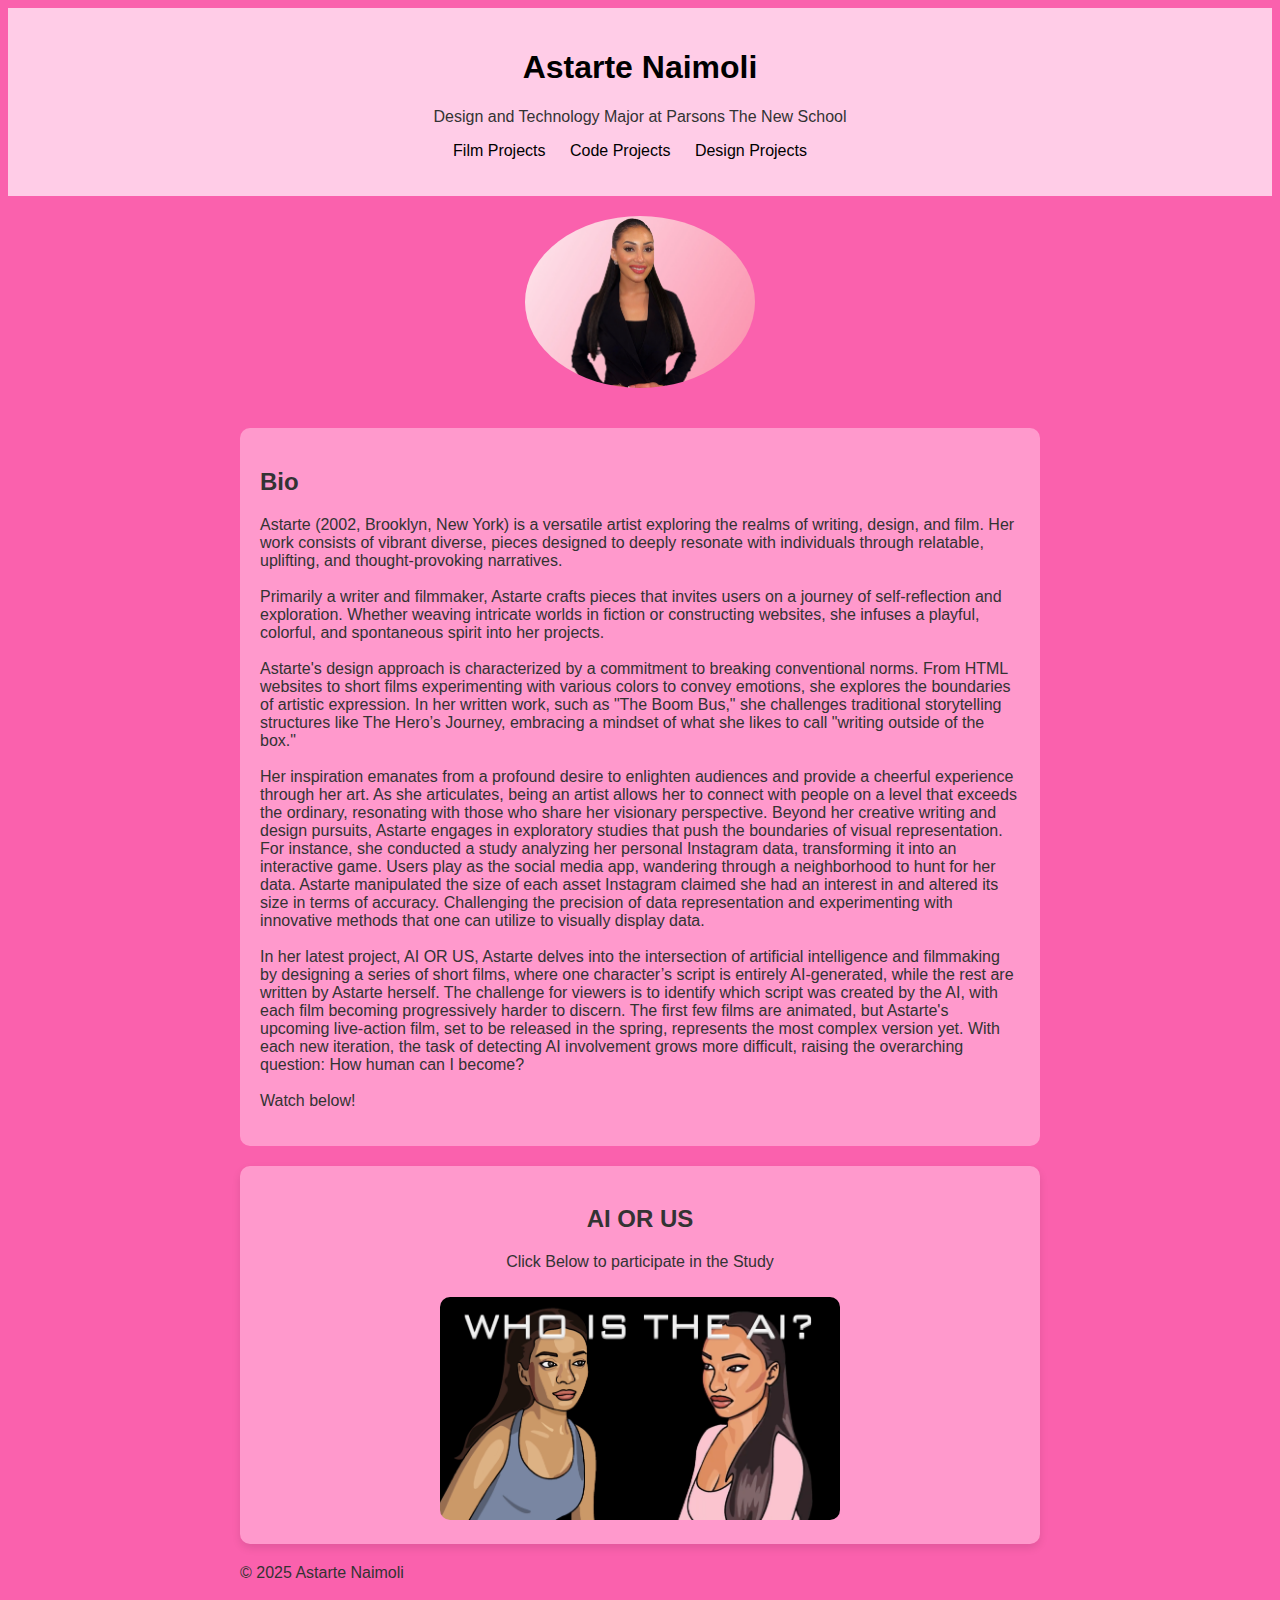
<file: index.html>
<!DOCTYPE html>
<html lang="en">
<head>
    <meta charset="UTF-8">
    <meta name="viewport" content="width=device-width, initial-scale=1.0">
    <title>Astarte Naimoli's Portfolio</title>
    <link rel="stylesheet" href="style.css"> <!-- Link to your CSS file -->
</head>
<body>

<header>
    <h1>Astarte Naimoli</h1>
    <p>Design and Technology Major at Parsons The New School </p>
    <nav>
        <ul>
            <li><a href="film.html">Film Projects</a></li>
            <li><a href="code.html">Code Projects</a></li>
            <li><a href="design.html">Design Projects</a></li>
        </ul>
    </nav>
</header>

<!-- Image of yourself centered below the header -->
<img src="mepinkprof.png" alt="Astarte Naimoli" class="moving-image">

<div class="container">

    <!-- Bio Section moved to the top -->
    <div class="bio">
        <div>
            <h2>Bio</h2>
            <p>Astarte (2002, Brooklyn, New York) is a versatile artist exploring the realms of writing, 
                design, and film. Her work consists of vibrant diverse, pieces designed to deeply resonate 
                with individuals through relatable, uplifting, and thought-provoking narratives. 
                <br>
                <br>
                Primarily a writer and filmmaker, Astarte crafts pieces that invites users on a journey of self-reflection
                and exploration. Whether weaving intricate worlds in fiction or constructing websites, she infuses 
                a playful, colorful, and spontaneous spirit into her projects.
                <br>
                <br>
                Astarte's design approach is characterized by a commitment to breaking conventional norms. From 
                HTML websites to short films experimenting with various colors to convey emotions, she explores 
                the boundaries of artistic expression. In her written work, such as "The Boom Bus," she challenges 
                traditional storytelling structures like The Hero’s Journey, embracing a mindset of what she likes 
                to call "writing outside of the box."
                <br>
                <br>
                Her inspiration emanates from a profound desire to enlighten audiences and provide a cheerful experience 
                through her art. As she articulates, being an artist allows her to connect with people 
                on a level that exceeds the ordinary, resonating with those who share her visionary perspective.
                Beyond her creative writing and design pursuits, Astarte engages in exploratory studies that push 
                the boundaries of visual representation. For instance, she conducted a study analyzing her 
                personal Instagram data, transforming it into an interactive game. Users play as the social
                 media app, wandering through a neighborhood to hunt for her data. Astarte manipulated the 
                 size of each asset Instagram claimed she had an interest in and altered its size in terms 
                 of accuracy. Challenging the precision of data representation and experimenting with innovative 
                 methods that one can utilize to visually display data.
                 <br>
                 <br>
                 In her latest project, AI OR US, Astarte delves into the intersection of artificial intelligence 
                 and filmmaking by designing a series of short films, where one character’s script is entirely 
                 AI-generated, while the rest are written by Astarte herself. The challenge for viewers is to identify 
                 which script was created by the AI, with each film becoming progressively harder to discern. 
                 The first few films are animated, but Astarte's upcoming live-action film, set to be released 
                 in the spring, represents the most complex version yet. With each new iteration, the task of 
                 detecting AI involvement grows more difficult, raising the overarching question: How human can I 
                 become?

                 <br>
                 <br>
                 Watch below!
            </p>
        </div>
    </div>

    <!-- Latest Work Section moved to the middle -->
    <div id="latest-work" class="latest-work">
        <h2></h2>
    </div>

    <!-- AI OR US Section with clickable thumbnail -->
    <div id="ai-or-us" class="project-box">
        <h2>AI OR US</h2>
        <p>Click Below to participate in the Study</p>
        
        <!-- Link to YouTube -->
        <a href="https://www.youtube.com/watch?v=QyO_diayf9M" target="_blank" class="thumbnail-link">
            <img src="ai_or_us_thumbnail.png" alt="AI OR US Project Thumbnail" class="project-image">
            <div class="hover-text">Click Me to Watch</div>
        </a>
    </div>

    <!-- Footer -->
    <footer>
        <p>&copy; 2025 Astarte Naimoli</p>
    </footer>

</div>

</body>
</html>
</file>
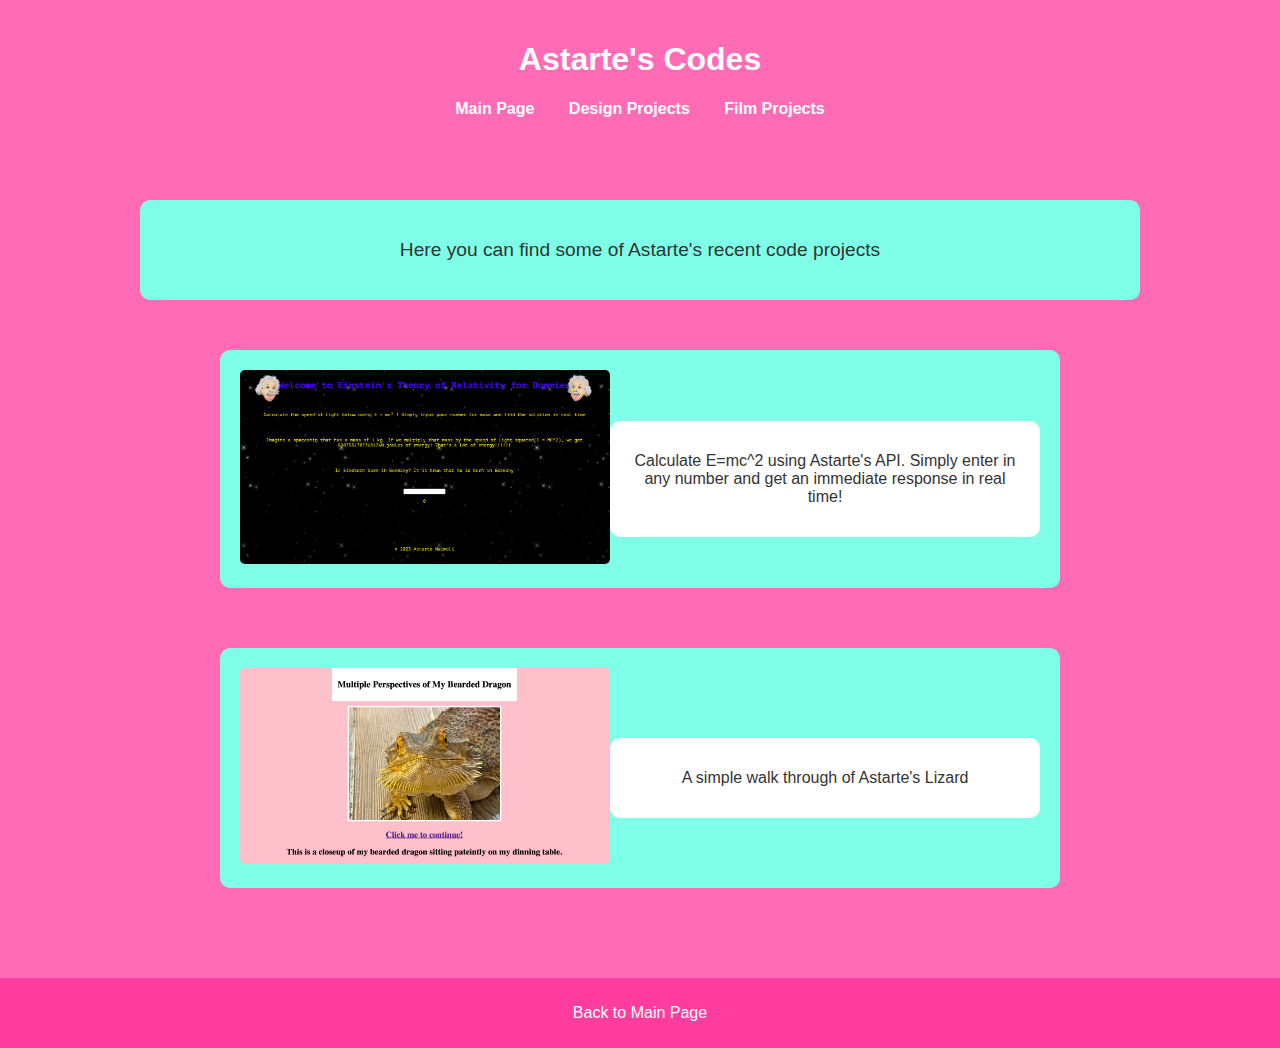
<file: code.html>
<!DOCTYPE html>
<html lang="en">
<head>
    <meta charset="UTF-8">
    <meta name="viewport" content="width=device-width, initial-scale=1.0">
    <title>Astarte's Recent Websites (Not including this one) </title>
    <link rel="stylesheet" href="style.css"> <!-- Link to your CSS file -->
    <style>
        /* CSS for the film page */
        body {
            font-family: Arial, sans-serif;
            background-color: #f9f9f9; /* Light gray background */
            color: #333; /* Dark text color */
            margin: 0;
            padding: 0;
            background-color: #ff6cb5; /* Pink background for body */
            display: flex;
            justify-content: center;
            align-items: center;
            min-height: 100vh; /* Ensures the body fills the screen */
            flex-direction: column;
        }

        header {
            background-color: #ff6cb5; /* Dark pink background */
            color: #fff; /* White text color */
            padding: 20px 0; /* Add padding top and bottom, 0 left and right */
            text-align: center;
            width: 100%;
            position: fixed;
            top: 0;
            left: 0;
            right: 0;
            z-index: 100; /* Keeps the header above other content */
            margin: 0; /* Ensures no margin is added to the header */
        }

        header h1 {
            color: #ffffff; /* White text for the header title */
        }

        /* Navigation bar */
        nav {
            margin-top: 10px;
        }

        nav ul {
            list-style-type: none;
            padding: 0;
            text-align: center;
        }

        nav ul li {
            display: inline;
            margin: 0 15px;
        }

        nav ul li a {
            color: #fff;
            text-decoration: none;
            font-weight: bold;
        }

        .container {
            width: 80%;
            max-width: 1000px; /* Max width of container */
            margin: 0 auto;
            padding: 200px 20px 20px; /* Increased top padding to fully account for the header height */
            text-align: center; /* Centers the text */
        }

        .bio {
            background-color: rgb(127, 255, 232); /* White background */
            padding: 20px;
            margin-bottom: 20px;
            font-size: 1.2em;
            border-radius: 10px;
        }

        .film-section {
            margin-top: 30px;
            display: flex;
            flex-direction: column;
            align-items: center;
        }

        .film {
            display: flex;
            justify-content: center;
            align-items: center; /* Center items horizontally and vertically */
            margin-bottom: 40px; /* Add extra margin between sections */
            width: 100%;
            max-width: 800px; /* Adjust width to allow multiple films in a row */
            background-color: rgb(127, 255, 232); /* Light gray background */
            padding: 20px; /* Add padding for better visual appearance */
            border-radius: 10px; /* Add border radius for rounded corners */
            position: relative;
            overflow: hidden;
            margin-top: 20px;
        }

        .film img {
            width: 100%; /* Make images take full width of the container */
            max-width: 400px; /* Set max-width for responsiveness */
            height: auto; /* Keep the aspect ratio intact */
            border-radius: 5px;
            cursor: pointer;
            transition: transform 0.3s ease, opacity 0.3s ease;
        }

        /* Hover effect on image */
        .film:hover img {
            transform: scale(1.05); /* Slightly zoom in the image */
            opacity: 0.9;
        }

        .project-link {
            position: absolute;
            top: 50%;
            left: 50%;
            transform: translate(-50%, -50%);
            text-align: center;
            color: #fff;
            display: none; /* Hide by default */
            font-weight: bold;
            font-size: 24px; /* Make text larger */
            background-color: rgba(0, 0, 0, 0.5); /* Semi-transparent background */
            padding: 15px;
            border-radius: 5px;
        }

        /* Show "Click me to watch" text when hovering */
        .film:hover .project-link {
            display: block;
        }

        .film-description {
            margin-top: 20px;
            background-color: rgb(255, 255, 255);
            padding: 15px;
            border-radius: 10px;
            width: 80%;
            max-width: 400px;
            text-align: center;
        }

        footer {
            text-align: center;
            margin-top: 30px;
            padding: 10px 0;
            background-color: #ff3d9e;
            color: #fff;
            width: 100%;
        }

        footer a {
            color: #fff;
            text-decoration: none;
        }
    </style>
</head>
<body>

<header>
    <h1>Astarte's Codes</h1>
    <!-- Navigation Bar -->
    <nav>
        <ul>
            <li><a href="index.html">Main Page</a></li>
            <li><a href="design.html">Design Projects</a></li>
            <li><a href="film.html">Film Projects</a></li>
        </ul>
    </nav>
</header>

<div class="container">
    <div class="bio">
        <p>Here you can find some of Astarte's recent code projects</p>
    </div>

    <!-- Film section -->
    <section class="film-section">
        <!-- Film 1 -->
        <div class="film">
            <a href="https://astarten.github.io/DeeplyNestedObject/index.html/" target="_blank">
                <img src="theory.png" alt="Film 1 Image">
                <div class="project-link">Click me to view</div>
            </a>
            <div class="film-description">
                <p>Calculate E=mc^2 using Astarte's API. Simply enter in any number and get an immediate response in real time!</p>
            </div>
        </div>

        <!-- Film 2 -->
        <div class="film">
            <a href="https://astarten.github.io/LizziesPerspectives/" target="_blank">
                <img src="lizard.png" alt="Film 2 Image">
                <div class="project-link">Click me to view</div>
            </a>
            <div class="film-description">
                <p>A simple walk through of Astarte's Lizard</p>
            </div>
        </div>
    </section>
</div>

<footer>
    <p><a href="index.html">Back to Main Page</a></p>
</footer>

</body>
</html>
</file>
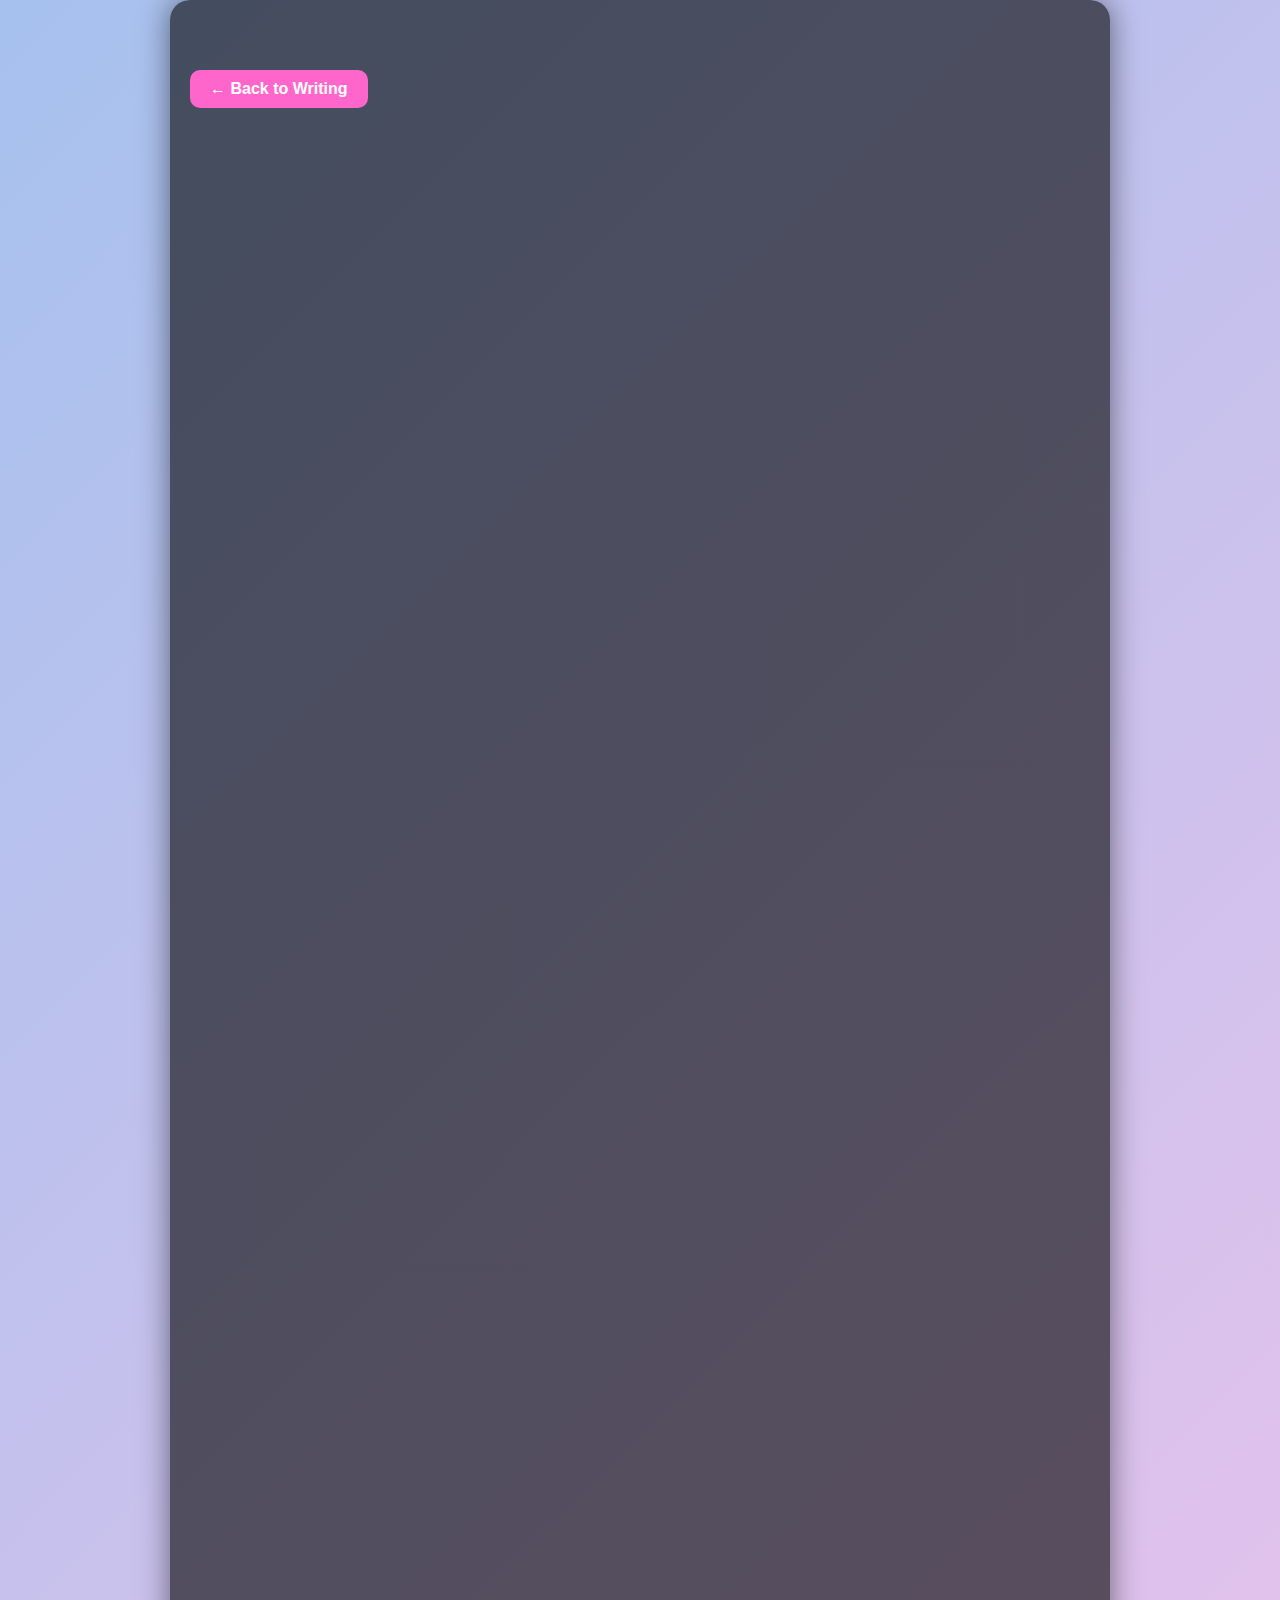
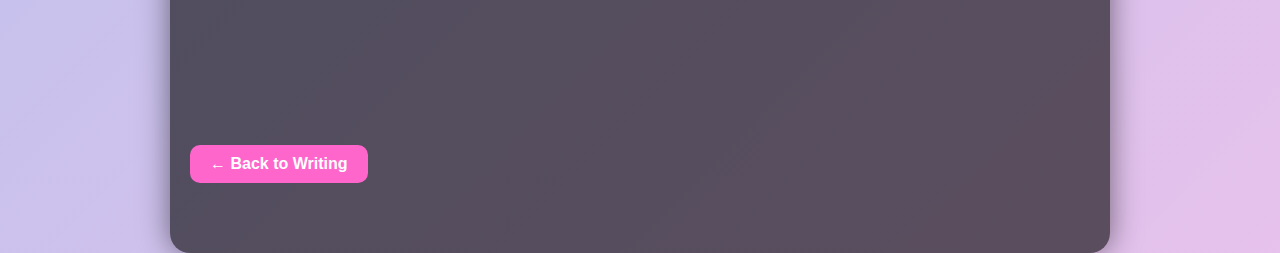
<file: essays.html>
<!DOCTYPE html>
<html lang="en">
<head>
  <meta charset="UTF-8">
  <meta name="viewport" content="width=device-width, initial-scale=1.0">

  <style>
    /* Background Animation */
    body {
      margin: 0;
      font-family: 'Arial', sans-serif;
      overflow-x: hidden;
      background: linear-gradient(-45deg, #ff9a9e, #fad0c4, #fbc2eb, #a6c1ee);
      background-size: 400% 400%;
      animation: gradientBG 15s ease infinite;
      color: #fff;
    }

    @keyframes gradientBG {
      0% {background-position: 0% 50%;}
      50% {background-position: 100% 50%;}
      100% {background-position: 0% 50%;}
    }

    /* Page Layout */
    .container {
      max-width: 900px;
      margin: 0 auto;
      padding: 50px 20px;
      background-color: rgba(0, 0, 0, 0.6);
      border-radius: 20px;
      box-shadow: 0 0 30px rgba(0,0,0,0.5);
    }

    h1 {
      text-align: center;
      font-size: 5rem;
      margin-bottom: 40px;
      text-transform: uppercase;
      letter-spacing: 5px;
      animation: titleGlow 2s ease-in-out infinite alternate;
    }

    @keyframes titleGlow {
      0% {text-shadow: 0 0 10px #fff, 0 0 20px #f0f, 0 0 30px #0ff;}
      100% {text-shadow: 0 0 20px #fff, 0 0 40px #f0f, 0 0 60px #0ff;}
    }

    .content {
      font-size: 1.1rem;
      line-height: 1.8;
      animation: fadeIn 2s ease forwards;
      opacity: 0;
    }

    @keyframes fadeIn {
      to {opacity: 1;}
    }

    .content p {
      margin-bottom: 20px;
      animation: paragraphFade 3s ease forwards;
      opacity: 0;
    }

    .content p:nth-child(1) {animation-delay: 0.3s;}
    .content p:nth-child(2) {animation-delay: 0.6s;}
    .content p:nth-child(3) {animation-delay: 0.9s;}

    @keyframes paragraphFade { to {opacity: 1;} }

    .back-link {
      display: inline-block;
      text-align: center;
      margin: 20px auto;
      padding: 10px 20px;
      background-color: #ff66cc;
      color: #fff;
      text-decoration: none;
      border-radius: 10px;
      font-weight: bold;
    }

    .back-link:hover {
      background-color: #ff3399;
      color: #fff;
    }

    /* PDF container */
    .pdf-container iframe {
      width: 100%;
      height: 80vh;
      border: none;
      margin-bottom: 40px;
    }

    /* Back to Top button */
    #topBtn {
      position: fixed;
      bottom: 30px;
      right: 30px;
      display: none;
      background-color: #ff66cc;
      color: white;
      border: none;
      padding: 15px;
      border-radius: 50%;
      font-size: 18px;
      cursor: pointer;
      z-index: 1000;
    }
    #topBtn:hover {background-color: #ff3399;}
  </style>
</head>
<body>
  <div class="container" id="top">
    <!-- Back Link at Top -->
    <a href="writing.html" class="back-link">← Back to Writing</a>

    <!-- Title removed -->

    <div class="content">
      <p>Chapter one</p>
    </div>

    <!-- First PDF -->
    <div class="pdf-container">
      <iframe src="The Compartmentalization of History and Simulacra.pdf"></iframe>
    </div>

    <!-- Second PDF -->
    <div class="pdf-container">
      <iframe src="Thesis Novel copy.pdf"></iframe>
    </div>

    <!-- Back Link at Bottom -->
    <a href="writing.html" class="back-link">← Back to Writing</a>
  </div>

  <!-- Back to Top Button -->
  <button onclick="topFunction()" id="topBtn" title="Go to top">↑</button>

  <script>
    // Show Back to Top button
    let topBtn = document.getElementById("topBtn");
    window.onscroll = function() {
      if (document.body.scrollTop > 200 || document.documentElement.scrollTop > 200) {
        topBtn.style.display = "block";
      } else {
        topBtn.style.display = "none";
      }
    };

    // Scroll to Top
    function topFunction() {
      window.scrollTo({top: 0, behavior: 'smooth'});
    }
  </script>
</body>
</html>
</file>
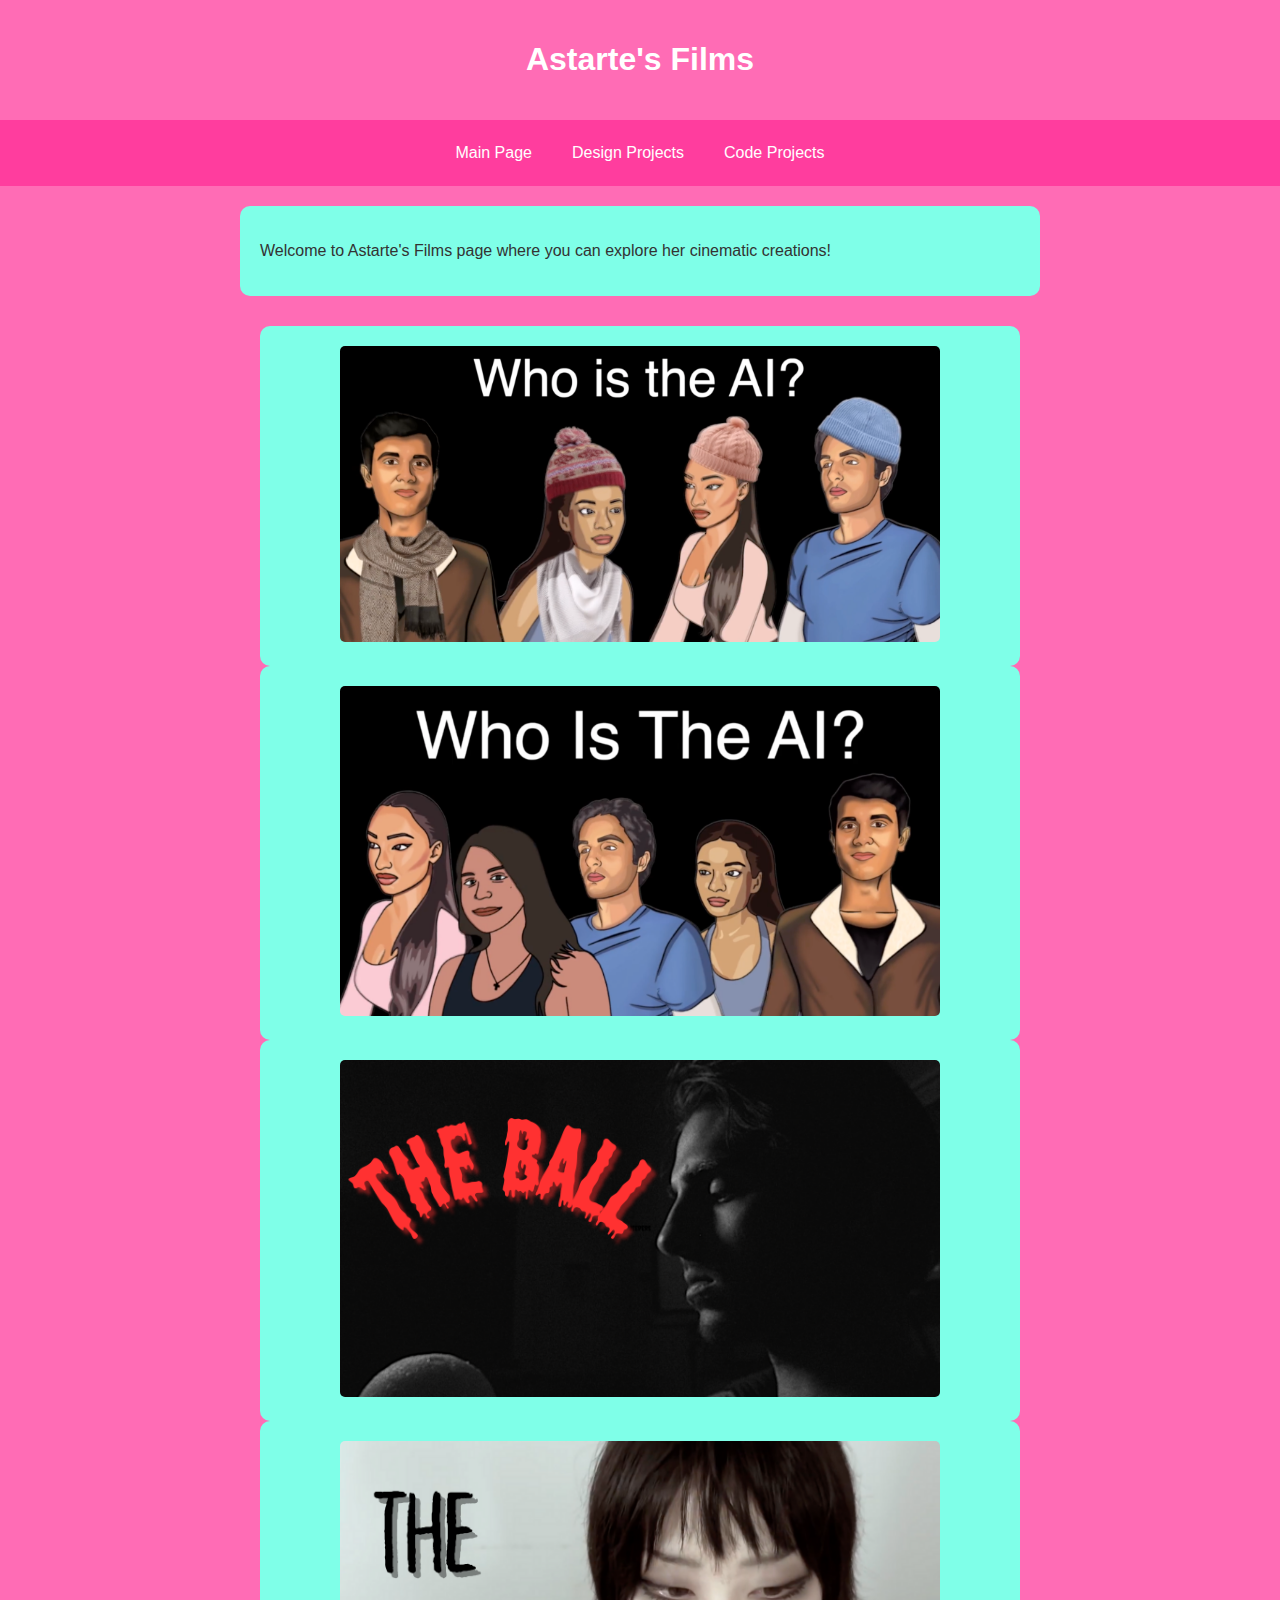
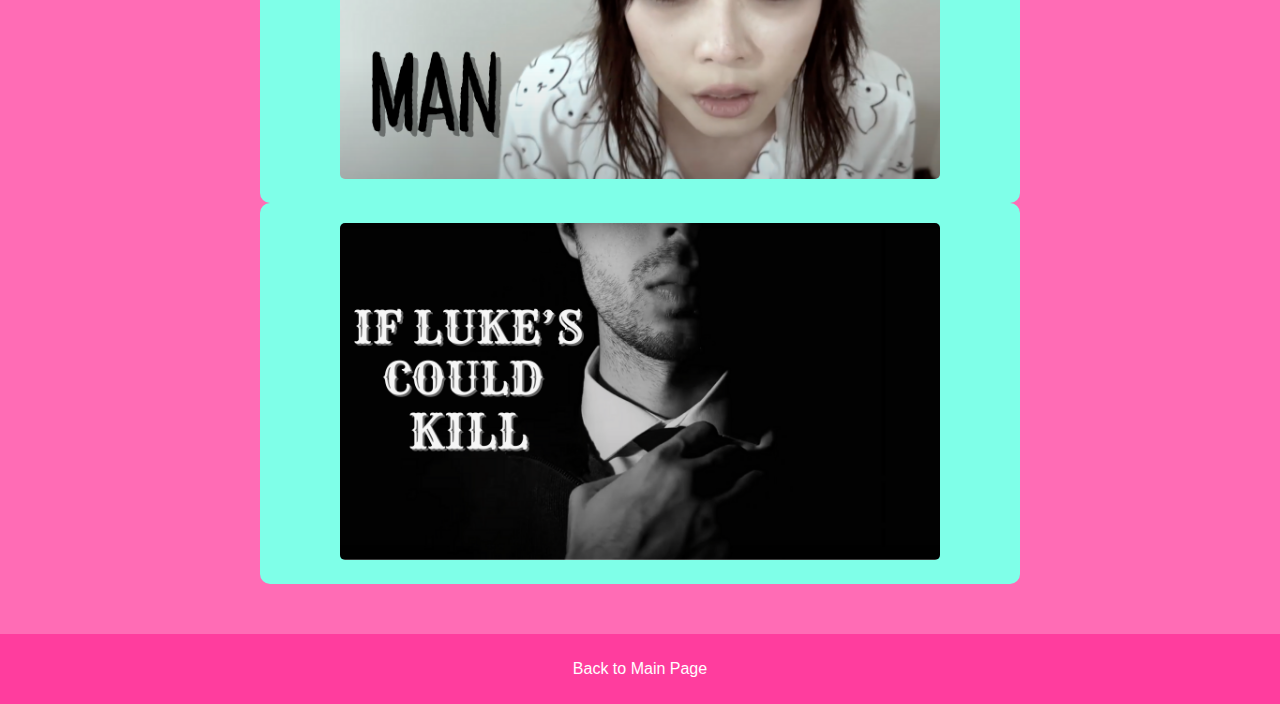
<file: film.html>
<!DOCTYPE html>
<html lang="en">
<head>
    <meta charset="UTF-8">
    <meta name="viewport" content="width=device-width, initial-scale=1.0">
    <title>Astarte's Films</title>
    <link rel="stylesheet" href="style.css"> <!-- Link to your CSS file -->
    <style>
        /* CSS for the film page */
        body {
            font-family: Arial, sans-serif;
            background-color: #f9f9f9; /* Light gray background */
            color: #333; /* Dark text color */
            margin: 0;
            padding: 0;
            background-color: #ff6cb5;
        }

        header {
            background-color: #ff6cb5; /* Dark pink background */
            color: #fff; /* White text color */
            padding: 20px 0; /* Add padding top and bottom, 0 left and right */
            text-align: center;
        }

        header h1 {
            color: #ffffff; /* Change the color of the title to hot pink */
        }

        .navbar {
            display: flex;
            justify-content: center;
            background-color: #ff3d9e;
            padding: 10px;
            position: sticky;
            top: 0;
        }

        .navbar a {
            color: white;
            text-decoration: none;
            padding: 14px 20px;
            text-align: center;
        }

        .navbar a:hover {
            background-color: #ddd;
            color: black;
        }

        .container {
            max-width: 800px;
            margin: 0 auto;
            padding: 20px;
        }

        .bio {
            background-color: rgb(127, 255, 232); /* White background */
            padding: 20px;
            margin-bottom: 20px;
        }

        .film-section {
            margin-top: 30px;
        }

        .film {
            display: flex;
            justify-content: center;
            align-items: center; /* Center items horizontally and vertically */
            margin-bottom: 40px; /* Add extra margin between sections */
            width: 90%; /* Adjust the width of the film section */
            margin: 0 auto; /* Center the film section */
            background-color: rgb(127, 255, 232); /* Light gray background */
            padding: 20px; /* Add padding for better visual appearance */
            border-radius: 10px; /* Add border radius for rounded corners */
            position: relative;
            overflow: hidden;
        }

        .film img {
            width: 100%; /* Make images take full width of the container */
            max-width: 600px; /* Set max-width for responsiveness */
            height: auto; /* Keep the aspect ratio intact */
            border-radius: 5px;
            cursor: pointer;
            transition: transform 0.3s ease, opacity 0.3s ease;
        }

        /* Hover effect on image */
        .film:hover img {
            transform: scale(1.05); /* Slightly zoom in the image */
            opacity: 0.9;
        }

        .project-link {
            position: absolute;
            top: 50%;
            left: 50%;
            transform: translate(-50%, -50%);
            text-align: center;
            color: #fff;
            display: none; /* Hide by default */
            font-weight: bold;
            font-size: 24px; /* Make text larger */
            background-color: rgba(0, 0, 0, 0.5); /* Semi-transparent background */
            padding: 15px;
            border-radius: 5px;
        }

        /* Show "Click me to watch" text when hovering */
        .film:hover .project-link {
            display: block;
        }

        .project-link a {
            color: #fff;
            text-decoration: none;
        }

        footer {
            text-align: center;
            margin-top: 30px;
            padding: 10px 0;
            background-color: #ff3d9e;
            color: #fff;
        }

        footer a {
            color: #fff;
            text-decoration: none;
        }
    </style>
</head>
<body>

<header>
    <h1>Astarte's Films</h1>
</header>

<!-- Navigation bar -->
<div class="navbar">
    <a href="index.html">Main Page</a>
    <a href="design.html">Design Projects</a>
    <a href="code.html">Code Projects</a>
</div>

<div class="container">
    <div class="bio">
        <p>Welcome to Astarte's Films page where you can explore her cinematic creations!</p>
    </div>

    <!-- Film section -->
    <section class="film-section">
        <!-- Film 1 -->
        <div class="film">
            <a href="https://www.youtube.com/watch?v=-Dh8EQxgKog" target="_blank">
                <img src="aipart2.png" alt="Film 1 Image">
                <div class="project-link">Click me to watch</div>
            </a>
        </div>

        <!-- Film 2 -->
        <div class="film">
            <a href="https://www.youtube.com/watch?v=wRpBfTLQLN4" target="_blank">
                <img src="aipart3.png" alt="Film 2 Image">
                <div class="project-link">Click me to watch</div>
            </a>
        </div>

        <!-- Film 3 -->
        <div class="film">
            <a href="https://www.youtube.com/watch?v=9ilamttUIiE&t=2s" target="_blank">
                <img src="TheBallThumbnail.png" alt="Film 3 Image">
                <div class="project-link">Click me to watch</div>
            </a>
        </div>

        <!-- Film 4 -->
        <div class="film">
            <a href="https://www.youtube.com/watch?v=i3wLhBr-AoE&t=7s" target="_blank">
                <img src="THEMANTHUMBNAIL.png" alt="Film 4 Image">
                <div class="project-link">Click me to watch</div>
            </a>
        </div>

        <!-- Film 5 -->
        <div class="film">
            <a href="https://www.youtube.com/watch?v=PxAHScji1Mk&t=1s" target="_blank">
                <img src="iflukescouldkill.png" alt="Film 5 Image">
                <div class="project-link">Click me to watch</div>
            </a>
        </div>

    </section>
</div>

<footer>
    <p><a href="index.html">Back to Main Page</a></p>
</footer>

</body>
</html>
</file>
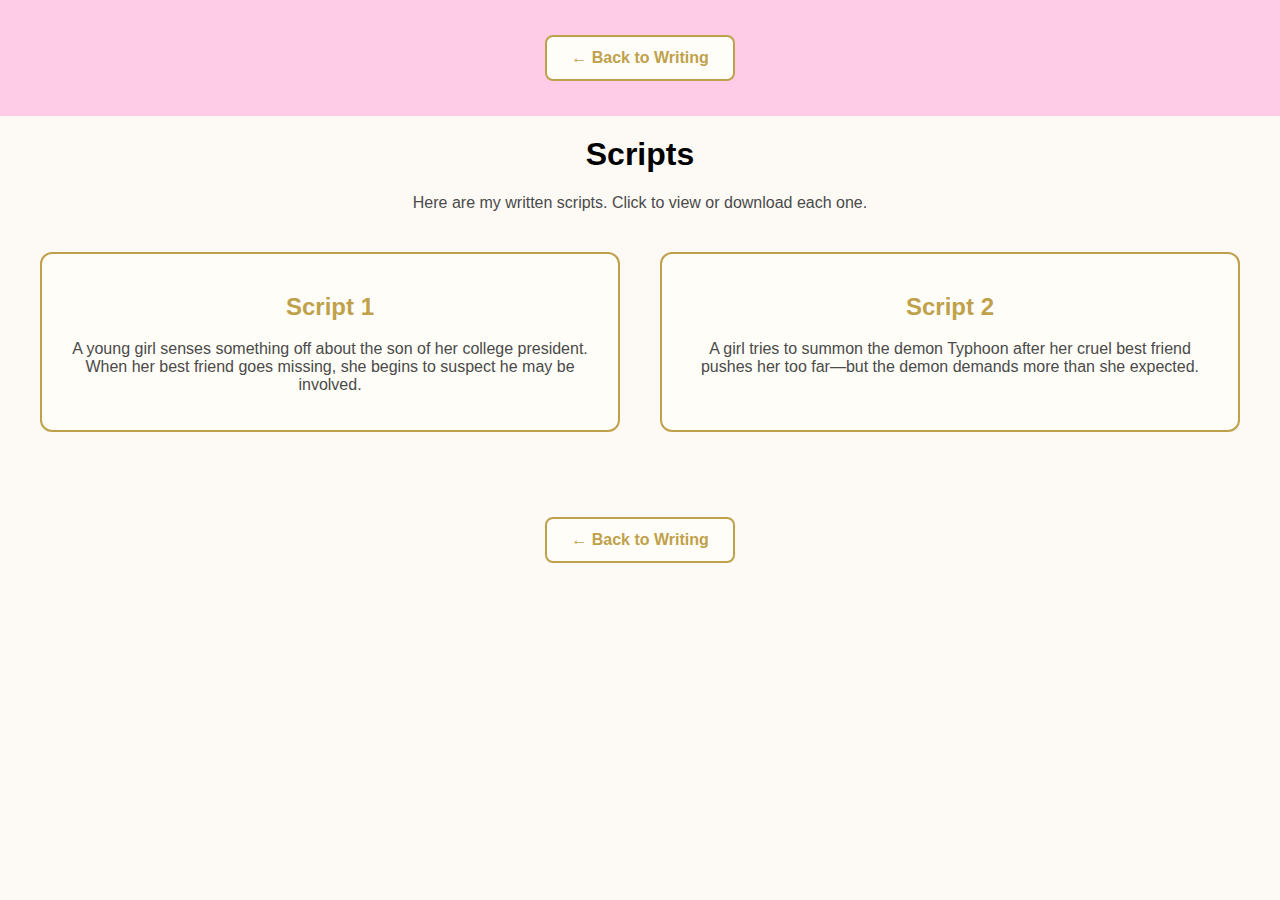
<file: scripts.html>
<!DOCTYPE html>
<html lang="en">
<head>
<meta charset="UTF-8">
<meta name="viewport" content="width=device-width, initial-scale=1.0">
<title>Scripts | Astarte Naimoli</title>
<link rel="stylesheet" href="style.css">
<style>
    body {
        font-family: 'Helvetica Neue', Helvetica, Arial, sans-serif;
        margin: 0;
        padding: 0;
        background-color: #fdfaf6;
        color: #bfa14c;
    }

    header, footer {
        text-align: center;
        padding: 20px;
    }

    .button {
        display: inline-block;
        padding: 12px 24px;
        margin: 15px 0;
        border: 2px solid #bfa14c;
        border-radius: 8px;
        background-color: #fffdf7;
        text-decoration: none;
        color: #bfa14c;
        font-weight: bold;
        transition: all 0.3s ease;
    }

    .button:hover {
        background-color: #bfa14c;
        color: #fffdf7;
    }

    .container {
        max-width: 1200px;
        margin: 20px auto 50px;
        padding: 0 20px;
    }

    h1 {
        text-align: center;
        margin-top: 20px;
    }

    p.description {
        text-align: center;
        max-width: 800px;
        margin: 10px auto 40px;
        color: #4a4a4a;
    }

    .projects-section {
        display: grid;
        grid-template-columns: repeat(auto-fit, minmax(300px, 1fr));
        gap: 40px;
        margin-top: 40px;
    }

    .project-box {
        background-color: #fffdf7;
        border: 2px solid #bfa14c;
        border-radius: 12px;
        padding: 20px;
        text-align: center;
        transition: transform 0.3s ease, box-shadow 0.3s ease;
    }

    .project-box:hover {
        transform: scale(1.03);
        box-shadow: 0 0 20px rgba(191, 161, 76, 0.3);
    }

    .project-box h3 a {
        text-decoration: none;
        color: #bfa14c;
        font-size: 1.5rem;
        font-weight: bold;
    }

    .project-box h3 a:hover {
        text-decoration: underline;
    }

    .project-box p {
        font-size: 1rem;
        color: #4a4a4a;
        margin-top: 10px;
    }

    @media(max-width: 900px) {
        .projects-section {
            grid-template-columns: 1fr;
        }
    }
</style>
</head>
<body>

<header>
    <a href="writing.html" class="button">← Back to Writing</a>
</header>

<div class="container">
    <h1>Scripts</h1>
    <p class="description">Here are my written scripts. Click to view or download each one.</p>

    <section class="projects-section">
        <div class="project-box">
            <h3><a href="scripts/script1.pdf" target="_blank">Script 1</a></h3>
            <p>A young girl senses something off about the son of her college president. 
                When her best friend goes missing, she begins to suspect he may be involved.</p>
        </div>

        <div class="project-box">
            <h3><a href="scripts/script2.pdf" target="_blank">Script 2</a></h3>
            <p>A girl tries to summon the demon Typhoon after her cruel best friend pushes her too far—but 
                the demon demands more than she expected.</p>
        </div>
    </section>
</div>

<footer>
    <a href="writing.html" class="button">← Back to Writing</a>
</footer>

</body>
</html>
</file>
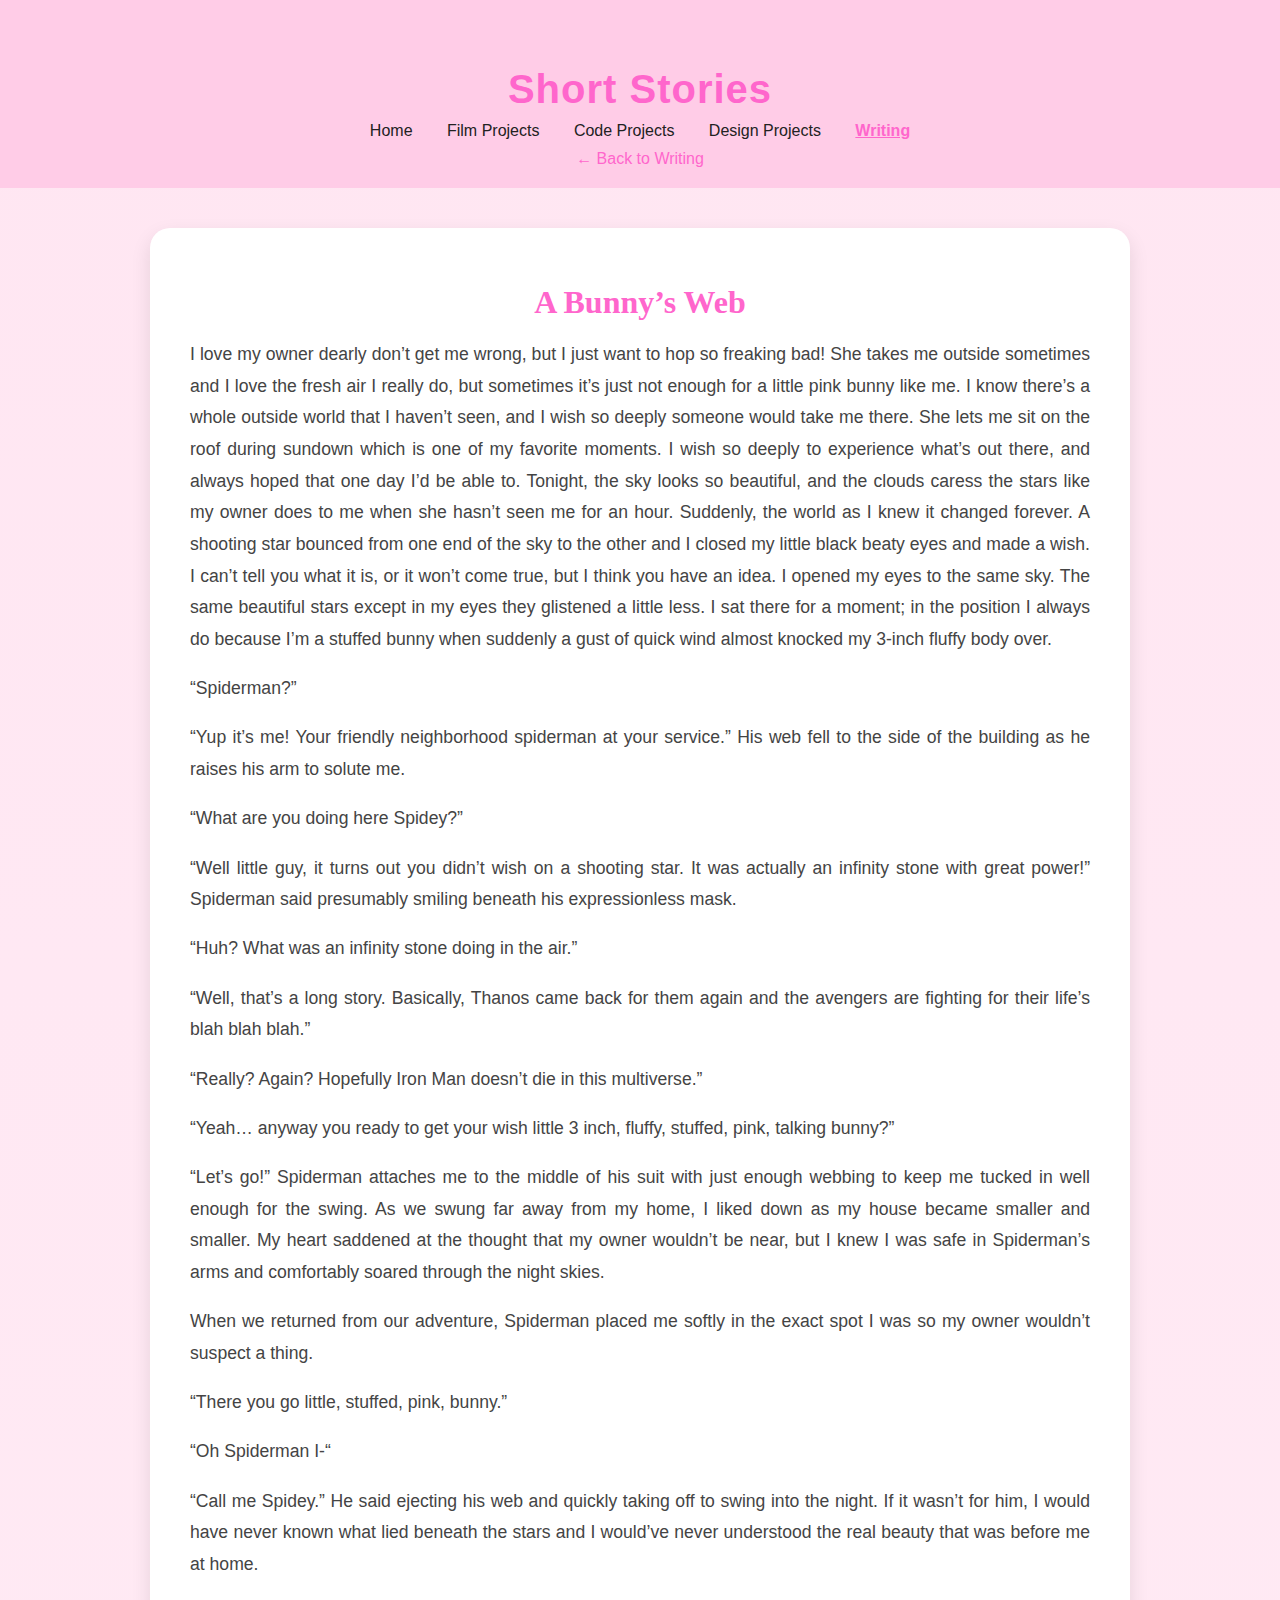
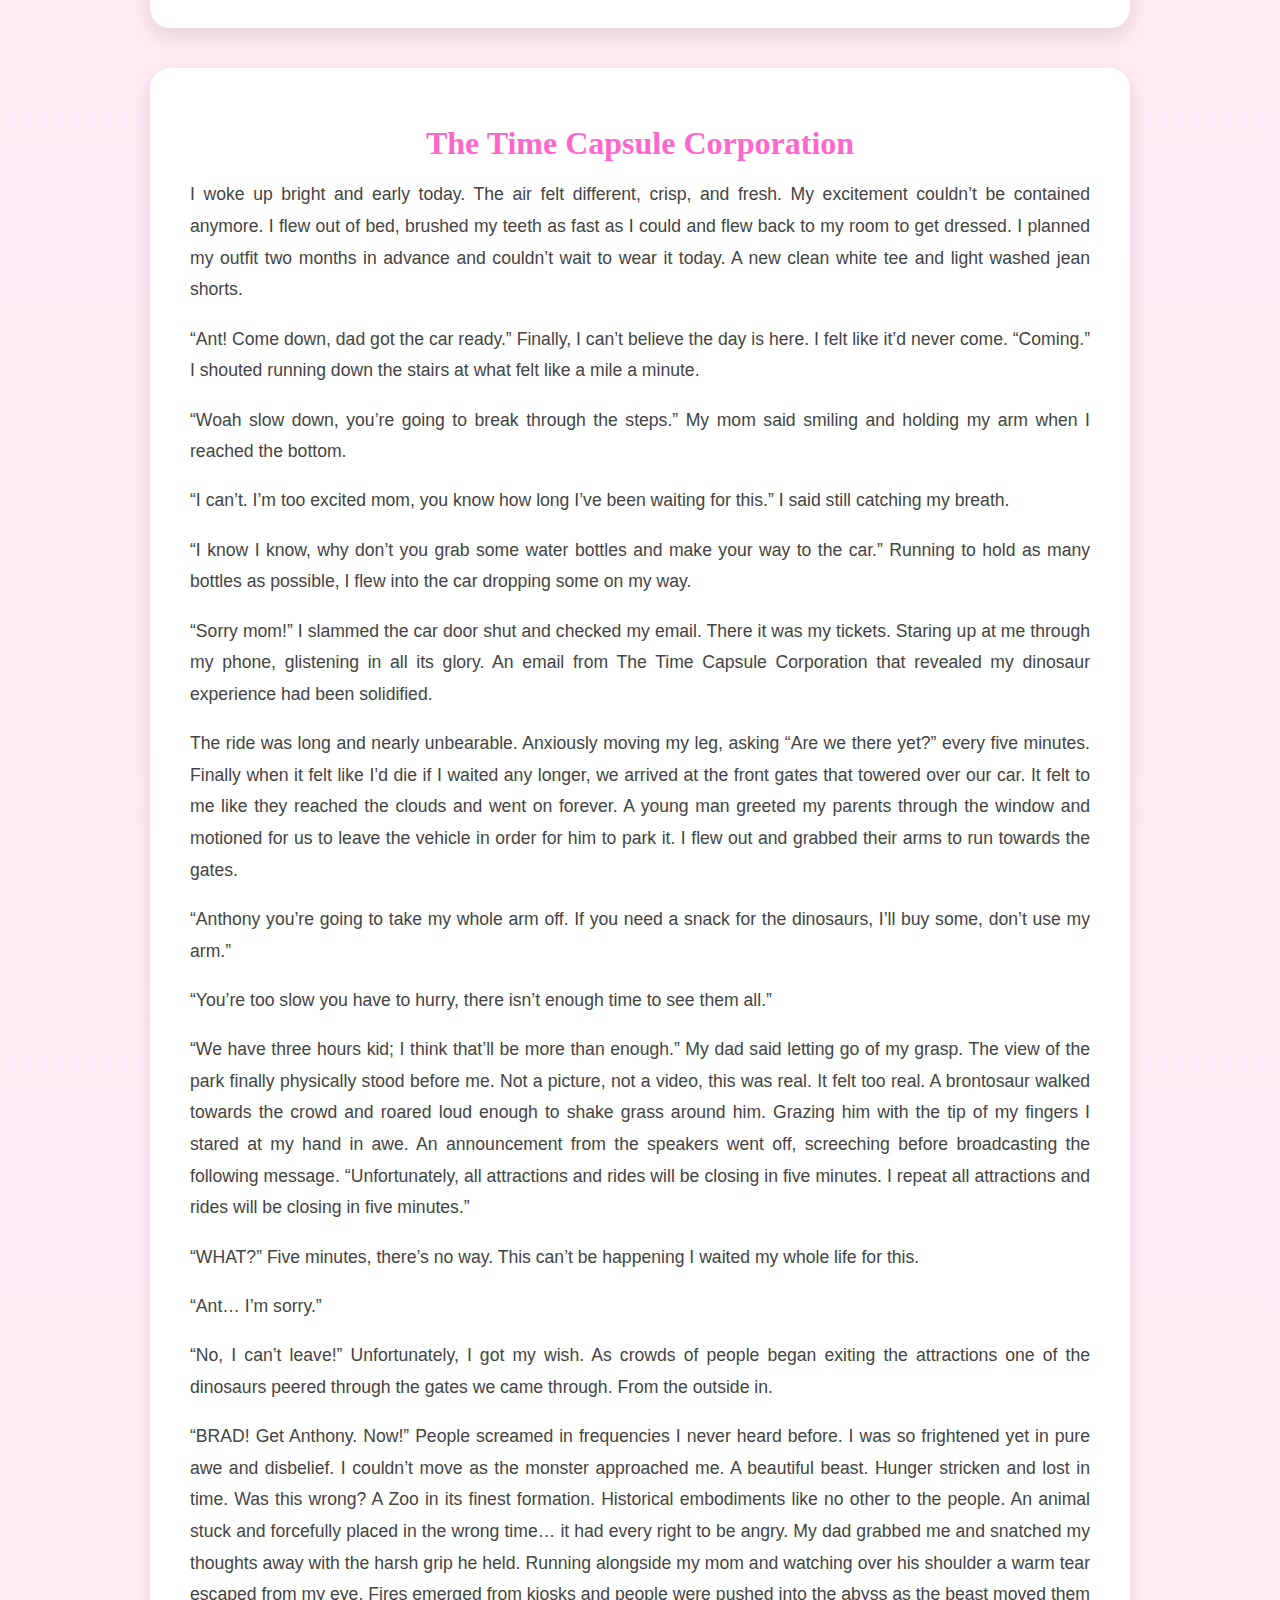
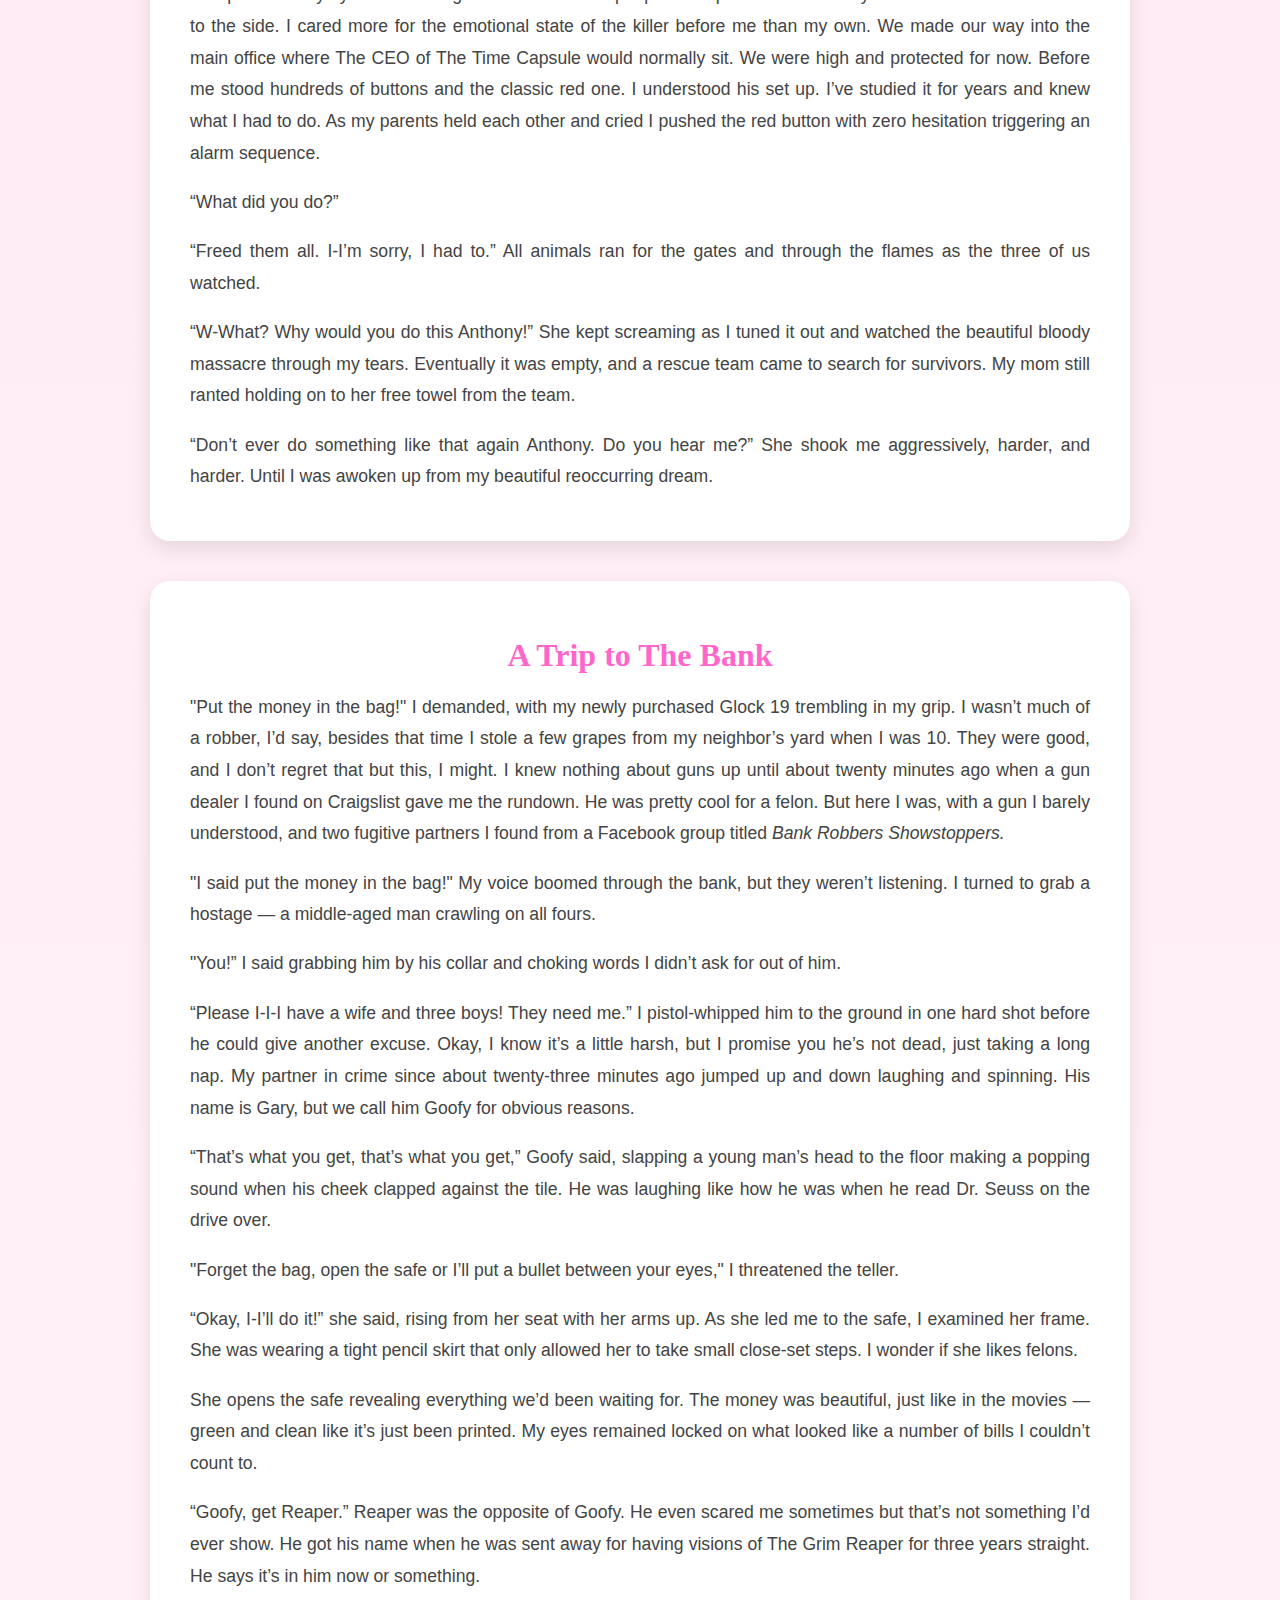
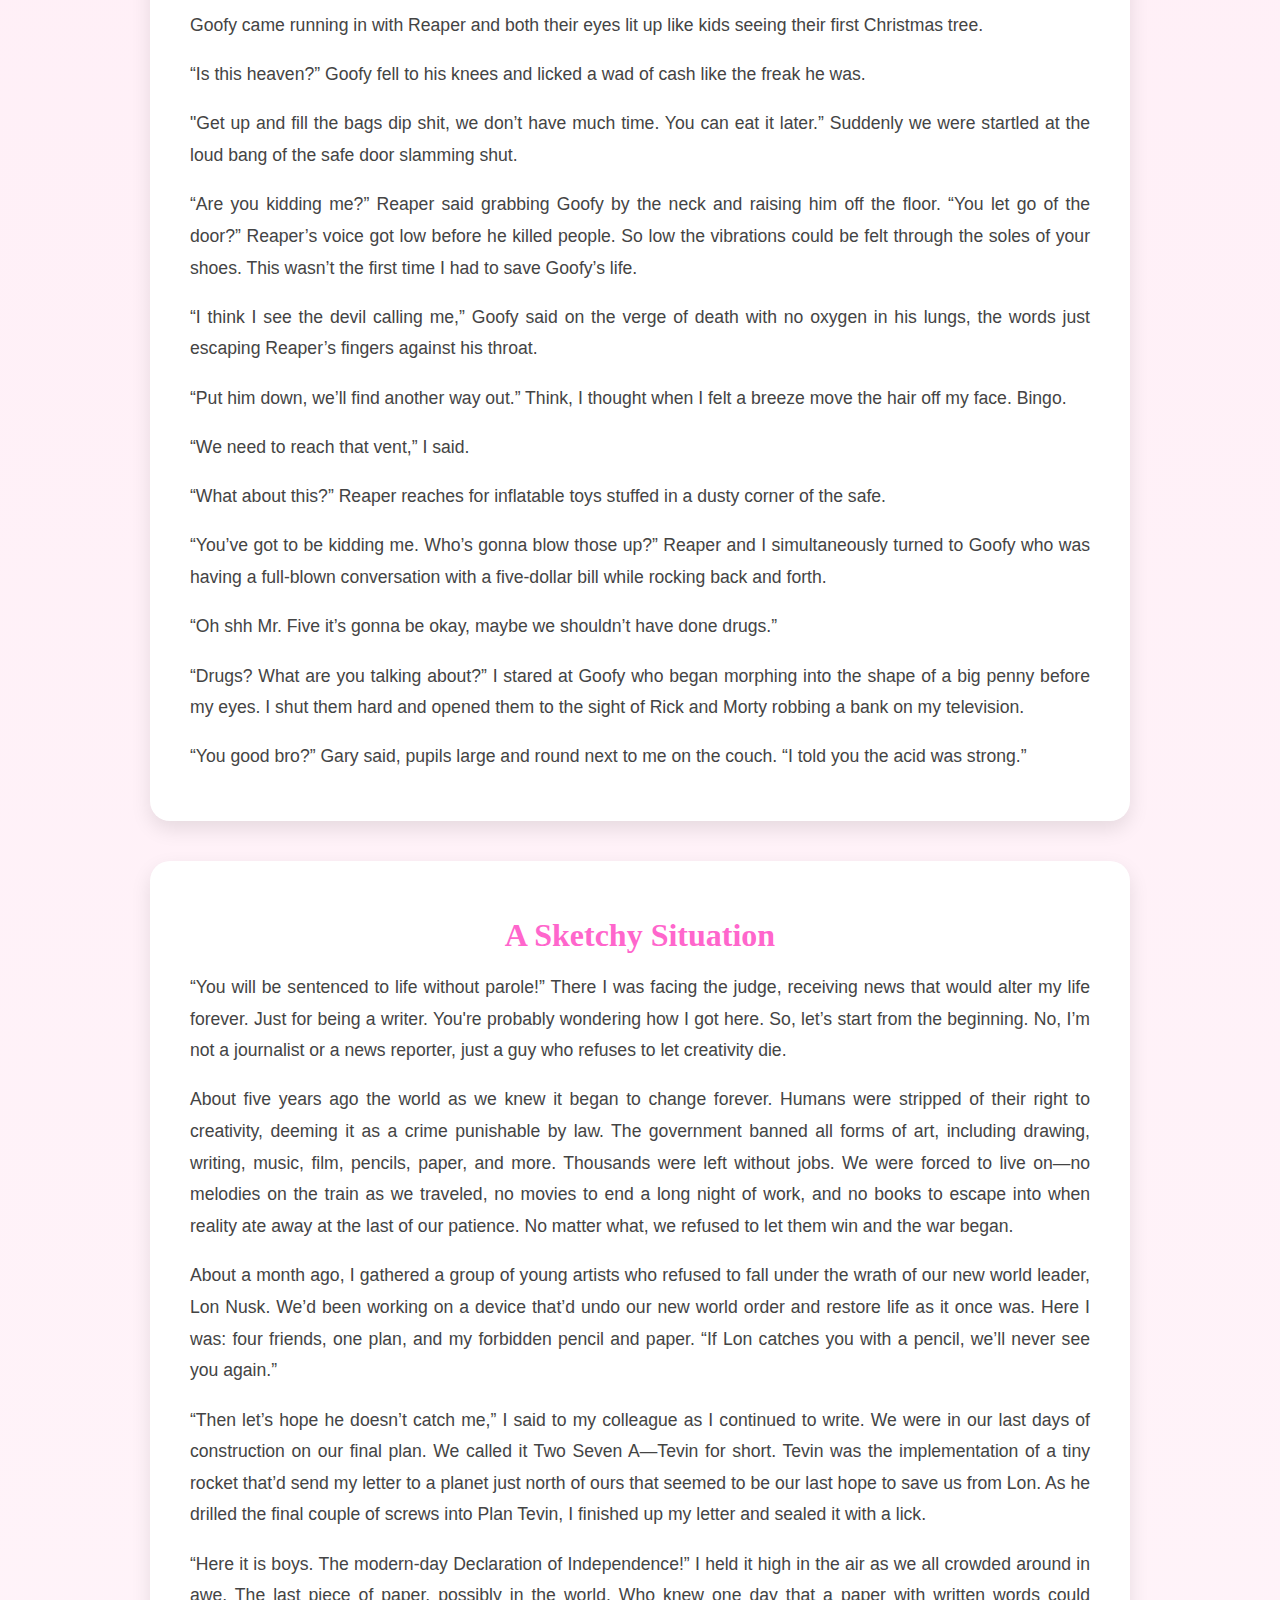
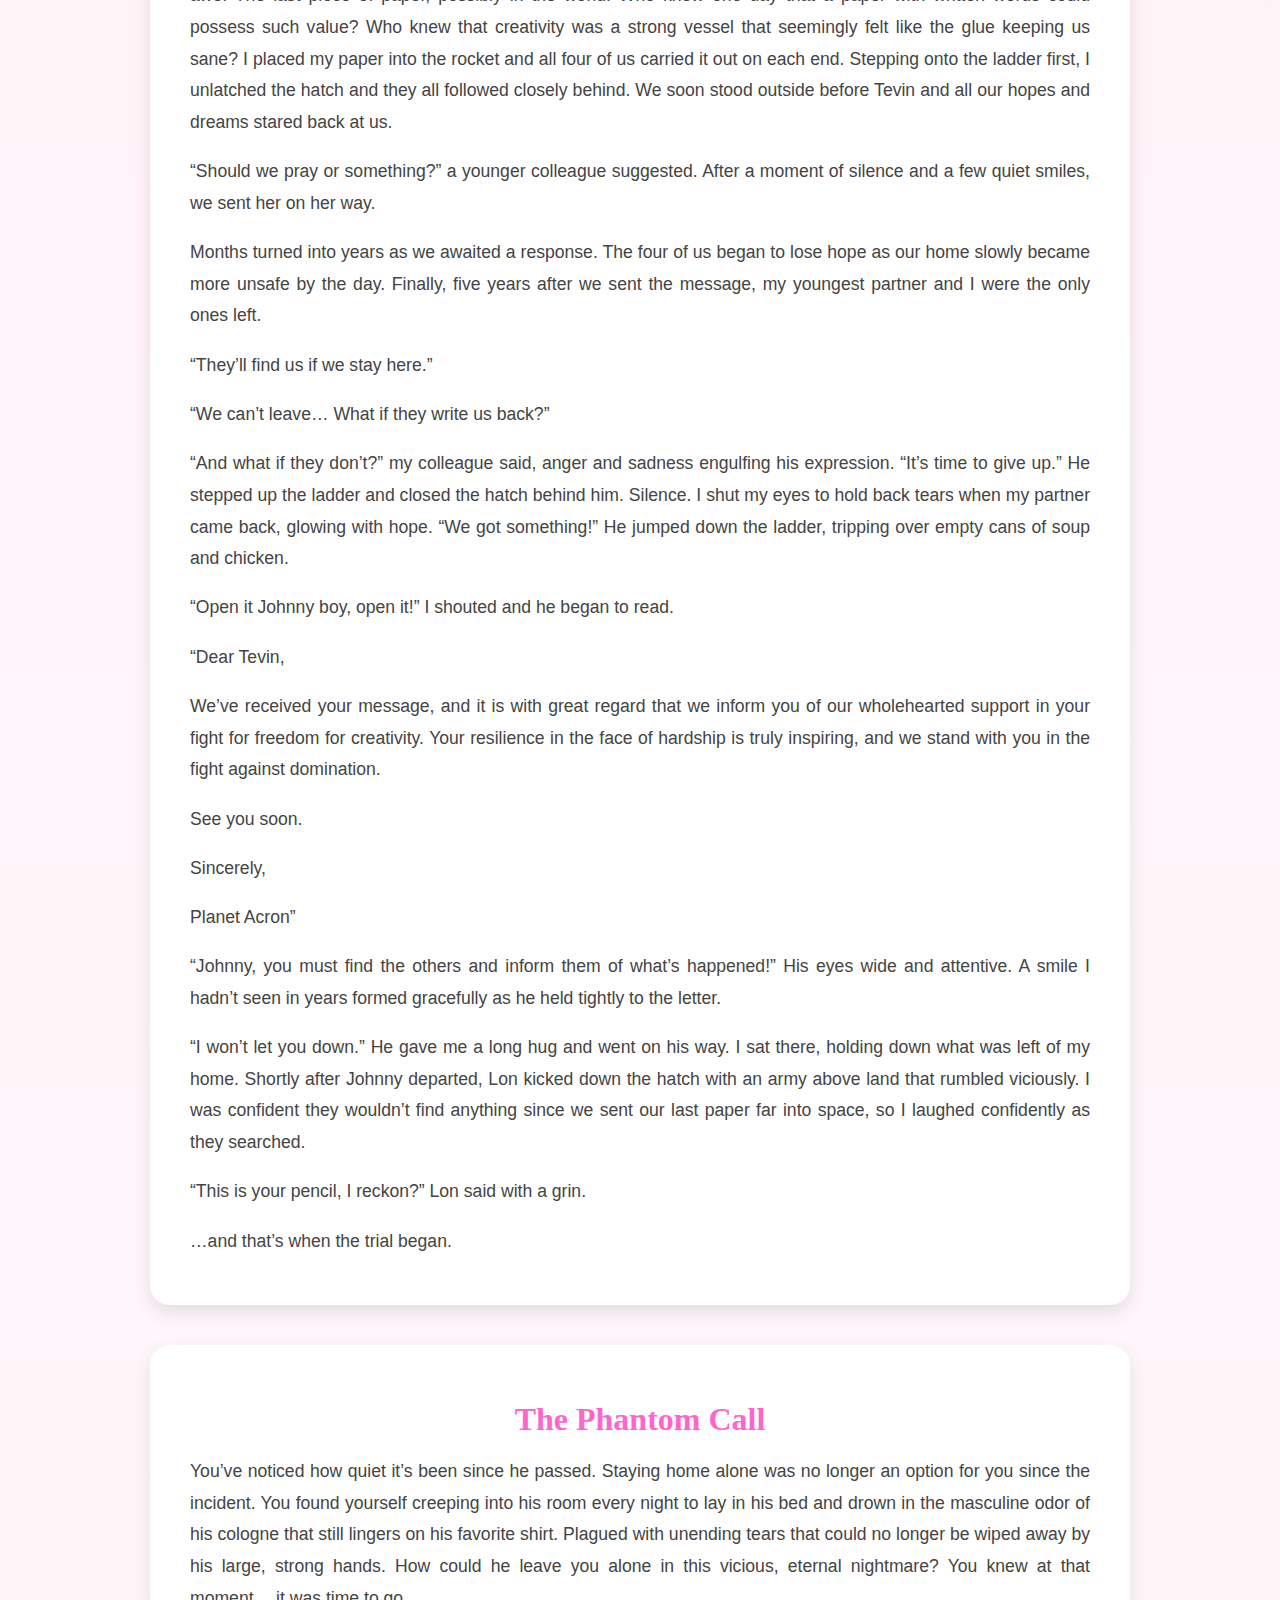
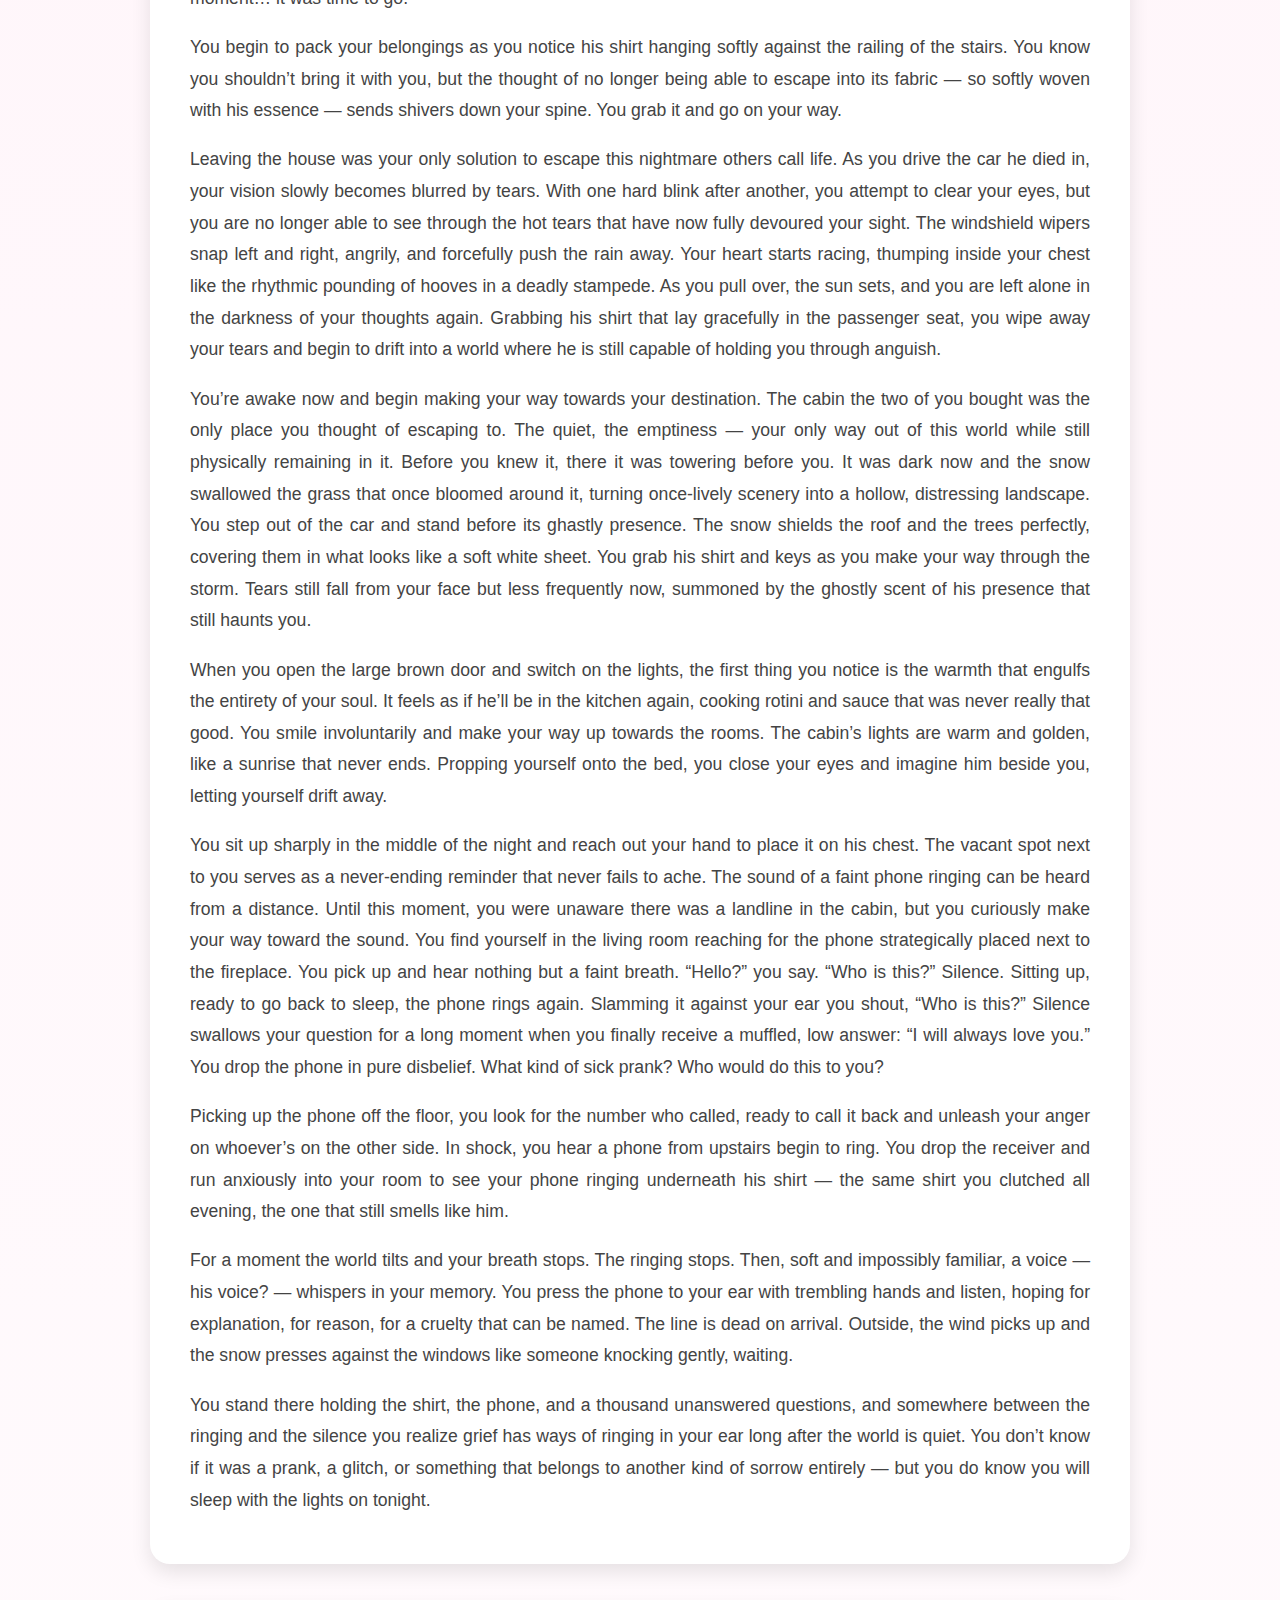
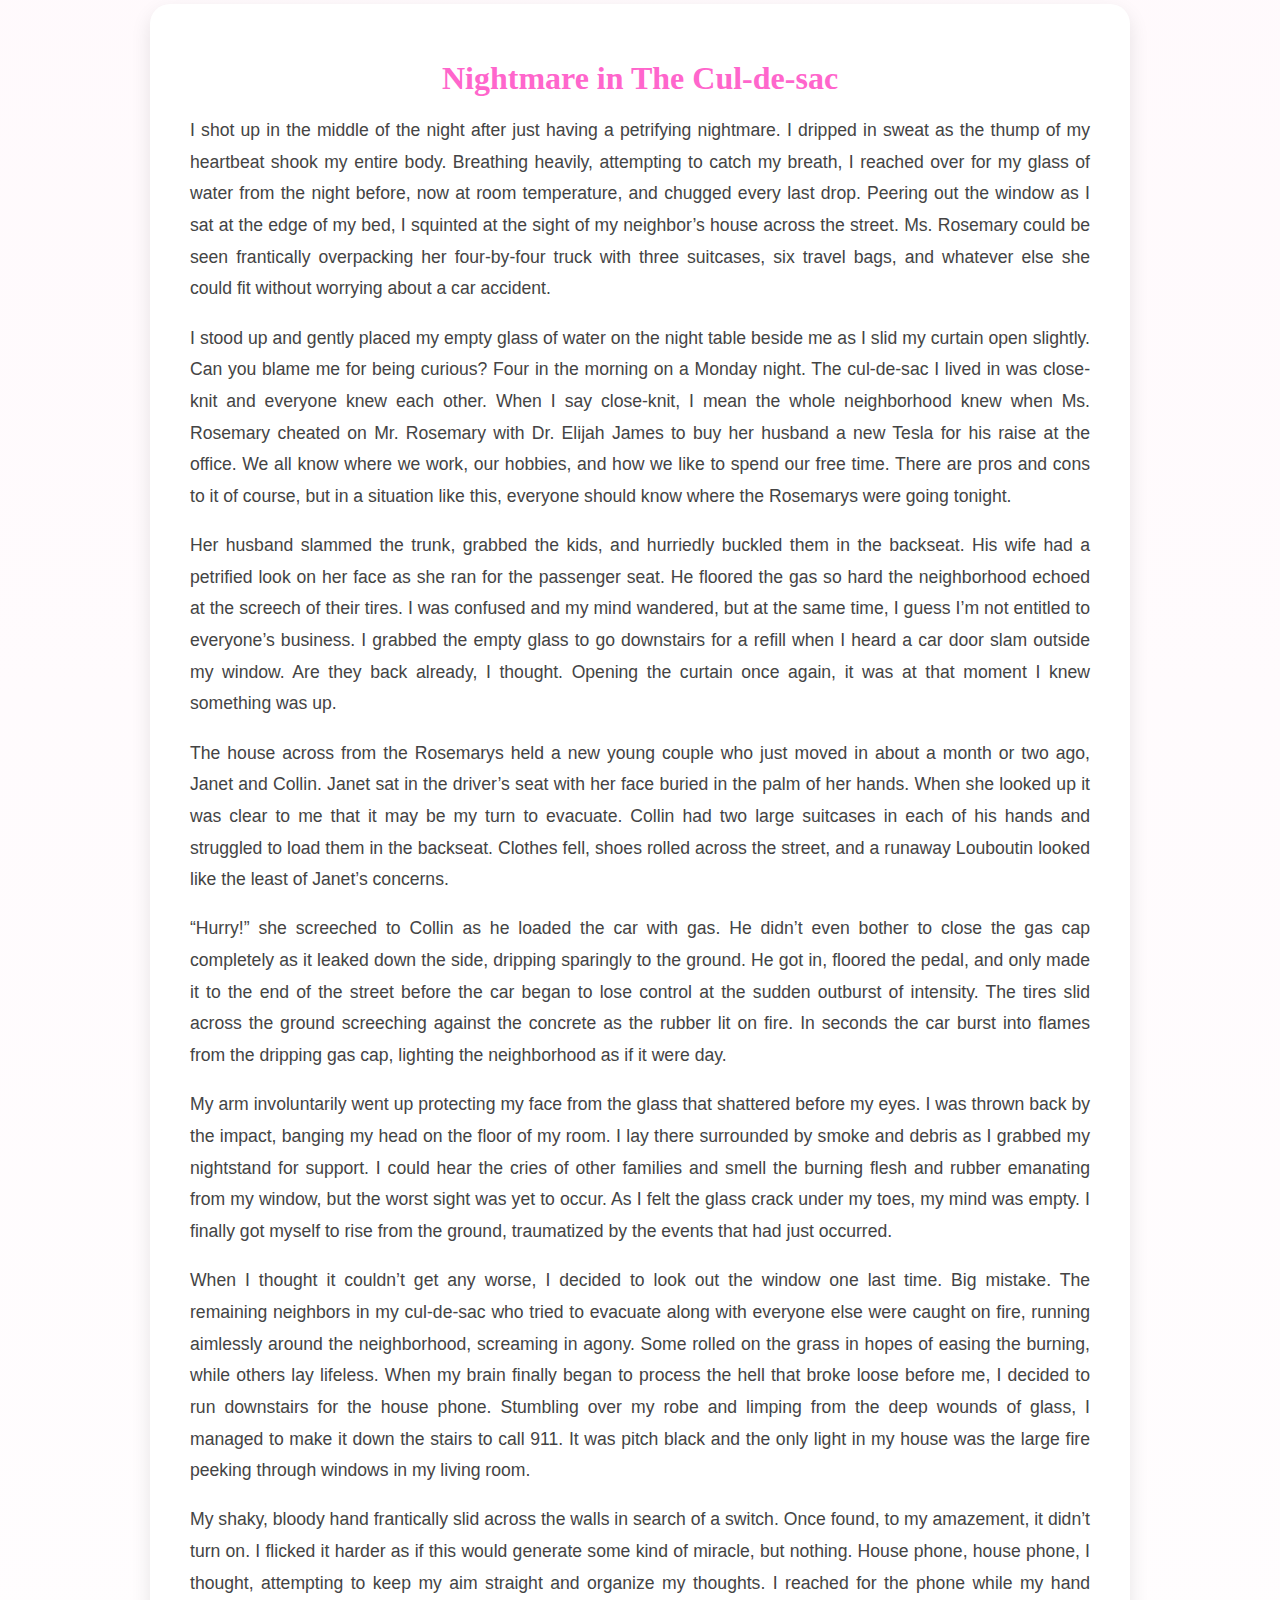
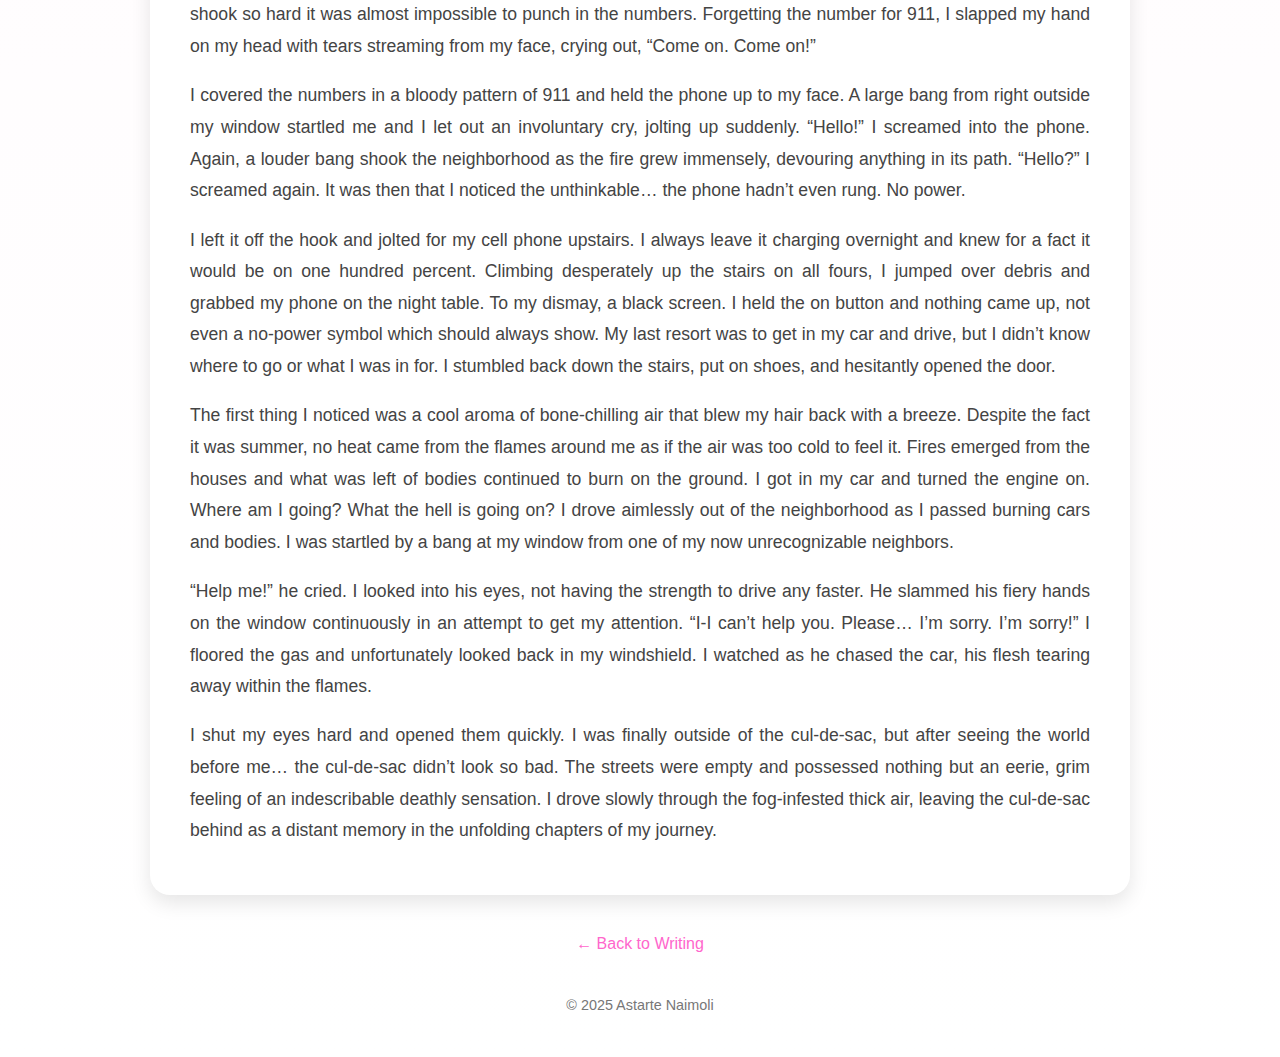
<file: shortstories.html>
<!DOCTYPE html>
<html lang="en">
<head>
  <meta charset="UTF-8">
  <meta name="viewport" content="width=device-width, initial-scale=1.0">
  <title>Short Stories | Astarte Naimoli</title>
  <link rel="stylesheet" href="style.css">
  <style>
    body {
      margin: 0;
      font-family: 'Poppins', sans-serif;
      background: linear-gradient(180deg, #ffe6f2 0%, #fff 100%);
      color: #333;
    }

    header {
      text-align: center;
      padding: 40px 20px 20px;
    }

    header h1 {
      color: #ff66cc;
      font-size: 2.5rem;
      margin-bottom: 10px;
      letter-spacing: 1px;
    }

    nav ul {
      list-style: none;
      padding: 0;
      margin: 10px 0 0;
    }

    nav ul li {
      display: inline-block;
      margin: 0 15px;
    }

    nav ul li a {
      text-decoration: none;
      color: #222;
      font-weight: 500;
    }

    nav ul li a:hover {
      color: #ff66cc;
    }

    nav a.active {
      color: #ff66cc;
      font-weight: bold;
      text-decoration: underline;
    }

    .story-section {
      max-width: 900px;
      background: #fff;
      margin: 40px auto;
      padding: 30px 40px;
      border-radius: 20px;
      box-shadow: 0 8px 20px rgba(0, 0, 0, 0.1);
      transition: transform 0.3s ease;
    }

    .story-section:hover {
      transform: translateY(-5px);
    }

    .story-section h2 {
      color: #ff66cc;
      text-align: center;
      font-family: 'Georgia', serif;
      font-size: 2rem;
      margin-bottom: 15px;
    }

    .story-section p {
      line-height: 1.8;
      font-size: 1.1rem;
      text-align: justify;
      color: #444;
    }

    footer {
      text-align: center;
      padding: 30px;
      color: #777;
      font-size: 0.9rem;
    }

    .back-link {
      display: block;
      text-align: center;
      margin-top: 10px;
      color: #ff66cc;
      text-decoration: none;
    }

    .back-link:hover {
      text-decoration: underline;
    }
  </style>
</head>
<body>
    <header>
        <h1>Short Stories</h1>
        <nav>
          <ul>
            <li><a href="index.html">Home</a></li>
            <li><a href="film.html">Film Projects</a></li>
            <li><a href="code.html">Code Projects</a></li>
            <li><a href="design.html">Design Projects</a></li>
            <li><a href="writing.html" class="active">Writing</a></li>
          </ul>
        </nav>
        <!-- Top Back Link -->
        <a href="writing.html" class="back-link">← Back to Writing</a>
      </header>
      

<!-- Story 1: A Bunny's Web -->
<section class="story-section">
  <h2>A Bunny’s Web</h2>
  <p>
  I love my owner dearly don’t get me wrong, but I just want to hop so freaking bad! She takes me outside sometimes and I love the fresh air I really do, but sometimes it’s just not enough for a little pink bunny like me. I know there’s a whole outside world that I haven’t seen, and I wish so deeply someone would take me there. She lets me sit on the roof during sundown which is one of my favorite moments. I wish so deeply to experience what’s out there, and always hoped that one day I’d be able to. Tonight, the sky looks so beautiful, and the clouds caress the stars like my owner does to me when she hasn’t seen me for an hour. Suddenly, the world as I knew it changed forever. A shooting star bounced from one end of the sky to the other and I closed my little black beaty eyes and made a wish. I can’t tell you what it is, or it won’t come true, but I think you have an idea. I opened my eyes to the same sky. The same beautiful stars except in my eyes they glistened a little less. I sat there for a moment; in the position I always do because I’m a stuffed bunny when suddenly a gust of quick wind almost knocked my 3-inch fluffy body over.
  </p>
  <p>
  “Spiderman?”
  </p>
  <p>
  “Yup it’s me! Your friendly neighborhood spiderman at your service.” His web fell to the side of the building as he raises his arm to solute me.
  </p>
  <p>
  “What are you doing here Spidey?”
  </p>
  <p>
  “Well little guy, it turns out you didn’t wish on a shooting star. It was actually an infinity stone with great power!” Spiderman said presumably smiling beneath his expressionless mask.
  </p>
  <p>
  “Huh? What was an infinity stone doing in the air.”
  </p>
  <p>
  “Well, that’s a long story. Basically, Thanos came back for them again and the avengers are fighting for their life’s blah blah blah.”
  </p>
  <p>
  “Really? Again? Hopefully Iron Man doesn’t die in this multiverse.”
  </p>
  <p>
  “Yeah… anyway you ready to get your wish little 3 inch, fluffy, stuffed, pink, talking bunny?”
  </p>
  <p>
  “Let’s go!” Spiderman attaches me to the middle of his suit with just enough webbing to keep me tucked in well enough for the swing. As we swung far away from my home, I liked down as my house became smaller and smaller. My heart saddened at the thought that my owner wouldn’t be near, but I knew I was safe in Spiderman’s arms and comfortably soared through the night skies.
  </p>
  <p>
  When we returned from our adventure, Spiderman placed me softly in the exact spot I was so my owner wouldn’t suspect a thing.
  </p>
  <p>
  “There you go little, stuffed, pink, bunny.”
  </p>
  <p>
  “Oh Spiderman I-“
  </p>
  <p>
  “Call me Spidey.” He said ejecting his web and quickly taking off to swing into the night. If it wasn’t for him, I would have never known what lied beneath the stars and I would’ve never understood the real beauty that was before me at home.
  </p>
</section>

<!-- Empty placeholders for upcoming stories -->
<section class="story-section">
  <h2>The Time Capsule Corporation</h2>
  <div class="story">

    <p>I woke up bright and early today. The air felt different, crisp, and fresh. My excitement couldn’t be contained anymore. I flew out of bed, brushed my teeth as fast as I could and flew back to my room to get dressed. I planned my outfit two months in advance and couldn’t wait to wear it today. A new clean white tee and light washed jean shorts.</p>
  
    <p>“Ant! Come down, dad got the car ready.” Finally, I can’t believe the day is here. I felt like it’d never come. “Coming.” I shouted running down the stairs at what felt like a mile a minute.</p>
  
    <p>“Woah slow down, you’re going to break through the steps.” My mom said smiling and holding my arm when I reached the bottom.</p>
  
    <p>“I can’t. I’m too excited mom, you know how long I’ve been waiting for this.” I said still catching my breath.</p>
  
    <p>“I know I know, why don’t you grab some water bottles and make your way to the car.” Running to hold as many bottles as possible, I flew into the car dropping some on my way.</p>
  
    <p>“Sorry mom!” I slammed the car door shut and checked my email. There it was my tickets. Staring up at me through my phone, glistening in all its glory. An email from The Time Capsule Corporation that revealed my dinosaur experience had been solidified.</p>
  
    <p>The ride was long and nearly unbearable. Anxiously moving my leg, asking “Are we there yet?” every five minutes. Finally when it felt like I’d die if I waited any longer, we arrived at the front gates that towered over our car. It felt to me like they reached the clouds and went on forever. A young man greeted my parents through the window and motioned for us to leave the vehicle in order for him to park it. I flew out and grabbed their arms to run towards the gates.</p>
  
    <p>“Anthony you’re going to take my whole arm off. If you need a snack for the dinosaurs, I’ll buy some, don’t use my arm.”</p>
  
    <p>“You’re too slow you have to hurry, there isn’t enough time to see them all.”</p>
  
    <p>“We have three hours kid; I think that’ll be more than enough.” My dad said letting go of my grasp. The view of the park finally physically stood before me. Not a picture, not a video, this was real. It felt too real. A brontosaur walked towards the crowd and roared loud enough to shake grass around him. Grazing him with the tip of my fingers I stared at my hand in awe. An announcement from the speakers went off, screeching before broadcasting the following message. “Unfortunately, all attractions and rides will be closing in five minutes. I repeat all attractions and rides will be closing in five minutes.”</p>
  
    <p>“WHAT?” Five minutes, there’s no way. This can’t be happening I waited my whole life for this.</p>
  
    <p>“Ant… I’m sorry.”</p>
  
    <p>“No, I can’t leave!” Unfortunately, I got my wish. As crowds of people began exiting the attractions one of the dinosaurs peered through the gates we came through. From the outside in.</p>
  
    <p>“BRAD! Get Anthony. Now!” People screamed in frequencies I never heard before. I was so frightened yet in pure awe and disbelief. I couldn’t move as the monster approached me. A beautiful beast. Hunger stricken and lost in time. Was this wrong? A Zoo in its finest formation. Historical embodiments like no other to the people. An animal stuck and forcefully placed in the wrong time… it had every right to be angry. My dad grabbed me and snatched my thoughts away with the harsh grip he held. Running alongside my mom and watching over his shoulder a warm tear escaped from my eye. Fires emerged from kiosks and people were pushed into the abyss as the beast moved them to the side. I cared more for the emotional state of the killer before me than my own. We made our way into the main office where The CEO of The Time Capsule would normally sit. We were high and protected for now. Before me stood hundreds of buttons and the classic red one. I understood his set up. I’ve studied it for years and knew what I had to do. As my parents held each other and cried I pushed the red button with zero hesitation triggering an alarm sequence.</p>
  
    <p>“What did you do?”</p>
  
    <p>“Freed them all. I-I’m sorry, I had to.” All animals ran for the gates and through the flames as the three of us watched.</p>
  
    <p>“W-What? Why would you do this Anthony!” She kept screaming as I tuned it out and watched the beautiful bloody massacre through my tears. Eventually it was empty, and a rescue team came to search for survivors. My mom still ranted holding on to her free towel from the team.</p>
  
    <p>“Don’t ever do something like that again Anthony. Do you hear me?” She shook me aggressively, harder, and harder. Until I was awoken up from my beautiful reoccurring dream.</p>

  
</section>

<section class="story-section">
  <h2>A Trip to The Bank</h2>
  <div class="story">

  
    <p>"Put the money in the bag!" I demanded, with my newly purchased Glock 19 trembling in my grip. I wasn’t much of a robber, I’d say, besides that time I stole a few grapes from my neighbor’s yard when I was 10. They were good, and I don’t regret that but this, I might. I knew nothing about guns up until about twenty minutes ago when a gun dealer I found on Craigslist gave me the rundown. He was pretty cool for a felon. But here I was, with a gun I barely understood, and two fugitive partners I found from a Facebook group titled <em>Bank Robbers Showstoppers.</em></p>
  
    <p>"I said put the money in the bag!" My voice boomed through the bank, but they weren’t listening. I turned to grab a hostage — a middle-aged man crawling on all fours.</p>
  
    <p>"You!” I said grabbing him by his collar and choking words I didn’t ask for out of him.</p>
  
    <p>“Please I-I-I have a wife and three boys! They need me.” I pistol-whipped him to the ground in one hard shot before he could give another excuse. Okay, I know it’s a little harsh, but I promise you he’s not dead, just taking a long nap. My partner in crime since about twenty-three minutes ago jumped up and down laughing and spinning. His name is Gary, but we call him Goofy for obvious reasons.</p>
  
    <p>“That’s what you get, that’s what you get,” Goofy said, slapping a young man’s head to the floor making a popping sound when his cheek clapped against the tile. He was laughing like how he was when he read Dr. Seuss on the drive over.</p>
  
    <p>"Forget the bag, open the safe or I’ll put a bullet between your eyes," I threatened the teller.</p>
  
    <p>“Okay, I-I’ll do it!” she said, rising from her seat with her arms up. As she led me to the safe, I examined her frame. She was wearing a tight pencil skirt that only allowed her to take small close-set steps. I wonder if she likes felons.</p>
  
    <p>She opens the safe revealing everything we’d been waiting for. The money was beautiful, just like in the movies — green and clean like it’s just been printed. My eyes remained locked on what looked like a number of bills I couldn’t count to.</p>
  
    <p>“Goofy, get Reaper.” Reaper was the opposite of Goofy. He even scared me sometimes but that’s not something I’d ever show. He got his name when he was sent away for having visions of The Grim Reaper for three years straight. He says it’s in him now or something.</p>
  
    <p>Goofy came running in with Reaper and both their eyes lit up like kids seeing their first Christmas tree.</p>
  
    <p>“Is this heaven?” Goofy fell to his knees and licked a wad of cash like the freak he was.</p>
  
    <p>"Get up and fill the bags dip shit, we don’t have much time. You can eat it later.” Suddenly we were startled at the loud bang of the safe door slamming shut.</p>
  
    <p>“Are you kidding me?” Reaper said grabbing Goofy by the neck and raising him off the floor. “You let go of the door?” Reaper’s voice got low before he killed people. So low the vibrations could be felt through the soles of your shoes. This wasn’t the first time I had to save Goofy’s life.</p>
  
    <p>“I think I see the devil calling me,” Goofy said on the verge of death with no oxygen in his lungs, the words just escaping Reaper’s fingers against his throat.</p>
  
    <p>“Put him down, we’ll find another way out.” Think, I thought when I felt a breeze move the hair off my face. Bingo.</p>
  
    <p>“We need to reach that vent,” I said.</p>
  
    <p>“What about this?” Reaper reaches for inflatable toys stuffed in a dusty corner of the safe.</p>
  
    <p>“You’ve got to be kidding me. Who’s gonna blow those up?” Reaper and I simultaneously turned to Goofy who was having a full-blown conversation with a five-dollar bill while rocking back and forth.</p>
  
    <p>“Oh shh Mr. Five it’s gonna be okay, maybe we shouldn’t have done drugs.”</p>
  
    <p>“Drugs? What are you talking about?” I stared at Goofy who began morphing into the shape of a big penny before my eyes. I shut them hard and opened them to the sight of Rick and Morty robbing a bank on my television.</p>
  
    <p>“You good bro?” Gary said, pupils large and round next to me on the couch. “I told you the acid was strong.”</p>
 
  
</section>

<section class="story-section">
  <h2>A Sketchy Situation</h2>
  <div class="story">

  
    <p>“You will be sentenced to life without parole!” There I was facing the judge, receiving news that would alter my life forever. Just for being a writer. You're probably wondering how I got here. So, let’s start from the beginning. No, I’m not a journalist or a news reporter, just a guy who refuses to let creativity die.</p>
  
    <p>About five years ago the world as we knew it began to change forever. Humans were stripped of their right to creativity, deeming it as a crime punishable by law. The government banned all forms of art, including drawing, writing, music, film, pencils, paper, and more. Thousands were left without jobs. We were forced to live on—no melodies on the train as we traveled, no movies to end a long night of work, and no books to escape into when reality ate away at the last of our patience. No matter what, we refused to let them win and the war began.</p>
  
    <p>About a month ago, I gathered a group of young artists who refused to fall under the wrath of our new world leader, Lon Nusk. We’d been working on a device that’d undo our new world order and restore life as it once was. Here I was: four friends, one plan, and my forbidden pencil and paper. “If Lon catches you with a pencil, we’ll never see you again.”</p>
  
    <p>“Then let’s hope he doesn’t catch me,” I said to my colleague as I continued to write. We were in our last days of construction on our final plan. We called it Two Seven A—Tevin for short. Tevin was the implementation of a tiny rocket that’d send my letter to a planet just north of ours that seemed to be our last hope to save us from Lon. As he drilled the final couple of screws into Plan Tevin, I finished up my letter and sealed it with a lick.</p>
  
    <p>“Here it is boys. The modern-day Declaration of Independence!” I held it high in the air as we all crowded around in awe. The last piece of paper, possibly in the world. Who knew one day that a paper with written words could possess such value? Who knew that creativity was a strong vessel that seemingly felt like the glue keeping us sane? I placed my paper into the rocket and all four of us carried it out on each end. Stepping onto the ladder first, I unlatched the hatch and they all followed closely behind. We soon stood outside before Tevin and all our hopes and dreams stared back at us.</p>
  
    <p>“Should we pray or something?” a younger colleague suggested. After a moment of silence and a few quiet smiles, we sent her on her way.</p>
  
    <p>Months turned into years as we awaited a response. The four of us began to lose hope as our home slowly became more unsafe by the day. Finally, five years after we sent the message, my youngest partner and I were the only ones left.</p>
  
    <p>“They’ll find us if we stay here.”</p>
  
    <p>“We can’t leave… What if they write us back?”</p>
  
    <p>“And what if they don’t?” my colleague said, anger and sadness engulfing his expression. “It’s time to give up.” He stepped up the ladder and closed the hatch behind him. Silence. I shut my eyes to hold back tears when my partner came back, glowing with hope. “We got something!” He jumped down the ladder, tripping over empty cans of soup and chicken.</p>
  
    <p>“Open it Johnny boy, open it!” I shouted and he began to read.</p>
  
    <p>“Dear Tevin,</p>
  
    <p>We’ve received your message, and it is with great regard that we inform you of our wholehearted support in your fight for freedom for creativity. Your resilience in the face of hardship is truly inspiring, and we stand with you in the fight against domination.</p>
  
    <p>See you soon.</p>
  
    <p>Sincerely,</p>
  
    <p>Planet Acron”</p>
  
    <p>“Johnny, you must find the others and inform them of what’s happened!” His eyes wide and attentive. A smile I hadn’t seen in years formed gracefully as he held tightly to the letter.</p>
  
    <p>“I won’t let you down.” He gave me a long hug and went on his way. I sat there, holding down what was left of my home. Shortly after Johnny departed, Lon kicked down the hatch with an army above land that rumbled viciously. I was confident they wouldn’t find anything since we sent our last paper far into space, so I laughed confidently as they searched.</p>
  
    <p>“This is your pencil, I reckon?” Lon said with a grin.</p>
  
    <p>…and that’s when the trial began.</p>
  </div>
  
</section>

<section class="story-section">
  <h2>The Phantom Call</h2>
  <div class="story">
  
    <p>You’ve noticed how quiet it’s been since he passed. Staying home alone was no longer an option for you since the incident. You found yourself creeping into his room every night to lay in his bed and drown in the masculine odor of his cologne that still lingers on his favorite shirt. Plagued with unending tears that could no longer be wiped away by his large, strong hands. How could he leave you alone in this vicious, eternal nightmare? You knew at that moment… it was time to go.</p>
  
    <p>You begin to pack your belongings as you notice his shirt hanging softly against the railing of the stairs. You know you shouldn’t bring it with you, but the thought of no longer being able to escape into its fabric — so softly woven with his essence — sends shivers down your spine. You grab it and go on your way.</p>
  
    <p>Leaving the house was your only solution to escape this nightmare others call life. As you drive the car he died in, your vision slowly becomes blurred by tears. With one hard blink after another, you attempt to clear your eyes, but you are no longer able to see through the hot tears that have now fully devoured your sight. The windshield wipers snap left and right, angrily, and forcefully push the rain away. Your heart starts racing, thumping inside your chest like the rhythmic pounding of hooves in a deadly stampede. As you pull over, the sun sets, and you are left alone in the darkness of your thoughts again. Grabbing his shirt that lay gracefully in the passenger seat, you wipe away your tears and begin to drift into a world where he is still capable of holding you through anguish.</p>
  
    <p>You’re awake now and begin making your way towards your destination. The cabin the two of you bought was the only place you thought of escaping to. The quiet, the emptiness — your only way out of this world while still physically remaining in it. Before you knew it, there it was towering before you. It was dark now and the snow swallowed the grass that once bloomed around it, turning once-lively scenery into a hollow, distressing landscape. You step out of the car and stand before its ghastly presence. The snow shields the roof and the trees perfectly, covering them in what looks like a soft white sheet. You grab his shirt and keys as you make your way through the storm. Tears still fall from your face but less frequently now, summoned by the ghostly scent of his presence that still haunts you.</p>
  
    <p>When you open the large brown door and switch on the lights, the first thing you notice is the warmth that engulfs the entirety of your soul. It feels as if he’ll be in the kitchen again, cooking rotini and sauce that was never really that good. You smile involuntarily and make your way up towards the rooms. The cabin’s lights are warm and golden, like a sunrise that never ends. Propping yourself onto the bed, you close your eyes and imagine him beside you, letting yourself drift away.</p>
  
    <p>You sit up sharply in the middle of the night and reach out your hand to place it on his chest. The vacant spot next to you serves as a never-ending reminder that never fails to ache. The sound of a faint phone ringing can be heard from a distance. Until this moment, you were unaware there was a landline in the cabin, but you curiously make your way toward the sound. You find yourself in the living room reaching for the phone strategically placed next to the fireplace. You pick up and hear nothing but a faint breath. “Hello?” you say. “Who is this?” Silence. Sitting up, ready to go back to sleep, the phone rings again. Slamming it against your ear you shout, “Who is this?” Silence swallows your question for a long moment when you finally receive a muffled, low answer: “I will always love you.” You drop the phone in pure disbelief. What kind of sick prank? Who would do this to you?</p>
  
    <p>Picking up the phone off the floor, you look for the number who called, ready to call it back and unleash your anger on whoever’s on the other side. In shock, you hear a phone from upstairs begin to ring. You drop the receiver and run anxiously into your room to see your phone ringing underneath his shirt — the same shirt you clutched all evening, the one that still smells like him.</p>
  
    <p>For a moment the world tilts and your breath stops. The ringing stops. Then, soft and impossibly familiar, a voice — his voice? — whispers in your memory. You press the phone to your ear with trembling hands and listen, hoping for explanation, for reason, for a cruelty that can be named. The line is dead on arrival. Outside, the wind picks up and the snow presses against the windows like someone knocking gently, waiting.</p>
  
    <p>You stand there holding the shirt, the phone, and a thousand unanswered questions, and somewhere between the ringing and the silence you realize grief has ways of ringing in your ear long after the world is quiet. You don’t know if it was a prank, a glitch, or something that belongs to another kind of sorrow entirely — but you do know you will sleep with the lights on tonight.</p>

  
</section>

<section class="story-section">
  <h2>Nightmare in The Cul-de-sac</h2>
  <div class="story">

  
    <p>I shot up in the middle of the night after just having a petrifying nightmare. I dripped in sweat as the thump of my heartbeat shook my entire body. Breathing heavily, attempting to catch my breath, I reached over for my glass of water from the night before, now at room temperature, and chugged every last drop. Peering out the window as I sat at the edge of my bed, I squinted at the sight of my neighbor’s house across the street. Ms. Rosemary could be seen frantically overpacking her four-by-four truck with three suitcases, six travel bags, and whatever else she could fit without worrying about a car accident.</p>
  
    <p>I stood up and gently placed my empty glass of water on the night table beside me as I slid my curtain open slightly. Can you blame me for being curious? Four in the morning on a Monday night. The cul-de-sac I lived in was close-knit and everyone knew each other. When I say close-knit, I mean the whole neighborhood knew when Ms. Rosemary cheated on Mr. Rosemary with Dr. Elijah James to buy her husband a new Tesla for his raise at the office. We all know where we work, our hobbies, and how we like to spend our free time. There are pros and cons to it of course, but in a situation like this, everyone should know where the Rosemarys were going tonight.</p>
  
    <p>Her husband slammed the trunk, grabbed the kids, and hurriedly buckled them in the backseat. His wife had a petrified look on her face as she ran for the passenger seat. He floored the gas so hard the neighborhood echoed at the screech of their tires. I was confused and my mind wandered, but at the same time, I guess I’m not entitled to everyone’s business. I grabbed the empty glass to go downstairs for a refill when I heard a car door slam outside my window. Are they back already, I thought. Opening the curtain once again, it was at that moment I knew something was up.</p>
  
    <p>The house across from the Rosemarys held a new young couple who just moved in about a month or two ago, Janet and Collin. Janet sat in the driver’s seat with her face buried in the palm of her hands. When she looked up it was clear to me that it may be my turn to evacuate. Collin had two large suitcases in each of his hands and struggled to load them in the backseat. Clothes fell, shoes rolled across the street, and a runaway Louboutin looked like the least of Janet’s concerns.</p>
  
    <p>“Hurry!” she screeched to Collin as he loaded the car with gas. He didn’t even bother to close the gas cap completely as it leaked down the side, dripping sparingly to the ground. He got in, floored the pedal, and only made it to the end of the street before the car began to lose control at the sudden outburst of intensity. The tires slid across the ground screeching against the concrete as the rubber lit on fire. In seconds the car burst into flames from the dripping gas cap, lighting the neighborhood as if it were day.</p>
  
    <p>My arm involuntarily went up protecting my face from the glass that shattered before my eyes. I was thrown back by the impact, banging my head on the floor of my room. I lay there surrounded by smoke and debris as I grabbed my nightstand for support. I could hear the cries of other families and smell the burning flesh and rubber emanating from my window, but the worst sight was yet to occur. As I felt the glass crack under my toes, my mind was empty. I finally got myself to rise from the ground, traumatized by the events that had just occurred.</p>
  
    <p>When I thought it couldn’t get any worse, I decided to look out the window one last time. Big mistake. The remaining neighbors in my cul-de-sac who tried to evacuate along with everyone else were caught on fire, running aimlessly around the neighborhood, screaming in agony. Some rolled on the grass in hopes of easing the burning, while others lay lifeless. When my brain finally began to process the hell that broke loose before me, I decided to run downstairs for the house phone. Stumbling over my robe and limping from the deep wounds of glass, I managed to make it down the stairs to call 911. It was pitch black and the only light in my house was the large fire peeking through windows in my living room.</p>
  
    <p>My shaky, bloody hand frantically slid across the walls in search of a switch. Once found, to my amazement, it didn’t turn on. I flicked it harder as if this would generate some kind of miracle, but nothing. House phone, house phone, I thought, attempting to keep my aim straight and organize my thoughts. I reached for the phone while my hand shook so hard it was almost impossible to punch in the numbers. Forgetting the number for 911, I slapped my hand on my head with tears streaming from my face, crying out, “Come on. Come on!”</p>
  
    <p>I covered the numbers in a bloody pattern of 911 and held the phone up to my face. A large bang from right outside my window startled me and I let out an involuntary cry, jolting up suddenly. “Hello!” I screamed into the phone. Again, a louder bang shook the neighborhood as the fire grew immensely, devouring anything in its path. “Hello?” I screamed again. It was then that I noticed the unthinkable… the phone hadn’t even rung. No power.</p>
  
    <p>I left it off the hook and jolted for my cell phone upstairs. I always leave it charging overnight and knew for a fact it would be on one hundred percent. Climbing desperately up the stairs on all fours, I jumped over debris and grabbed my phone on the night table. To my dismay, a black screen. I held the on button and nothing came up, not even a no-power symbol which should always show. My last resort was to get in my car and drive, but I didn’t know where to go or what I was in for. I stumbled back down the stairs, put on shoes, and hesitantly opened the door.</p>
  
    <p>The first thing I noticed was a cool aroma of bone-chilling air that blew my hair back with a breeze. Despite the fact it was summer, no heat came from the flames around me as if the air was too cold to feel it. Fires emerged from the houses and what was left of bodies continued to burn on the ground. I got in my car and turned the engine on. Where am I going? What the hell is going on? I drove aimlessly out of the neighborhood as I passed burning cars and bodies. I was startled by a bang at my window from one of my now unrecognizable neighbors.</p>
  
    <p>“Help me!” he cried. I looked into his eyes, not having the strength to drive any faster. He slammed his fiery hands on the window continuously in an attempt to get my attention. “I-I can’t help you. Please… I’m sorry. I’m sorry!” I floored the gas and unfortunately looked back in my windshield. I watched as he chased the car, his flesh tearing away within the flames.</p>
  
    <p>I shut my eyes hard and opened them quickly. I was finally outside of the cul-de-sac, but after seeing the world before me… the cul-de-sac didn’t look so bad. The streets were empty and possessed nothing but an eerie, grim feeling of an indescribable deathly sensation. I drove slowly through the fog-infested thick air, leaving the cul-de-sac behind as a distant memory in the unfolding chapters of my journey.</p>

  
</section>



<a href="writing.html" class="back-link">← Back to Writing</a>

<footer>
  <p>&copy; 2025 Astarte Naimoli</p>
</footer>

</body>
</html>
</file>
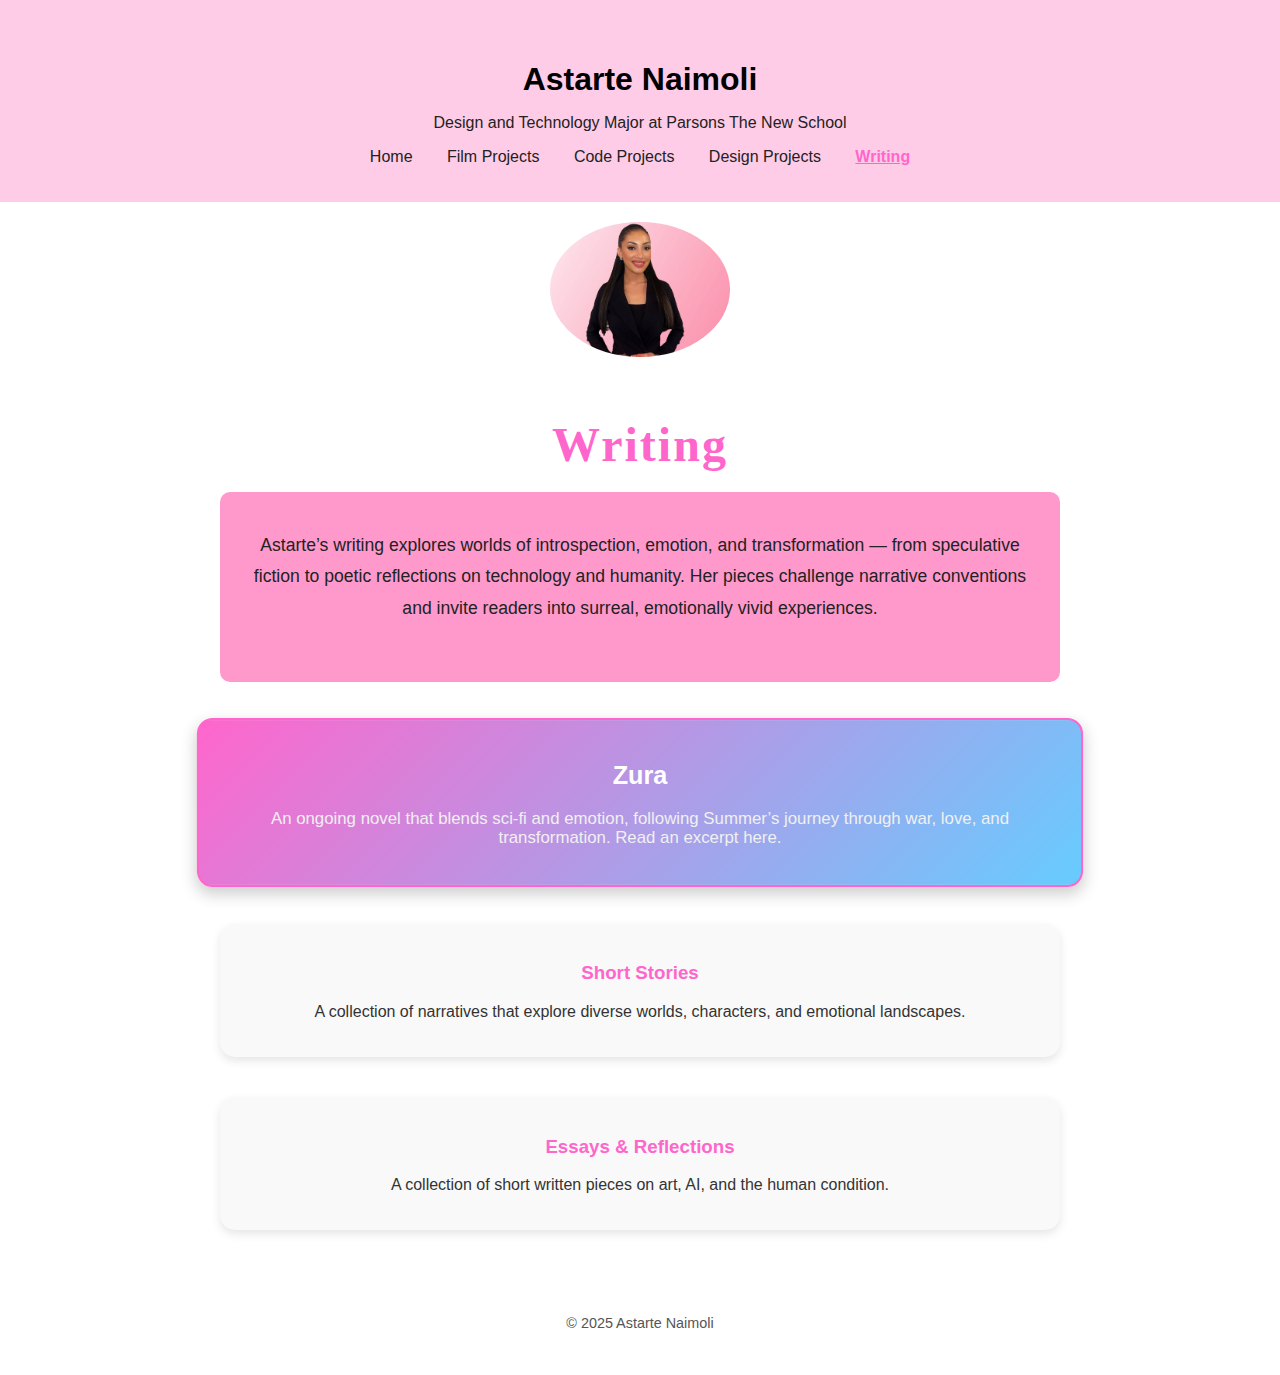
<file: writing.html>
<!DOCTYPE html>
<html lang="en">
<head>
    <meta charset="UTF-8">
    <meta name="viewport" content="width=device-width, initial-scale=1.0">
    <title>Writing | Astarte Naimoli</title>
    <link rel="stylesheet" href="style.css">
    <style>
        /* Centered word "Writing" */
        .writing-hero {
            text-align: center;
            margin-top: 60px;
            margin-bottom: 20px;
            animation: fadeIn 2s ease-in-out;
        }

        .writing-hero h1 {
            font-size: 3rem;
            color: #ff66cc;
            font-family: 'Georgia', serif;
            letter-spacing: 2px;
            margin: 0;
        }

        @keyframes fadeIn {
            from { opacity: 0; transform: translateY(10px); }
            to { opacity: 1; transform: translateY(0); }
        }

        /* Bio section */
        .bio {
            max-width: 800px;
            margin: 0 auto;
            padding: 20px 20px 40px;
            text-align: center;
        }

        .bio p {
            font-size: 1.1rem;
            line-height: 1.8;
        }

        /* Project boxes */
        .project-box {
            max-width: 800px;
            margin: 40px auto;
            background-color: #f9f9f9;
            padding: 20px;
            border-radius: 15px;
            box-shadow: 0 4px 10px rgba(0, 0, 0, 0.1);
            text-align: center;
            transition: transform 0.3s ease, box-shadow 0.3s ease;
        }

        .project-box:hover {
            transform: translateY(-5px);
            box-shadow: 0 6px 15px rgba(0,0,0,0.15);
        }

        .project-box h3 a {
            text-decoration: none;
            color: #ff66cc;
        }

        .project-box h3 a:hover {
            text-decoration: underline;
        }

        .project-box p {
            font-size: 1rem;
            color: #333;
        }

        /* Zura emphasis */
        .zura-box {
            background: linear-gradient(135deg, #ff66cc, #66ccff);
            color: white;
            border: 2px solid #ff66cc;
            box-shadow: 0 6px 15px rgba(0,0,0,0.2);
            transform: scale(1.05);
        }

        .zura-box h3 a {
            color: white;
            font-size: 1.5rem;
            font-weight: bold;
        }

        .zura-box h3 a:hover {
            text-decoration: underline;
        }

        .zura-box p {
            color: #f0f0f0;
            font-weight: 500;
        }

        .zura-box:hover {
            transform: scale(1.07);
            box-shadow: 0 8px 20px rgba(0,0,0,0.3);
        }

        footer {
            text-align: center;
            padding: 30px;
            font-size: 0.9rem;
            color: #555;
        }

        nav a.active {
            color: #ff66cc;
            font-weight: bold;
            text-decoration: underline;
        }

        body {
            margin: 0;
            font-family: 'Helvetica Neue', sans-serif;
            background-color: #fff;
            color: #222;
        }

        header {
            text-align: center;
            padding: 40px 20px 20px;
        }

        header h1 {
            margin-bottom: 5px;
        }

        nav ul {
            list-style: none;
            padding: 0;
            margin-top: 10px;
        }

        nav ul li {
            display: inline-block;
            margin: 0 15px;
        }

        nav ul li a {
            text-decoration: none;
            color: #222;
            font-weight: 500;
        }

        nav ul li a:hover {
            color: #ff66cc;
        }

        .moving-image {
            display: block;
            margin: 20px auto;
            width: 180px;
            border-radius: 50%;
        }
    </style>
</head>
<body>

<header>
    <h1>Astarte Naimoli</h1>
    <p>Design and Technology Major at Parsons The New School</p>
    <nav>
        <ul>
            <li><a href="index.html">Home</a></li>
            <li><a href="film.html">Film Projects</a></li>
            <li><a href="code.html">Code Projects</a></li>
            <li><a href="design.html">Design Projects</a></li>
            <li><a href="writing.html" class="active">Writing</a></li>
        </ul>
    </nav>
</header>

<img src="mepinkprof.png" alt="Astarte Naimoli" class="moving-image">

<!-- "Writing" smaller and centered -->
<section class="writing-hero">
    <h1>Writing</h1>
</section>

<div class="bio">
    <p>Astarte’s writing explores worlds of introspection, emotion, and transformation — from speculative fiction 
    to poetic reflections on technology and humanity. Her pieces challenge narrative conventions and invite 
    readers into surreal, emotionally vivid experiences.</p>
</div>

<!-- Writing project previews -->
<div class="project-box zura-box">
    <h3><a href="zura.html">Zura</a></h3>
    <p>An ongoing novel that blends sci-fi and emotion, following Summer’s journey through war, love, and transformation. Read an excerpt here.</p>
</div>

<div class="project-box">
    <h3><a href="shortstories.html">Short Stories</a></h3>
    <p>A collection of narratives that explore diverse worlds, characters, and emotional landscapes.</p>
</div>

<div class="project-box">
    <h3><a href="essays.html">Essays & Reflections</a></h3>
    <p>A collection of short written pieces on art, AI, and the human condition.</p>
</div>

<footer>
    <p>&copy; 2025 Astarte Naimoli</p>
</footer>

</body>
</html>
</file>
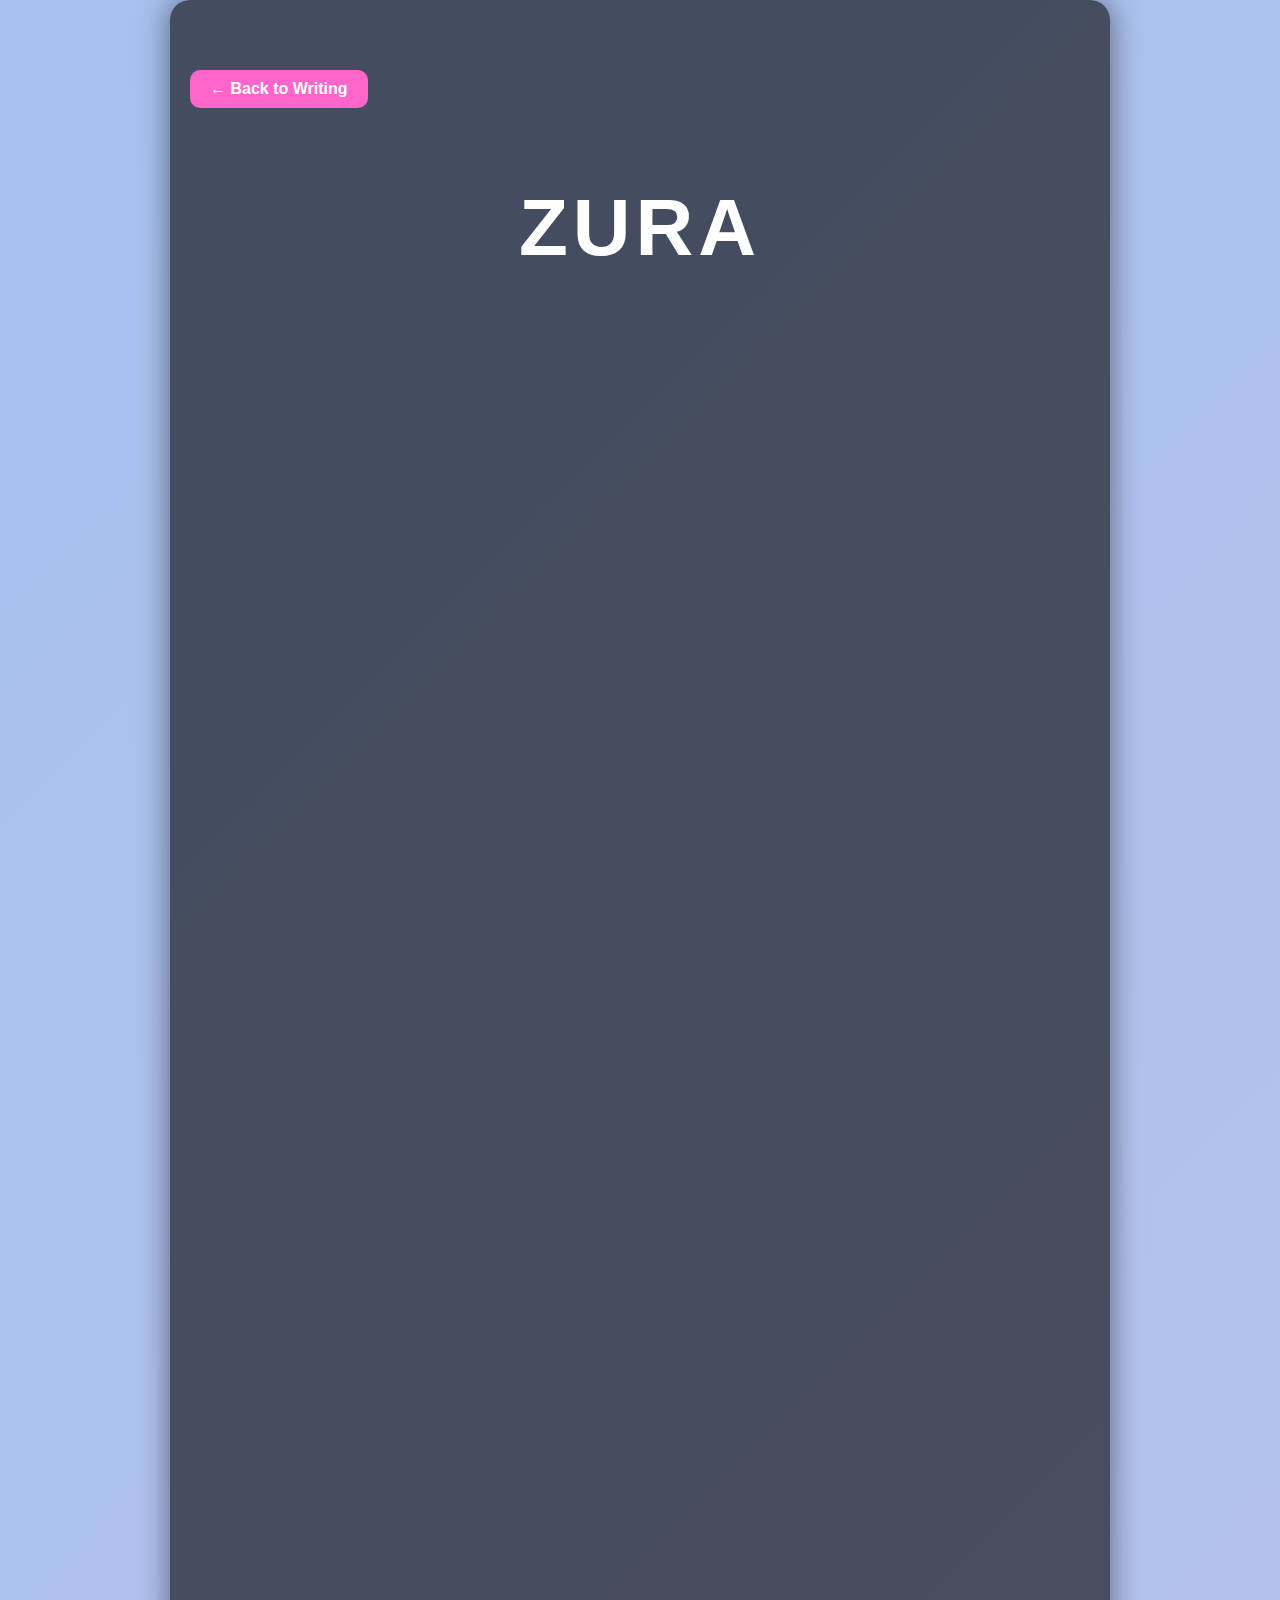
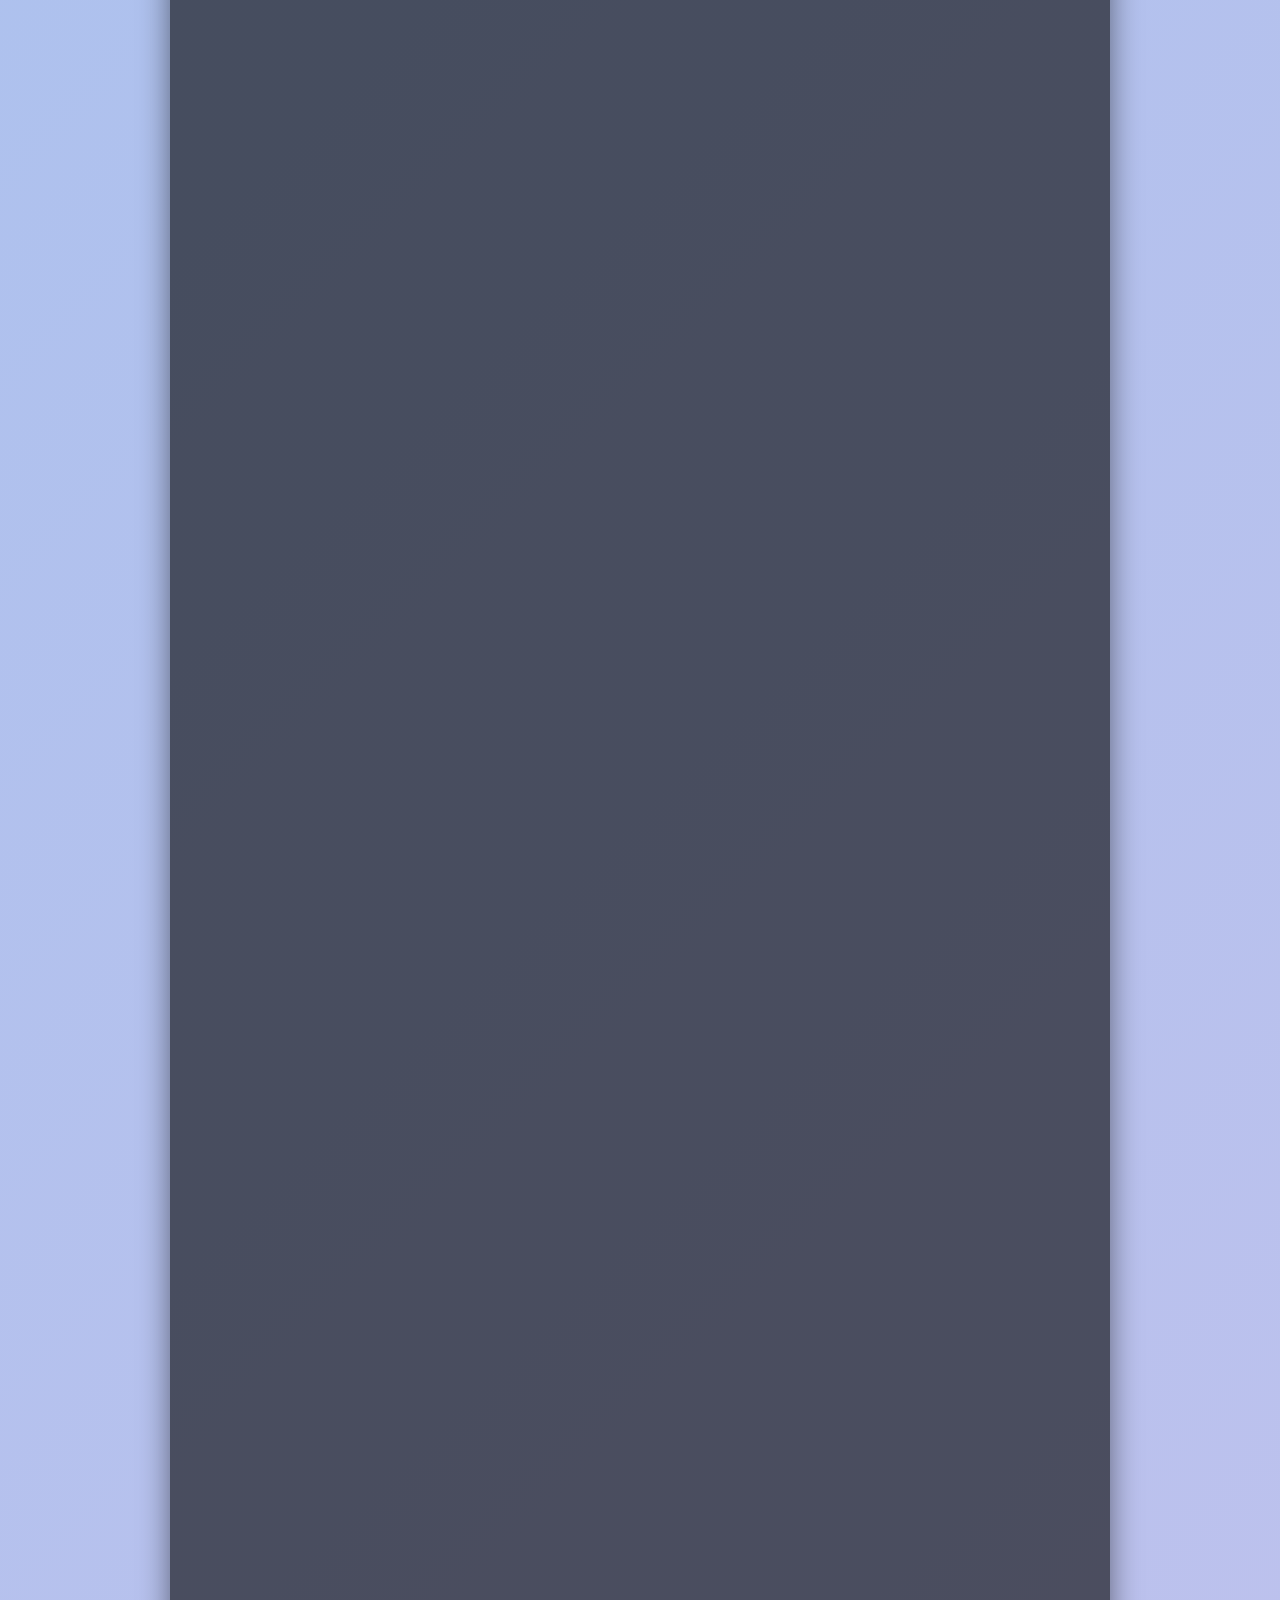
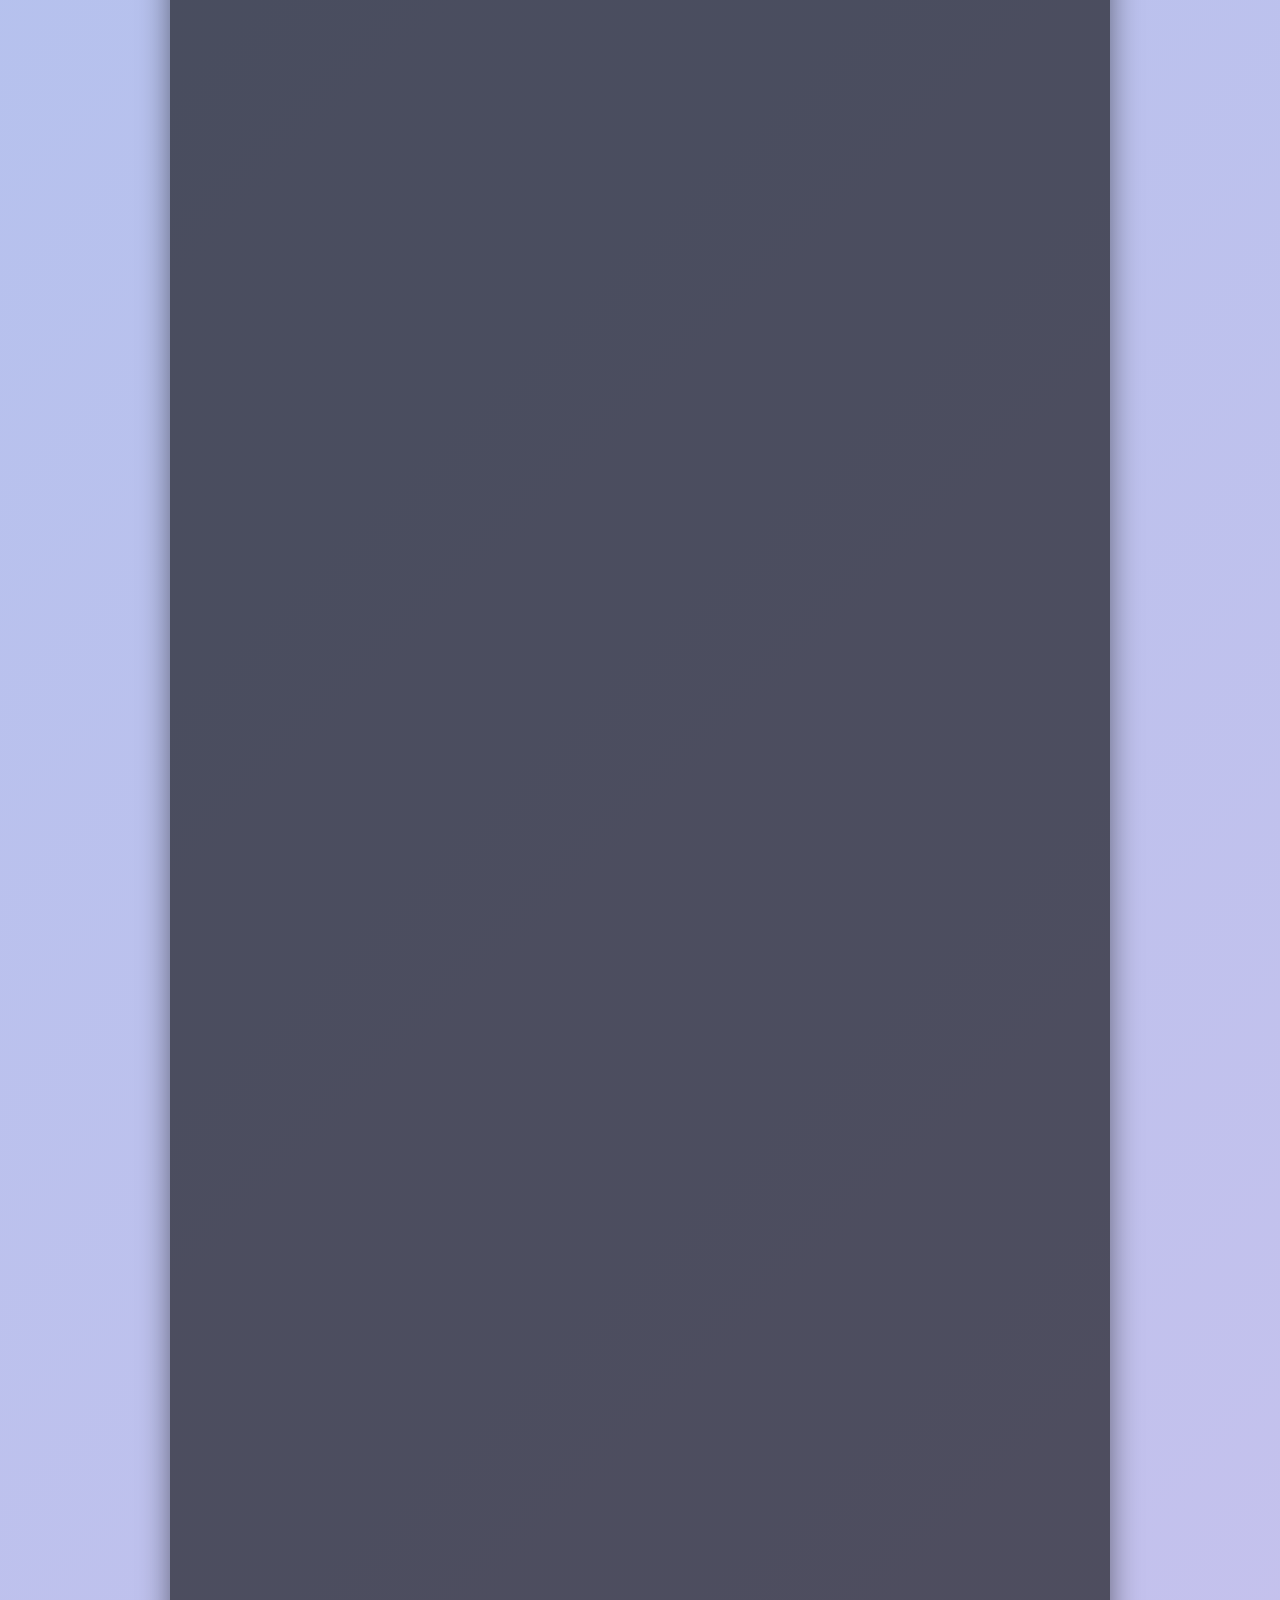
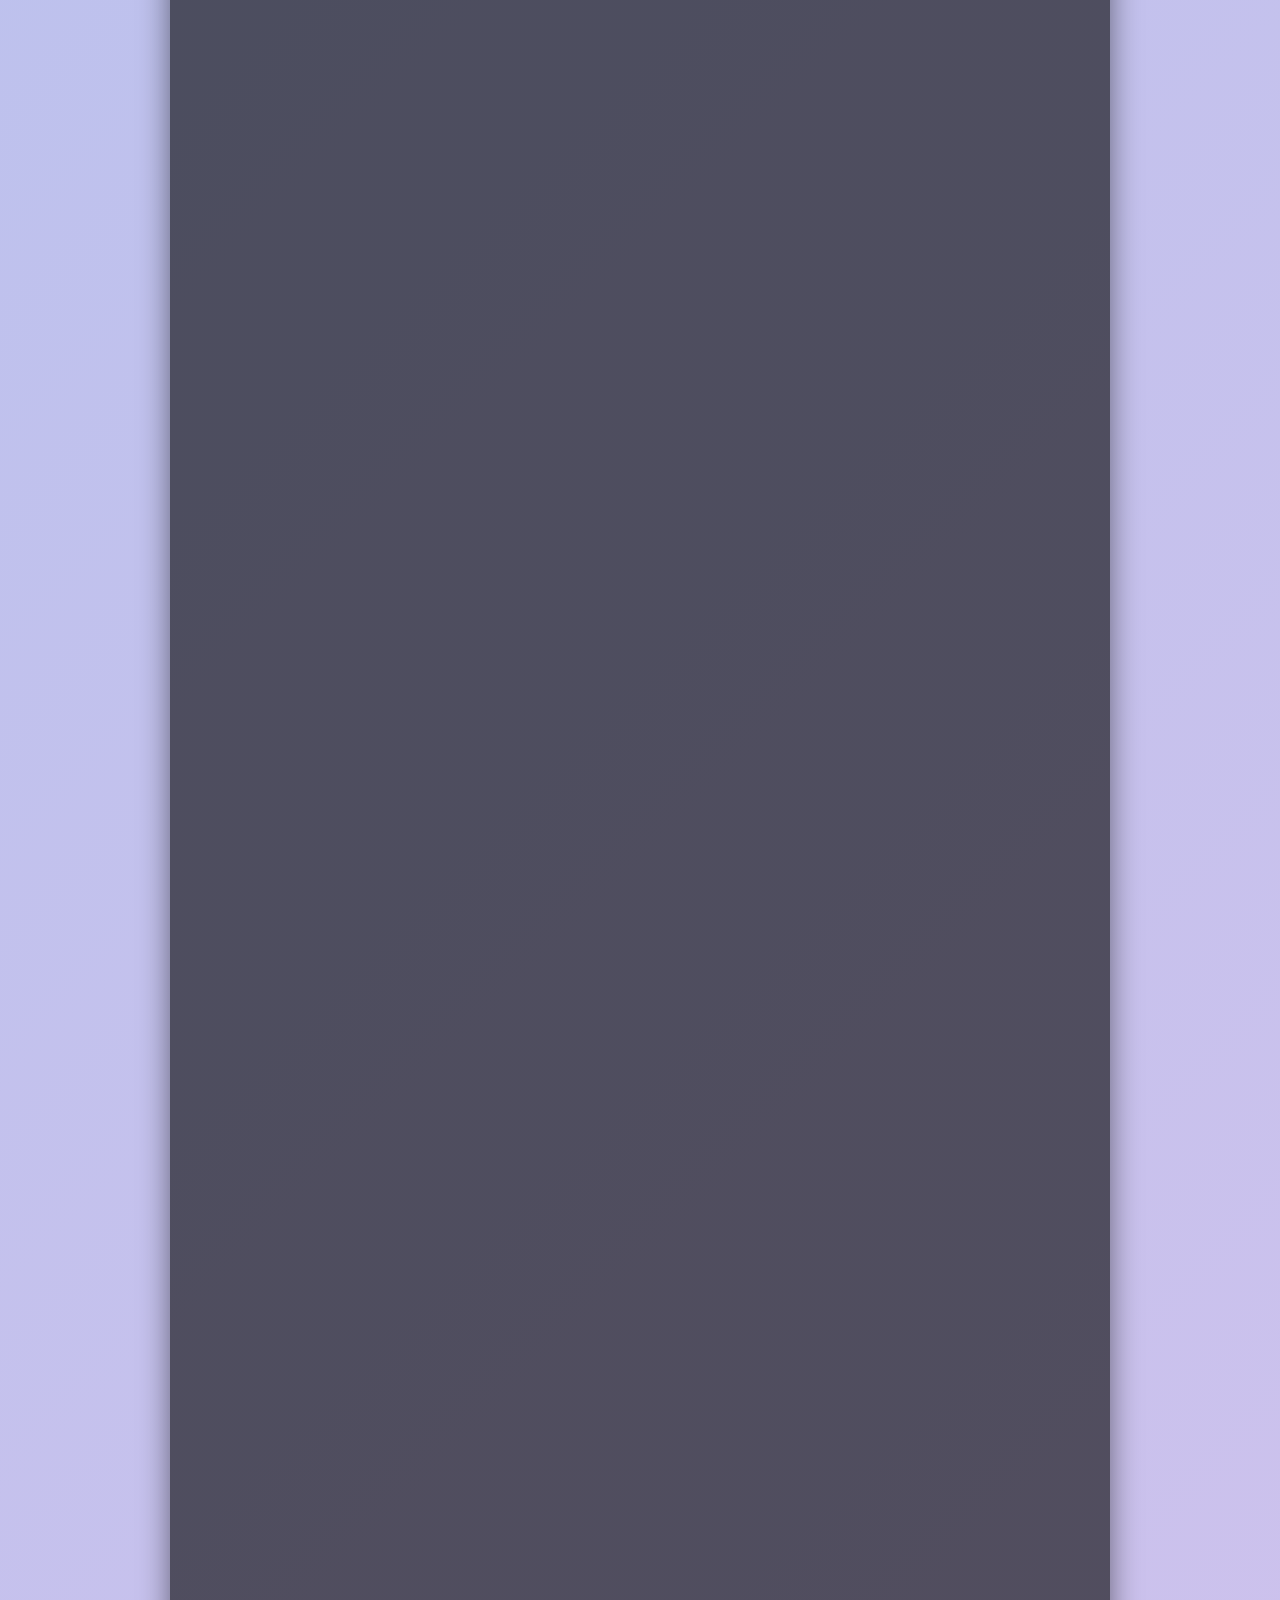
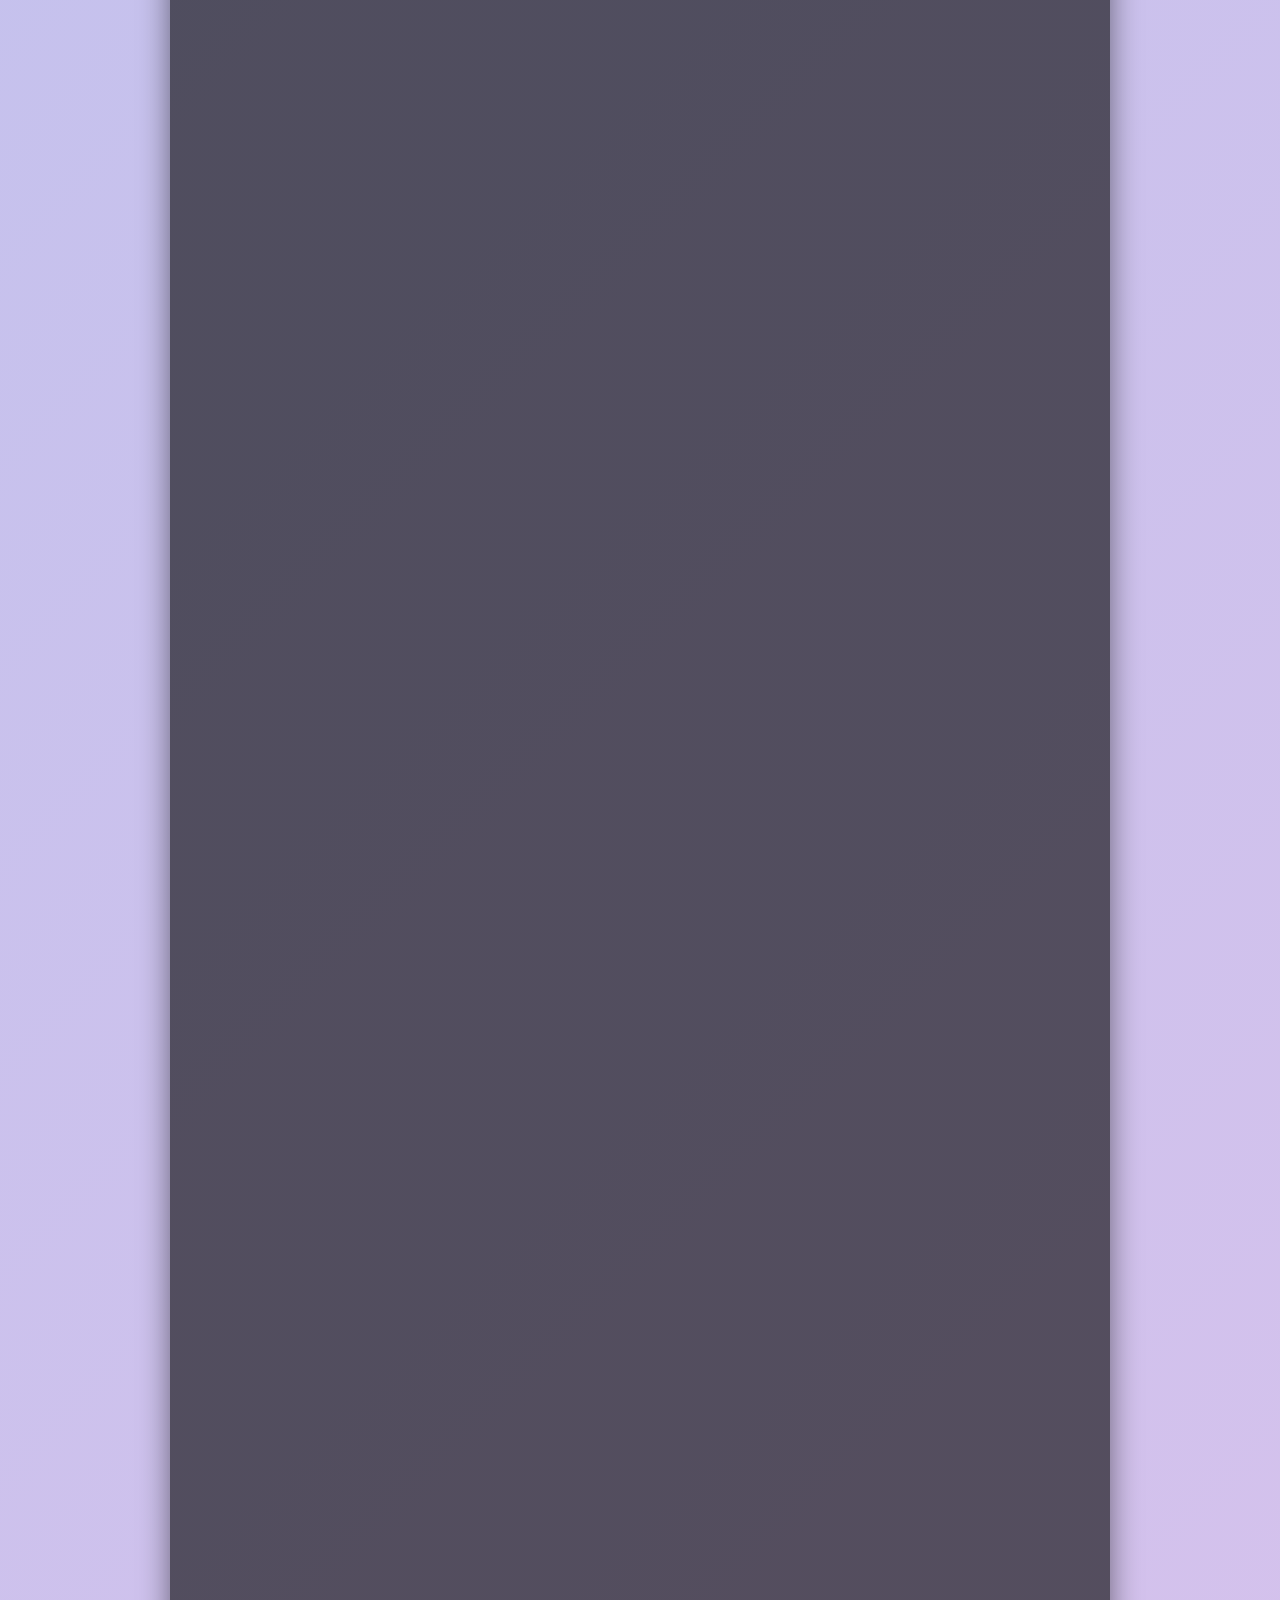
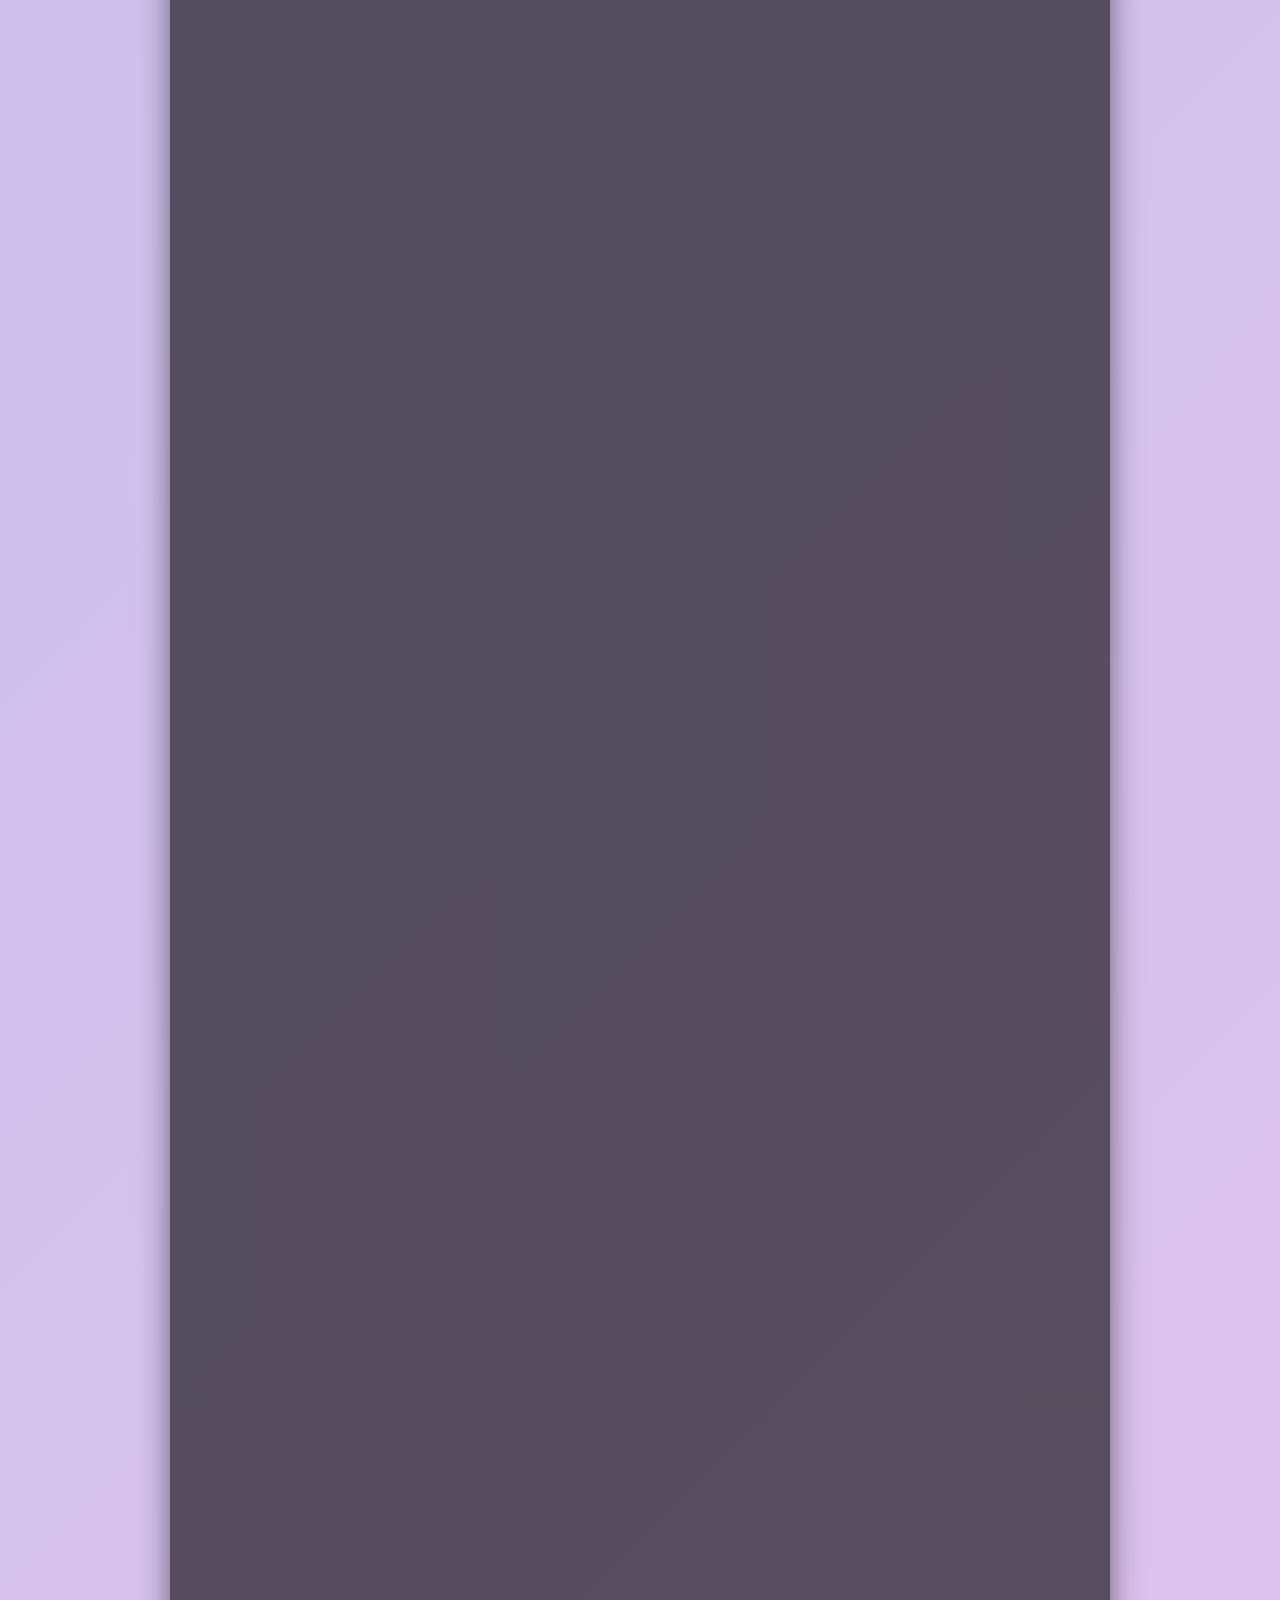
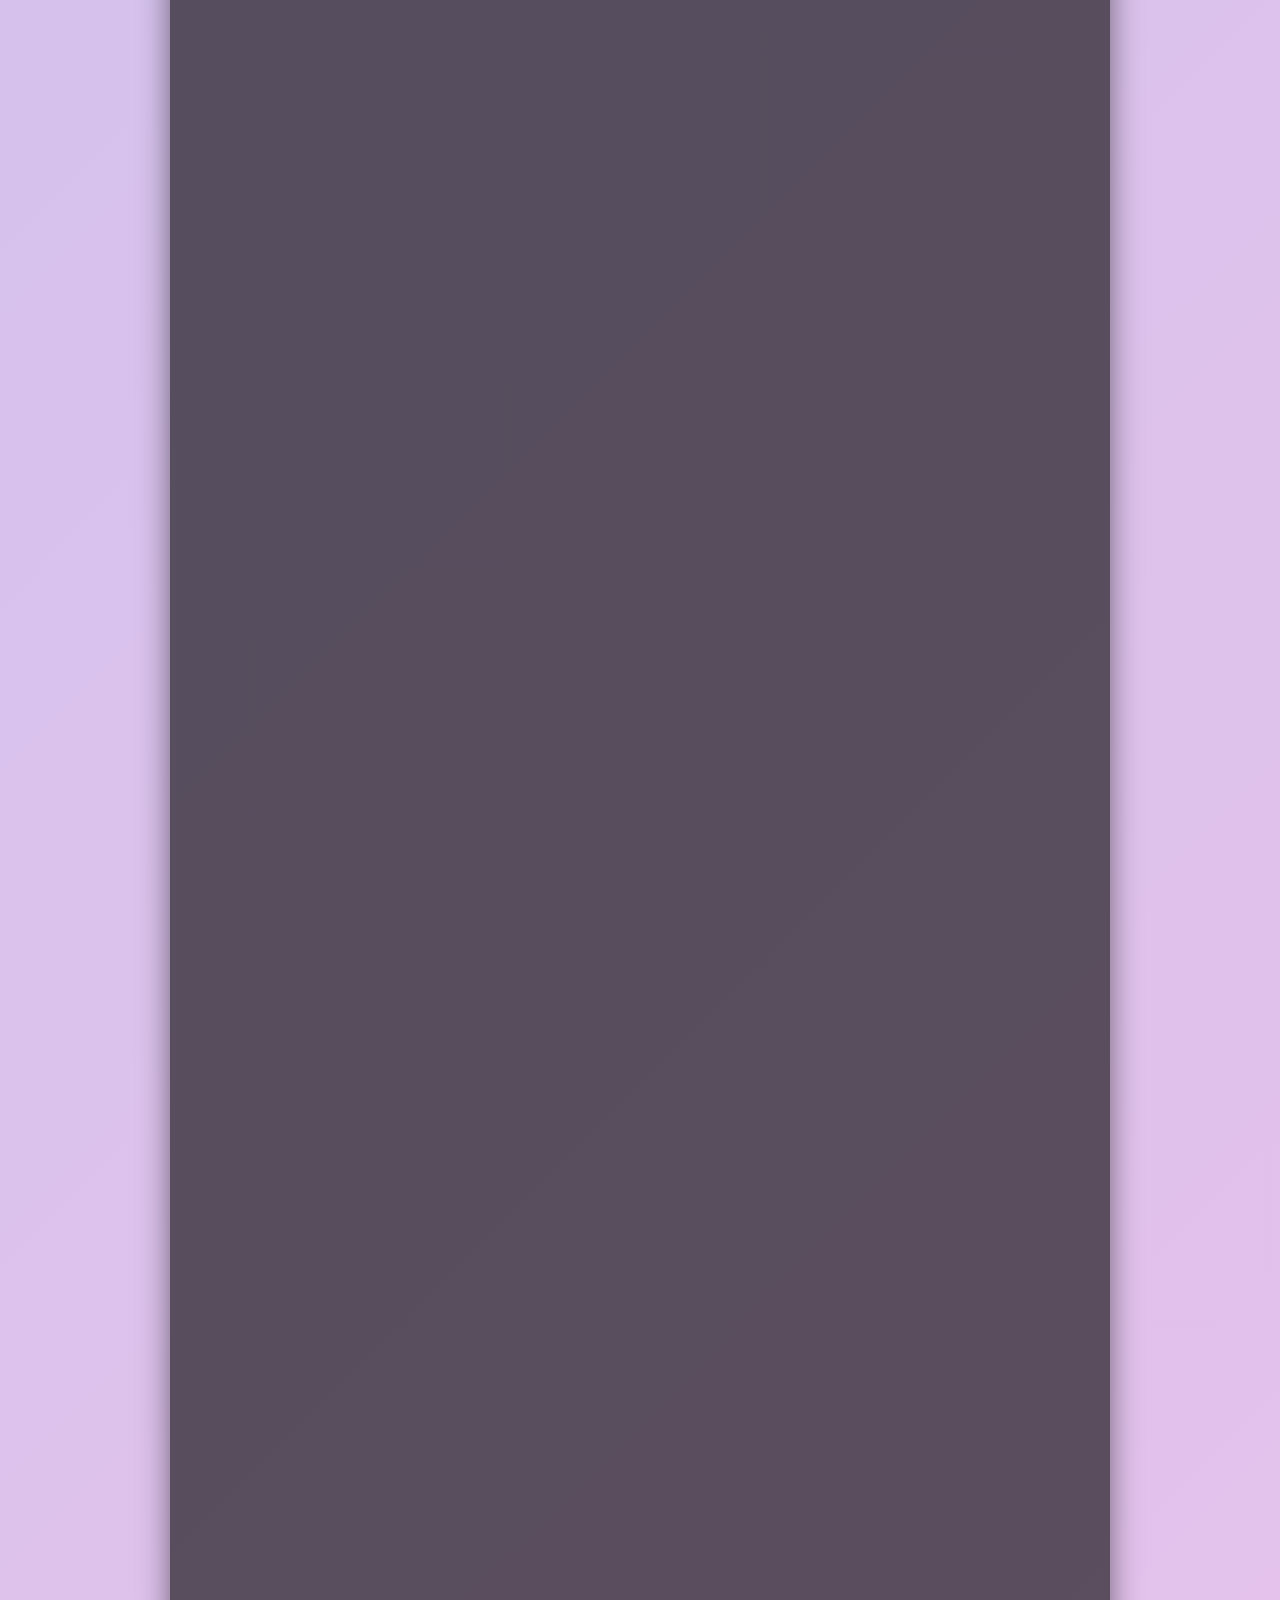
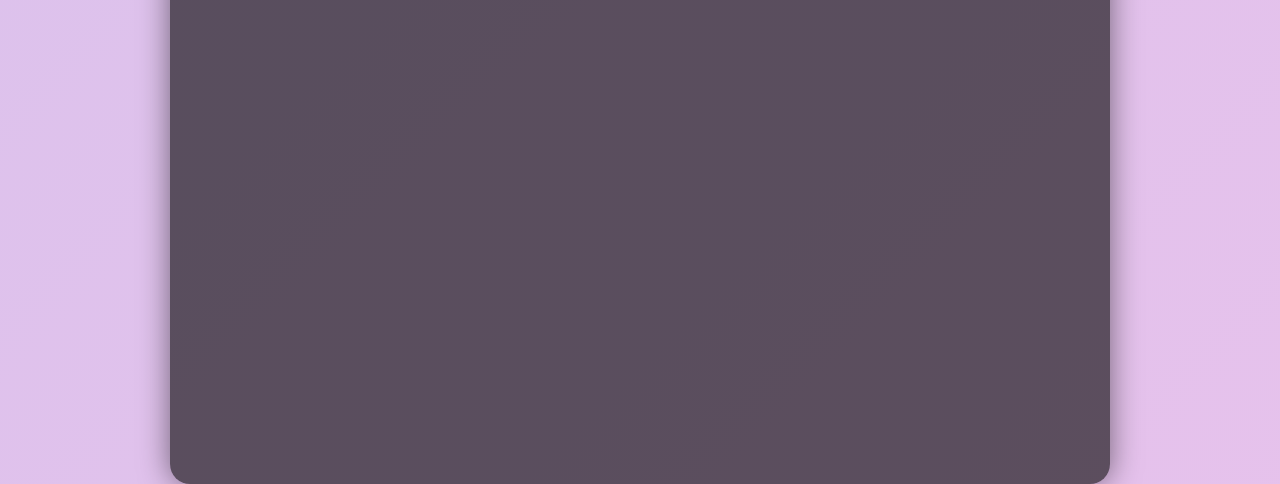
<file: zura.html>
<!DOCTYPE html>
<html lang="en">
<head>
  <meta charset="UTF-8">
  <meta name="viewport" content="width=device-width, initial-scale=1.0">
  <title>Zura</title>
  <style>
    /* Background Animation */
    body {
      margin: 0;
      font-family: 'Arial', sans-serif;
      overflow-x: hidden;
      background: linear-gradient(-45deg, #ff9a9e, #fad0c4, #fbc2eb, #a6c1ee);
      background-size: 400% 400%;
      animation: gradientBG 15s ease infinite;
      color: #fff;
    }

    @keyframes gradientBG {
      0% {background-position: 0% 50%;}
      50% {background-position: 100% 50%;}
      100% {background-position: 0% 50%;}
    }

    /* Page Layout */
    .container {
      max-width: 900px;
      margin: 0 auto;
      padding: 50px 20px;
      background-color: rgba(0, 0, 0, 0.6);
      border-radius: 20px;
      box-shadow: 0 0 30px rgba(0,0,0,0.5);
    }

    h1 {
      text-align: center;
      font-size: 5rem;
      margin-bottom: 40px;
      text-transform: uppercase;
      letter-spacing: 5px;
      animation: titleGlow 2s ease-in-out infinite alternate;
    }

    @keyframes titleGlow {
      0% {text-shadow: 0 0 10px #fff, 0 0 20px #f0f, 0 0 30px #0ff;}
      100% {text-shadow: 0 0 20px #fff, 0 0 40px #f0f, 0 0 60px #0ff;}
    }

    .content {
      font-size: 1.1rem;
      line-height: 1.8;
      animation: fadeIn 2s ease forwards;
      opacity: 0;
    }

    @keyframes fadeIn {
      to {opacity: 1;}
    }

    /* Optional: Scroll animation for paragraphs */
    .content p {
      margin-bottom: 20px;
      animation: paragraphFade 3s ease forwards;
      opacity: 0;
    }

    .content p:nth-child(1) {animation-delay: 0.3s;}
    .content p:nth-child(2) {animation-delay: 0.6s;}
    .content p:nth-child(3) {animation-delay: 0.9s;}
    /* Add more delays as needed */

    @keyframes paragraphFade {
      to {opacity: 1;}
    }

    /* Back Link Button */
    .back-link {
      display: inline-block;
      text-align: center;
      margin: 20px auto;
      padding: 10px 20px;
      background-color: #ff66cc;
      color: #fff;
      text-decoration: none;
      border-radius: 10px;
      font-weight: bold;
    }

    .back-link:hover {
      background-color: #ff3399;
      color: #fff;
    }
  </style>
</head>
<body>
  <div class="container">
    <!-- Back Link at Top -->
    <a href="writing.html" class="back-link">← Back to Writing</a>

    <h1>Zura</h1>

    <div class="content">
      <div class="content">
        <p>Chapter one</p>
        <!-- Continue your story here -->

          
            <p>I didn’t want to change schools again. Who wants to change schools? The constant act of relocating to a new place every year was the most tiring and draining aspect of my life. I wished so deeply it would stop here, but I knew it wouldn’t. So, here I was again, sitting on my bed with my eyes closed, picturing a different life. One where I finally had the blessing of consistency. A home I could call my own. My daydream about a better life was rudely interrupted by my amazing younger brother, who was incapable of existing without tormenting every aspect of my life that wasn’t already destroyed by constantly moving.</p>
          
            <p>Banging drastically at my door he shouted, “If you don’t drive me to school, I’m gonna use your diary as paper for my joint!”</p>
          
            <p>“I’m coming! Would you stop banging or I’ll stay in here till next semester and you’ll have to get left back!” He got quiet for a moment, and my daydream slowly faded back into my closed eyes. I inhaled deeply and began to take it in but right before I was able to disappear from reality entirely, a loud bang almost shook the entire house. I shot up and, surprise, surprise. The door to my room rested against my floor with both hinges popped off. “Oops.” Justin disappeared around the corner of the hall and loud thumps of his feet could be heard flying down the stairs. How much time would I get in prison for killing my brother? It can’t be that bad; at least prison cells have doors. I made my way downstairs and stepped over my now dysfunctional door. My conniving brother hid behind my mom and obnoxiously chopped down on Cheetos.</p>
          
            <p>“We’re gonna need a new door,” I said as she threw a pair of keys at me and began to gather her belongings.</p>
          
            <p>“Okay, door got it. Can you please measure it for me and remind me before I leave tonight?” She kissed me and reiterated the list of requirements she’d given us every day before leaving the house for the last five years.</p>
          
            <p>“I left $20 in the cupboard if you need anything, my work number is on the fridge, and do not leave town, please.”</p>
          
            <p>“We won’t,” my brother and I said simultaneously as she closed the door behind her.</p>
          
            <p>“First one to the car gets AUX!” Justin said, grabbing the only spiral notebook he carried to school and racing no one but himself to the car. Couldn’t I have just been homeschooled? Or eaten in the womb? He’s always hungry now, he wasn’t then? My thoughts of being devoured before creation vanished with a loud honk that brought me back to reality. I grabbed my brother a pencil and went on my way.</p>
          
            <p>Blossom Brook High. The preppiest it gets. Cheerleaders that opened their legs for more than one reason, professors that forget statutory rape is a law, and students separated into distinctive groups like a teen movie that never gets old. Except in this one, I’m not Regina. I’m not even the girl from Africa.</p>
          
            <p>“201B! 201B Anyone?” As much as I attempted to ignore the girl shouting an inch away from my ear it seemingly became impossible with how loud she got.</p>
          
            <p>“Do you need help?” I said, praying she didn’t.</p>
          
            <p>“Actually, yes, I do!” Great.</p>
          
            <p>“Would you happen to know where 201B is?”</p>
          
            <p>“No, sorry, it's my first year so...” Her eyes widened seconds after the words left my lips. While her mouth hung open, for the first time, I wished more flies existed.</p>
          
            <p>“F-First year? Me too!” She squeals.</p>
          
            <p>“Um- yeah?” She snatches my schedule from my hands and shouts even louder than before. “201B! We have the same homeroom!” She jumps up and down, making her curly red hair bounce. “Now we don’t have to sit alone.”</p>
          
            <p>“Yay us,” I said as we walked to homeroom side by side.</p>
          
            <p>***</p>
          
            <p>It smelt like cleaning agents and dry-erase markers when we arrived. Nothing about the classroom was appealing except for the summer air and sun that shone through the open windows. I sat by the window in the last row to the left and closed my eyes as the hot breeze hit my face. The sun made me zone out whenever I felt it on my skin. That feeling when your mind wanders and your eyes get locked in a certain position. I felt free again, like when I daydreamed about my life or getting eaten in the womb. A cloud passed and broke my gaze, so I searched for my next thing to zone out on.</p>
          
            <p>Most of the students began to scurry in and find their way around the room while others got seated. I took my headphones off and slouched in my chair. The teacher began to write her name on the board, but I can’t remember what it was for the life of me. I just remember her hideous orange belt that didn’t remotely match her purple shoes.</p>
          
            <p>“Griffin.” I snapped out of my gaze on her shoes and looked over at a tall boy standing in the doorway.</p>
          
            <p>“Shannon,” he said.</p>
          
            <p>“That’s Ms. Pepper to you, Griffin. Find your seat.” Griffin unenthusiastically sat in the middle of the classroom. He wore grey sweatpants, and a black shirt paired with white sneakers. Basic and unoriginal if you ask me. Who shows up late on the first day? He slouches back in his seat and puts his silver five-star notebook on the desk. As he twiddles his thumbs in boredom, I notice a small tattoo on the back of his upper left arm of a symbol I couldn’t quite make out. He looked strong and somewhat intimidating, despite his smaller frame. I don’t like him already. I break my gaze again and pick at my old nail polish leaving a trail of pink flakes on my desk.</p>
          
            <p>Ms. Pepper was my economics teacher who clearly had an unhealthy obsession with financial hierarchies and discovering “the key to owning a thriving business.” She wrote in big letters on the board that said Zura Corp, and as she began her discussion, I got comfortable for my afternoon nap.</p>
            <p>“The leading, strongest, and most flourishing success on the planet right now. We must ask,” She turns back towards the board and writes, ‘How?”</p>

<p>Zura Corp was a mystery, and discovering how they got their success would be merely impossible without the CEO himself disclosing that information. There had been rumors circulating of their involvement in otherworldly endeavors that even NASA was unaware of.</p>

<p>The girl in front of me raised her hand and anxiously waved it around in the air. “Yes, um- Jennifer?” Ms. Pepper leaned in close and pointed in her direction. “What about Stone Corp?” The rotation of student's heads aiming in her direction echoed throughout the room. She anxiously put her hand down and looked around confused as Ms. Pepper cleared her throat along with the thick air that harbored abnormal tension.</p>

<p>“Stone Corp will not be discussed here.” Students began to whisper as Ms. Pepper slowly lost control of the room. They were both seemingly unstoppable and people feared them for being what felt like “above the law”.</p>

<p>“Enough!” She shouted. “Insufficient information is available to comprehensively address the topic within the confines of a single lesson. No more questions regarding Stone Corp.” Stone was an organization nobody openly spoke about, rumors spread that they planned on utilizing unknown forces for financial gain and possibly even inhabiting another planet, but I don’t believe shit like that because my life isn’t a fucking sci-fi chronicle.</p>

<p>The whispers continued as the weight of my eyelids felt like stones themselves. Who cares? No one can start a business that’ll rival either corporation, so why even bother studying them? I drifted away and before I knew it class was over.</p>

<p>“That was fun!” The curly red-haired girl said as I shot my head up from my dream. “Yeah. Totally.” My mind searched for ways I could get rid of her but for some reason, I was out of ideas. As I wiped the spit off my cheek with my left sleeve, she began.</p>

<p>“I was thinking about throwing a little party for the seniors, would you want to come?” A party? Why would I go to her party, I don’t even know her?</p>

<p>“Wow. A party already huh?”</p>

<p>“Yes, and your toats invited, it’ll be fun, and you could meet everyone you’ve been missing out on!” She snatches my phone and dials her number obnoxiously fast. “Goodie! I’ll see you there.” Goodie? Did we forget the English language? Add that to my list of unconventional, ridiculous traits about this town.</p>

<p>I walked the halls and noticed an empty classroom, so I claimed it before someone else could. Dropping my bag, I ran to sit by an open window and bask in the sunshine like a coldblooded lizard. I grabbed a seat and positioned myself directly under the sun. God, it felt so good. I prompted my legs up on another chair in front of me and closed my eyes to soak in the UV rays. Finally, silence.</p>

<p>“What is this, the first time you’ve seen the sun?” Startled and beyond irritated I shot my head up and locked eyes with Griffin.</p>

<p>“No, but it looks like you could use some.” Pleasantly surprised with my response, he raises his eyebrows, smirks, and tilts his head slightly.</p>

<p>“Ouch.” Was that too much? I mean he was kind of pale, but I wasn’t trying to insult him or anything. Actually, what do I care? He was the one who interrupted my only moment of silence in the day. He gets up and makes his way slowly towards me. What now, he hasn’t done enough already? Grabbing the chair I put my legs on, he lifts it, causing my legs to hit the ground before he takes a seat. There was something that stunned me about his demeanor. His confidence.</p>

<p>“You can’t be serious,” I said in awe at this boy's ability to take control of my personal moment.</p>

<p>“What? You don’t need both.” He slouches in the chair and spreads his legs as if this is his moment to unwind. Does he think the world revolves around him or something? He thinks because he smells kinda good that he can do whatever he wants? He sits there glaring at me and for a moment, the sun's rays engulf his eyes. They’re a mix of dark and light brown, similar to warm milk chocolate with marshmallows. His hair is almost black and unkept but looks oddly intentional.</p>

<p>“Are all people in Blossom Brook as weird as you?” I said.</p>

<p>He smiles to the side slightly, amused with me again. “Just me.” He squints, unable to break his gaze into me. Great, just what I needed. A weirdo who doesn’t know how to brush his hair obsessed with me.</p>

<p>An awkward silence swallows the air for what feels like forever.</p>

<p>“Bad day?” He says, remaining consistent with his gaze.</p>

<p>“More like a bad life.” I break from his intoxicating eyes and slowly begin to pack up my stuff. What is his fascination with me? Is it a new girl kink or something? Who does he think he is, Aaron Samuels?</p>

<p>“What's wrong?” He says, with an unexpected concern in his voice. What’s wrong? What’s not wrong? I haven’t seen my dad for eight years, my mom is barely home, and I’m left with a brother who can’t even heat his own Hot Pockets.</p>

<p>“I don’t like school.” That was good. That should be enough to get him to leave me alone. I stole one last glance at him before I stood up. He didn’t believe me. In fact, he wasn’t remotely convinced. His eyes spoke for him when he left me in the abyss of his momentary silence. I felt compelled to tell him everything. Heck, I would tell anyone at this point. I needed someone. I needed to know it's okay to not be happy. Okay to hate the people you once loved.</p>

<p>I got lost in my thoughts again, except this time I can’t remember for how long. I remember seeing a woman walking her dog through the window. It was a cute, tiny one. With really skinny legs that went on forever. I was abruptly brought back to reality when Griffin's voice echoed in the classroom. “School ends. Life goes on.”</p>

<p>He stands up and slides the chair back towards me. His smirk looked reluctant and awkward like he was stopping his face from forming a full smile. He grabbed his only five-star silver notebook and in the blink of an eye, he was gone. A large cloud passed by, and I knew that my moment of sunbathing had come to an end.</p>

<p>Chapter two</p>

<p>There wasn’t much to look forward to in Blossom Brook. It almost feels like no one really exists here, like everyone is just going about their day robotically, not really living, but just existing. They're always caught up in the gossip of who's sleeping with who and obsessing over unnecessary details like how Jennifer was caught in the back of Nathan’s Range Rover in between almost every class. And then, once in a blue moon, there’ll be these bizarre occurrences like pee mysteriously appearing in the cup on Mr. Carrington's desk that says, Best Principal Ever. Well, even I have to admit that one is kind of weird.</p>

<p>This week, they couldn’t even identify the liquid. Anyway, I decided to buy some new shirts on Outfittersoftheurban.com to put myself in a better mood. But standing in front of my mirror, I now realize that a cute shirt may actually not be the cure for once.</p>

<p>“Are you trying to win an ugly shirt contest?” And there he was leaning on my doorless doorway in all his glory. The sweetest brother one can ask for. Kind, considerate, loving, compassionate, shall I continue?</p>

<p>“No, but it looks like you won the ugly face contest.”</p>

<p>“We practically have the same face,” he said, inching into my room and peering around at my stuff. “If you’re looking for another sexy shirt, unfortunately, I didn’t buy you one,” I said sarcastically, walking towards my dresser and dragging out a large piece of cardboard from behind it to replace the death of my door.</p>

<p>“Good, I’d look better in it anyway,” he said, mockingly sashaying around my room.</p>

<p>“Wow, tell me how that’s possible outside in the hallway.” I pulled the skimpy piece of cardboard halfway through my doorway, leaving just enough room for him to squeeze himself and his microscopic brain through. As he walked out, he reminded me just how good I got it.</p>

<p>“You think a piece of cardboard will stop me from getting in?”</p>

<p>“No, but it might stop me from catching whatever disease caused you to come out like this.” I “slammed” the cardboard shut, and the air pathetically slowed it down. I guess the impact was too strong because it automatically split in half and folded in on itself. Revealing my brother's diabolical face on the other end with a smile that went past his ears. “Wow, you really did a number on it, huh?” He must’ve seen the smoke come out of my ears because he ended up disappearing shortly after the cardboard committed suicide. Great, and just like my door, I was ready to crumble at the seams.</p>

<p>I plummeted onto my bed and picked up my phone. 7 p.m. on a Saturday. In a town I didn’t know, surrounded by people I didn’t care about and a family that only half existed. It was right about time to take my fifth nap of the day when I received an unexpected phone call with a caller ID labeled, “Pretty Lil Red.”</p>

<p>Oh God. I pressed accept and prepared for the worst.</p>

<p>“SHH, lower the music, everyone shut up.” Before I could press end call, “Pretty Lil Red” shouted in iPhone frequencies that Steve Jobs would’ve been impressed with. “You comin’ bitch!?”</p>

<p>What the hell was that? Coming where?</p>

<p>“I’m sorry, who is this?”</p>

<p>“It's Red girl! Your bestie from homeroom.” No way. How did she even get my number, and why would she think I’d attend her party?</p>

<p>The song “Yeah” by Usher played so loud that my phone sounded like it was underwater. “Oh, Red… I’m sorry, I think… I think we’re breaking up.” I buried my phone in the sheets and robotically stuttered to the best of my ability.</p>

<p>“What’s that? You said you’re on the way up! Goodie, I’ll have someone send you the addy.” I ended the call right before another party flop came on and sat up in my bed. I stared at my reflection in the mirror and saw an ugly alien peek into my doorway. “What do you want now, Justin?”</p>

<p>“My ten-minute alarm to annoy you again went off.” So, what should I wear to this party?</p>
<p>Chapter Three</p>

<p>How did I get here? Me and my new shirt from Urbanoftheoutfitters.com stood before a house entirely too large for its own good. It took up practically the whole block, swallowing the presence of a tiny house next to it. Maybe this was a bad idea. I began to turn back around when the stench of liquor stopped me and engulfed my lungs.</p>

<p>“Bestie!” Fuck. “Red, oh my gosh, wow, you look… great.” In fact, she looked far from it. She wore a tiny purple dress that opened up at the bottom with ruffles surrounding its rim. She looked like a strange upside-down umbrella.</p>

<p>“Aw, thanks, girl! Follow me, I’ll make you a drink.” She grabbed my arm and almost swung me off my feet all the way into the kitchen. God damn she’s strong as hell.</p>

<p>The party was packed. I’ve never seen anything like it, and I’ve been to at least ten high schools. Red solo cups were gripped tightly in palms, groups danced like there was no tomorrow, and I could’ve sworn I even saw Mr. Carrington playing beer pong.</p>

<p>“Try this!” Red shoves a cocktail in my face that reeks of pure rubbing alcohol and hand sanitizer; the drink is sinister. This might be the best thing she’s ever done for me. Taking the cup from her hand, I began to drink and finished it entirely as she watched in awe. Her mouth hung open again, and her eyes widened.</p>

<p>“I think I’m in love with you.” I laughed at her reaction and wiped my mouth with the back of my hand. I don’t know if I’m drunk already or something, but she’s kind of funny.</p>

<p>“She laughs!” Red shouted, jumping up and down, squealing, causing her upside-down umbrella to open and close. “I’m gonna let in a couple more people, but make yourself at home, girly!” She disappeared around the corner, and in just a few seconds, I was about to find out why Red was shocked by how much I drank.</p>

<p>I left the kitchen and stood before a monstrous group of people in the living room. While they played music that involuntarily caused my head to bop, I took a deep breath and made my way into the crowd. A conversation between a group of boys who clearly spent too much time reading fake news caught my attention as I passed.</p>

<p>“Bro Zura Corp would annihilate Stone, they don’t stand a chance with the power of Zurickon on their side, are you crazy, man?” Zurickon? Really? Now we’re believing in fabricated planets to feed our obsession with the wealthy.</p>

<p>Taking another sip of my drink to save my sanity, I made my way past their heated argument. Here I am in the middle of couples kissing, drinks spilling, and people pushing like they’re getting paid to party. I felt someone grab my arm, and before I knew it, people were tugging at me left and right, convincing me to dance. Phone flashes turned on and blinded me like a celebrity who’s been in hiding. Shit. I looked around at the group of people that suddenly swallowed me whole and found no escape. They cheered loudly as I began to fully feel the effects of whatever the fuck was in my cup.</p>

<p>“I don’t… I can’t.”</p>

<p>“Come on, dance!” I heard someone shout from the crowd; I felt like a circus animal. Unfortunately, I was left with no choice; I had to do something. You know how you dance in your room when no one’s watching? That kinda sexy but kinda fun and flirtatious number you have saved for someone who really appreciates raw talent. That’s what I did, or at least that’s what I thought I did. God knows what occurred in that circle, all I know is that they loved it.</p>

<p>“Holy shit who the fuck is that?” The crowd freaked out and more camera flashes fluttered my vision. I kept going and for a moment, I felt free again. Not the free I feel when I’m daydreaming about another life or my brother disappearing, but a new kind of free. A free that came from reality, not dreams.</p>

<p>I moved my hips to the thumps of the bass and flipped my long, wavy hair over my head. Grabbing a guy from the crowd, I used him as leverage for my next moves. He followed my rhythm to the best of his ability, and we danced together for a moment before other people hopped in the circle to join us. The crowd hit the same move and jumped up and down with their hands in the air.</p>

<p>Red appeared in the doorway and shockingly watched as half the party danced around me.</p>

<p>“What the f-?”</p>

<p>“Red!” I shouted, gesturing for her to join us. She squeezes her puffy purple dress through the crowd and jumps with us, elevating the energy even more than it was. We held hands and waved our hair around for what felt like forever. As I danced, the world around me began to feel like slow motion. Deep through drunk bodies and the thick aroma of smoke, I could see eyes that even in the darkest of rooms lit the way before them. With his head slightly tilted and a loose curl covering his left eye, he examined me as Red and I owned the dance floor. Why was he watching me? Something about his glare made my dance moves become elevated, more sensual. With every chance, I stole a glance. There he was, one leg propped against the wall with a body that looked lost and eyes that looked like they found what they’ve been looking for. His expression was oddly serious, as if he didn’t like the attention I was receiving. Or maybe I was crazy, maybe he really didn’t care that much. I mean, why would he, right? He doesn’t even know me.</p>

<p>Lights moved gradually around the room. Spontaneously igniting his irritated appearance.</p>

<p>“Hey, dance any harder, you might set this place on fire.” Said a boy too tall and muscular for his own good.</p>

<p>“Guess we’ll need a fire extinguisher, Kyle!” Yells Red, her voice filled with fruity alcohol. I smiled slightly and gave him no reply.</p>

<p>“Where’d you learn to dance like that?”</p>

<p>“My room…” I said, taking a sip of Red’s drink as she began to dance erotically with his friend, leaving me alone.</p>

<p>“Need a partner?” He shouts into my ear, leaning down and placing his hand on my lower back. I back up gently, “No, but I can use another drink.” I say in an attempt to step away. Kyle grabs my arm and jerks me back towards him, pushing me up against his body. “I-I’m sorry. I’m not…” I lose balance at the control of his strength and fall directly into him. He held my body up entirely, saying things to me that at this point, I couldn’t hear. I mumbled to myself, to no avail. He holds me, pushing through the crowd and making his way upstairs with my body. I look over the rail of the winding steps in search of Red, who’s now entirely consumed by his friend.</p>

<p>“I don’t want –” Grabbing the rail gently, my fingers slip and slide. “It’s okay.” He nudges the cup into my mouth, causing me to cough and unintentionally consume his beverage. The music felt like it was getting louder the closer we got to the top of the stairs. Stumbling into a room, I fell on what felt like a cushioned surface. In front of me was a window that gaped open, showing a foggy, full moon. The breeze hit my face, easing my nausea and hot body. I felt his touch, but didn’t break my gaze at the window. I wondered if the moon would save me if it could. If it cared. Just then, I felt a pull.</p>

<p>I heard Kyle begin to shout. With all my strength, I turn towards him. Through my blurry vision, I could see him arguing with another guy, but I couldn’t hear or see him. My head falls, and my eyes close as I attempt to make out what I’m hearing. Just as I begin to slip out of consciousness, I feel a droplet on me and wonder if it’s begun to rain. I swipe my face with my hand and see a deep red stain on my fingers. I jolt up and focus on the boy who took me up here. He was on the floor, bleeding profusely, and completely lifeless. That’s all it took to make me throw up; not only did I throw up, but fortunately, it was right on him. What’s going on? Am I dreaming? My head plops down, and I turn back towards the moonlight. The breeze almost brings me back to life.</p>

<p>The sound of the whistling wind and leaves against leaves allows me to drown out the toxicity of what’s in me and around me. I close my eyes as I feel two arms scoop me up. My mouth waters as I begin to taste something slightly refreshing, similar to a medicine that you’d pretend not to like as a kid. My breathing becomes so intense that I can no longer control my chest. I feel myself get placed down and no longer hear the sounds of music and laughter. Someone’s warm breath sits up against my face, but I don’t have the strength to open my eyes. I could feel them examining me, like a predator stalking its prey from an unreasonable distance. Watching. Waiting to consume every last inch of me. Without being touched, I could feel all things. It’s over me, breathing me in like it’s taking its last breath. Something about it was scary, but oddly comforting. Like I was being watched over by a guardian that had no business saving me.</p>

<p>I woke up on the couch and found myself in one piece, with no clear memory of the last hour. I looked around and struggled to focus on someone all too familiar. As I tried to recall recent events, he spoke. “Didn’t know you were a dancer.” I oddly felt kinda good. Euphoric. The walls of the room spun ninety miles per hour and gave me that tickly feeling in my stomach. Honestly, with the way I was feeling, a conversation with Griffin wasn’t looking too bad, and neither was he…</p>

<p>My head bobbed slightly in circles to match the speed of my surroundings as I examined Griffin. He took a seat on the couch to the left of me and put his non-alcoholic beverage down. “Neither did I.” Our laughs synchronized as he sat up in his seat and finally gave me his real smile, the smile he’d been keeping from me. Even more intoxicating than his gaze, it was utterly breathtaking. Contagious and exuberant, almost as infectious as whatever illness my brother has. The warm tones from the fairy lights that drowned the room lit up his eyes like streets after rain, reflecting every sparkle.</p>

<p>“You know, for someone so miserable all the time, you sure look happy tonight.” He said scornfully, sipping his drink as if it were something to savor.</p>

<p>“I-I’m not miserable. I’m just… trying to survive.” I took deep breaths in between each word to remain as grounded as possible.</p>

<p>“You’re not the only one who’s trying to survive, okay?” His smile dropped as he leaned back into the couch, letting the cushions swallow him. “Going through shit doesn’t give you an excuse to be rude. I’m failing calculus, my mom left me when I was a kid, and my dog died three months ago. So there, if you think you’re the only one with problems, you need to open your eyes and understand that everybody is hurting.” He depressingly stares into his cup and continues. “Letting your anger out on people is not a way out. Trust me, I would know.”</p>

<p>Taking a sip, he says, “And you should be happy. Not all people are as lucky as you.”</p>

<p>“What?” I said, almost sobering up after I made sense of his statement. “My dog died three months ago. You know, one of those small ones with the really skinny legs.” With a slight grin, he turns towards the moonlight emanating from the three large windows beside him. And suddenly, just like that, as he took another sip of his drink, Griffin felt real. Not like a robot who only cares about what new substance is in the principal’s cup this week, but a person, a person who exists in a world that inhabits real raw emotion.</p>

<p>“Yeah, I know the one,” I said, “they go on forever.” We sat on the couches for a moment, empty cups in hand, music simmering down, and crowds dying out. For the first time in a long time, it was okay to not be okay, and Griffin was living proof of it. As I looked down at the cup in my hand that now oddly contained water, an eerie feeling came over me. Then, I peered over at Griffin as he sipped the last of his drink with blood-stained knuckles.</p>


          
            <!-- Continue adding the rest of your story in <p> tags following this same structure -->
                <a href="writing.html" class="back-link">← Back to Writing</a>
          </div>
          
      <!-- You can paste the rest of your excerpt here in the same <p> blocks -->
    </div>
  </div>
</body>
</html>
</file>
<file: style.css>
/* Body styles */
body {
    font-family: Arial, sans-serif;
    background-color: rgb(250, 97, 173); /* Light pink background */
    color: #333; /* Dark text color */
}

/* Header styles */
header {
    background-color: #ffcce7; /* Light pink background */
    padding: 20px;
    text-align: center;
}

h1 {
    color: rgb(0, 0, 0); /* Dark pink heading color */
}

nav ul {
    list-style: none;
    padding: 0;
}

nav ul li {
    display: inline;
    margin-right: 20px;
}

nav ul li a {
    color: rgb(0, 0, 0); /* Dark pink link color */
    text-decoration: none;
}

nav ul li a:hover {
    text-decoration: underline;
}

/* Container styles */
.container {
    max-width: 800px;
    margin: 0 auto;
    padding: 20px;
}

/* Bio section styles */
.bio {
    background-color: #ff99cc; /* Light pink background */
    padding: 20px;
    margin-bottom: 20px;
    border-radius: 10px;
}

/* Code Projects section styles */
.code {
    background-color: #ff99cc; /* Light pink background */
    padding: 20px;
    margin-bottom: 20px;
    border-radius: 10px;
}

.github ul {
    list-style-type: none;
    padding: 0;
}

.github li {
    margin-bottom: 10px;
}

.github a {
    color: #cc0066; /* Dark pink link color */
    text-decoration: none;
}

.github a:hover {
    text-decoration: underline;
}

/* AI OR US Project section */
#ai-or-us {
    background-color: #ff99cc; /* Light pink background */
    padding: 20px;
    border-radius: 10px;
    box-shadow: 0 4px 8px rgba(0, 0, 0, 0.1);
    margin-bottom: 20px;
    text-align: center;
    transition: transform 0.3s ease-in-out;
}

#ai-or-us:hover {
    transform: translateY(-5px);
}

/* Hover effect for the AI OR US thumbnail */
.thumbnail-link {
    position: relative;
    display: inline-block;
}

.project-image {
    width: 100%;
    max-width: 400px;
    border-radius: 10px;
    margin-top: 10px;
    transition: transform 0.3s ease-in-out; /* Smooth transform on hover */
}

.project-image:hover {
    transform: scale(1.1); /* Increase size when hovered */
}

.hover-text {
    position: absolute;
    top: 50%;
    left: 50%;
    transform: translate(-50%, -50%);
    color: #fff;
    background-color: rgba(0, 0, 0, 0.7);
    padding: 10px;
    font-size: 16px;
    font-weight: bold;
    visibility: hidden; /* Hidden by default */
}

.thumbnail-link:hover .hover-text {
    visibility: visible; /* Show text when hovered */
}

video {
    width: 100%;
    max-width: 600px;
    margin-top: 15px;
    border-radius: 10px;
}

/* Moving image styles */

/* Image of yourself below the header and centered */
.moving-image {
    width: 230px; /* Set the image size */
    height: auto; /* Maintain aspect ratio */
    border-radius: 50%; /* Optional: Make the image circular */
    object-fit: cover; /* Ensure the image fills the area */
    margin: 20px auto; /* Center the image and give some space */
    display: block; /* Center the image horizontally */
}

/* Animation for moving side to side */
@keyframes moveImage {
    0% {
        right: 0;
    }
    50% {
        right: 10px; /* Move slightly left */
    }
    100% {
        right: 0;
    }
}
</file>
